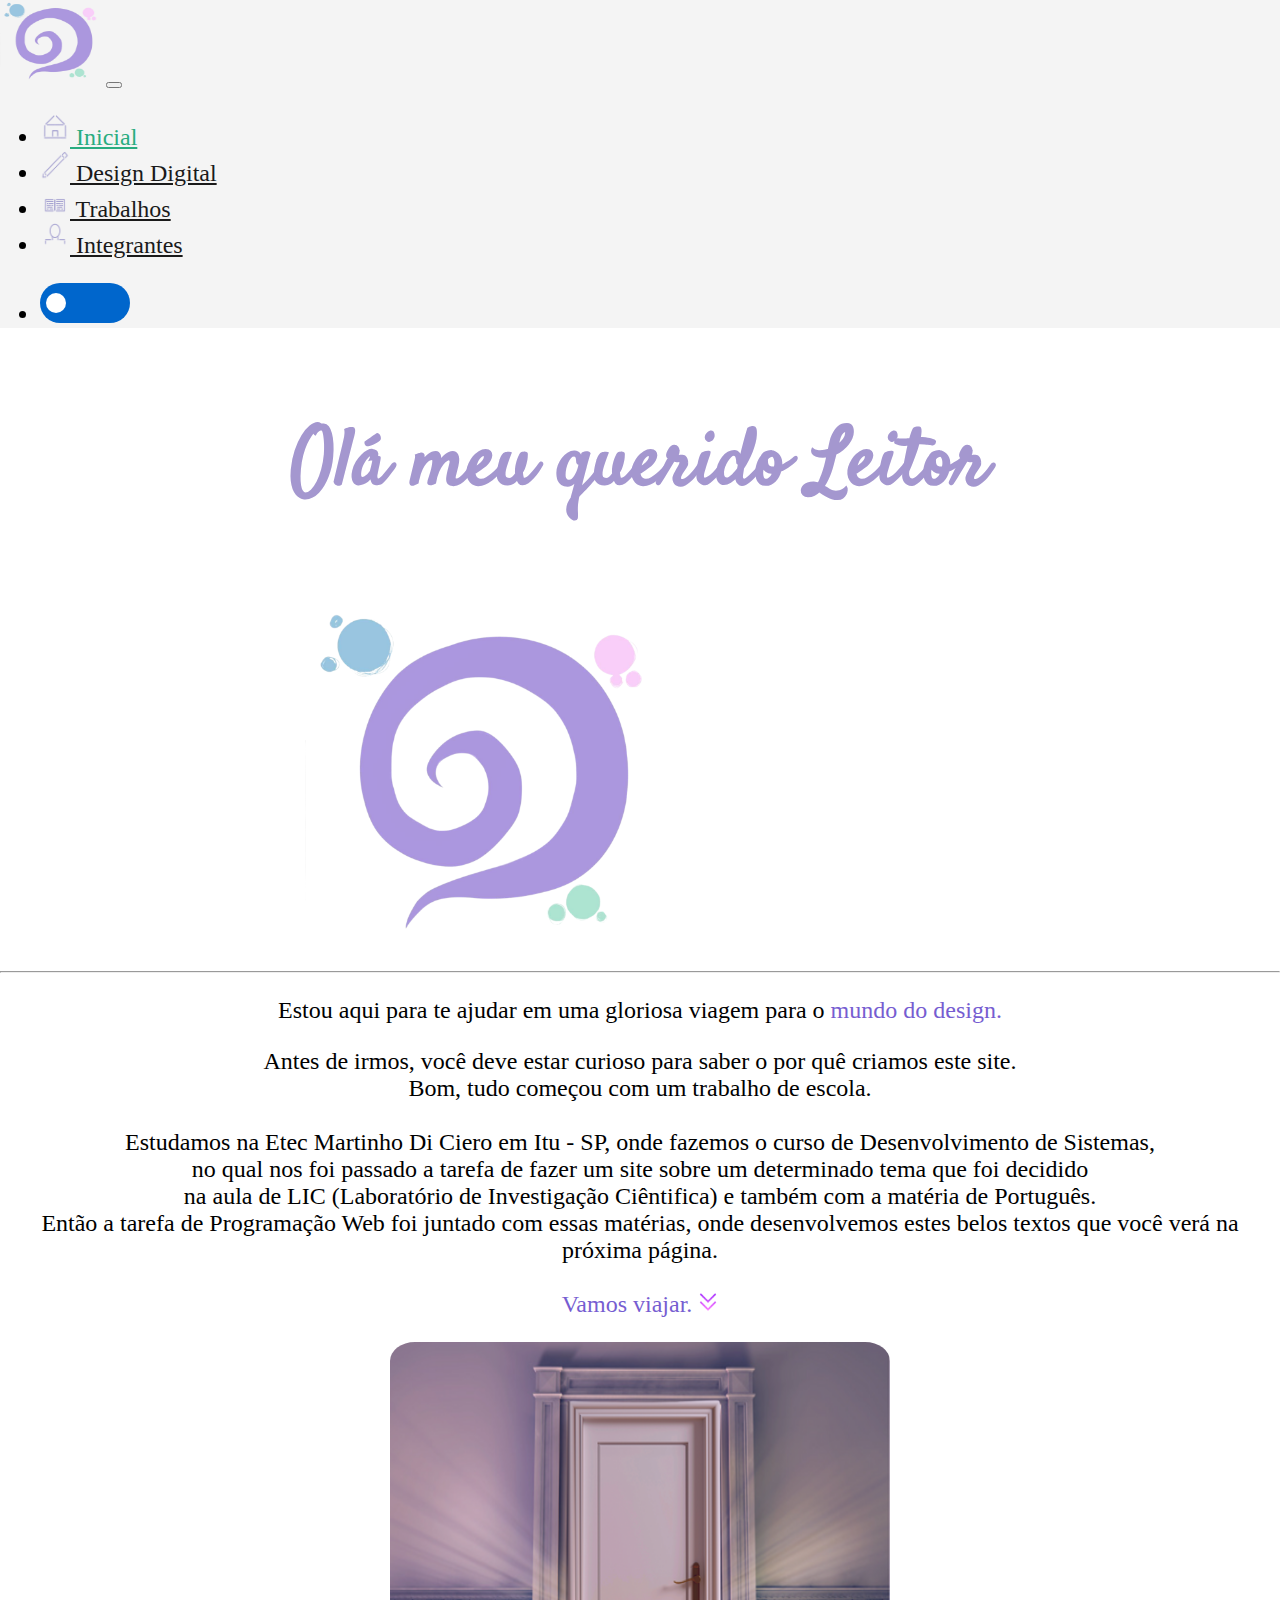
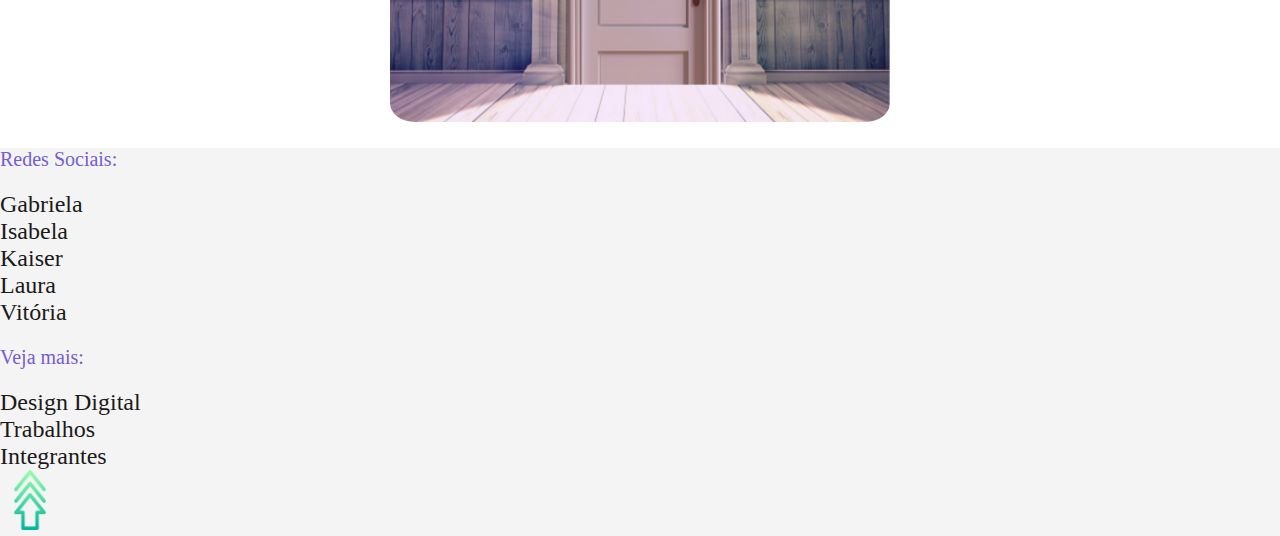
<file: index.html>
<!DOCTYPE html>


<html>

<head>
    <title>Modo Criativo | Inicial</title>
    <meta charset="UTF-8">
    <meta name="viewport" content="width=device-width, initial-scale=1.0">

    <link href="base.css" rel="stylesheet" type="text/css" />
    <link href="tudo.css" rel="stylesheet" type="text/css" />

    <link href="https://cdn.jsdelivr.net/npm/bootstrap@5.1.3/dist/css/bootstrap.min.css" rel="stylesheet"
        integrity="sha384-1BmE4kWBq78iYhFldvKuhfTAU6auU8tT94WrHftjDbrCEXSU1oBoqyl2QvZ6jIW3" crossorigin="anonymous">
    <script src="https://cdn.jsdelivr.net/npm/@popperjs/core@2.10.2/dist/umd/popper.min.js"
        integrity="sha384-7+zCNj/IqJ95wo16oMtfsKbZ9ccEh31eOz1HGyDuCQ6wgnyJNSYdrPa03rtR1zdB"></script>
    <script>
        function myFunction() {
            var element = document.body;
            element.classList.toggle("dark-mode");
        }
    </script>
</head>


<body>
    <!-- MENU -->
    <!-- ESQUERDA -->
    <div class="cabeçario">
        <div class="d-flex flex-column wrapper">
            <nav class="navbar navbar-expand-lg border-bottom p-4">
                <div class="container">
                    <a class="navbar-brand">
                        <img src="Imagem/logo.png" style="height: 85px; width: 100px;">
                    </a>

                    <!--BOTÃO RESPONSIVO-->
                    <button class="navbar-toggler" type="button" data-bs-toggle="collapse"
                        data-bs-target=".navbar-collapse">
                        <span class="navbar-toggler-icon"></span>
                    </button>
                    <!--END-->

                    <div class="collapse navbar-collapse" id="navbarNav">
                        <ul class="navbar-nav flex-grow-1">
                            <li class="nav-item">
                                <a class="nav-link menu" href="integrantes.html" style="color: rgb(41, 172, 128);"><img
                                        src="Imagem/home.png" style="width: 30px; height: 30px;"> Inicial</a>
                            </li>
                            <li class="nav-item">
                                <a class="nav-link menu" href="design.html"><img src="Imagem/design.png"
                                        style="width: 30px; height: 30px;"> Design Digital</a>
                            </li>
                            <li class="nav-item">
                                <a class="nav-link menu" href="trabalhos.html"><img src="Imagem/trabalhos.png"
                                        style="width: 30px; height: 30px;"> Trabalhos</a>
                            </li>
                            <li class="nav-item">
                                <a class="nav-link menu" href="integrantes.html"><img src="Imagem/nos.png"
                                        style="width: 30px; height: 30px;"> Integrantes</a>
                            </li>
                        </ul>

                        <!--DIREITA-->
                        <div class="align-self-end">
                            <ul class="navbar-nav">
                                <li class="nav-item">
                                    <!--BOTÃO DARK MODE-->
                                    <div class="tema"><button onclick="myFunction()">
                                            <div class="bola1"></div>
                                        </button></div>
                                </li>
                            </ul>
                        </div>
                    </div>
                </div>
            </nav>
        </div>
    </div>

    <!-- CONTEÚDO -->
    <main class="flex-fill mb-3 mt-5">
        <h3 class="titulo" style="text-align: center;">Olá meu querido Leitor</h3>
        <div class="mx-auto" style="width: 75%;">
            <center>
                <img src="Imagem/logo.png" style="height: 350px; width: 350px;">
            </center>
        </div>

        <hr class="m-5">

        <div class="texto mt-5 mb-3" style="text-align: center;">
            <p>Estou aqui para te ajudar em uma gloriosa viagem para o <font color=""> mundo do design.</font>
            </p>
        </div>
        <div class="texto mb-5" style="text-align: center;">
            <p>
                Antes de irmos, você deve estar curioso para saber o por quê criamos este site.
                <br> Bom, tudo começou com um trabalho de escola. <br>
                <br> Estudamos na Etec Martinho Di Ciero em Itu - SP, onde fazemos o curso de Desenvolvimento de
                Sistemas,
                <br> no qual nos foi passado a tarefa de fazer um site sobre um determinado tema que foi decidido <br> na
                aula de LIC (Laboratório de Investigação Ciêntifica) e também com a matéria de Português.
                <br> Então a tarefa de Programação Web foi juntado com essas matérias, onde desenvolvemos
                estes belos textos que você verá na próxima página.
                <br>
                <br>
                <font color=""> Vamos viajar.</font> <img src="Imagem/setas-para-baixo.png"
                    style="height: 20px; width: 20px;">
            </p>

            <div class="portal">
                <a href="design.html">
                    <img class="shadow-lg" src="Imagem/portal.png"
                        style="height: 380px; width: 500px; border-radius: 5%;">
                    <img class="transition" src="Imagem/portal2.png"
                        style="height: 380px; width: 500px; border-radius: 5%;">
                </a>
            </div>
        </div>
    </main>


    <!-- RODAPÉ -->
    <footer class="roda border-top pt-3 pb-5">
        <div class="container">
            <div class="row">
                <div class="col-12 col-md-4 text-center">
                    <p class="titulozinho">
                        Redes Sociais:
                    </p>
                    <a href="#">
                        Gabriela
                    </a><br>
                    <a href="https://www.instagram.com/mso.isabela/">
                        Isabela
                    </a><br>
                    <a href="https://www.instagram.com/kaiser_404/">
                        Kaiser
                    </a><br>
                    <a href="https://www.instagram.com/laura.pcoelho/">
                        Laura
                    </a><br>
                    <a href="https://www.instagram.com/v1.krol_/">
                        Vitória
                    </a>
                </div>
                <div class="col-12 col-md-4 text-center">
                    <p class="titulozinho">
                        Veja mais:
                    </p>
                    <a href="design.html">
                        Design Digital
                    </a><br>
                    <a href="trabalhos.html">
                        Trabalhos
                    </a><br>
                    <a href="integrantes.html">
                        Integrantes
                    </a><br>
                </div>
                <div class="col-12 col-md-4 text-center">
                    <a href="#"><img src="Imagem/seta-para-cima.png" style="height: 60px; width:60px;"></a>
                </div>
            </div>
        </div>
    </footer>
</body>

</html>
</file>
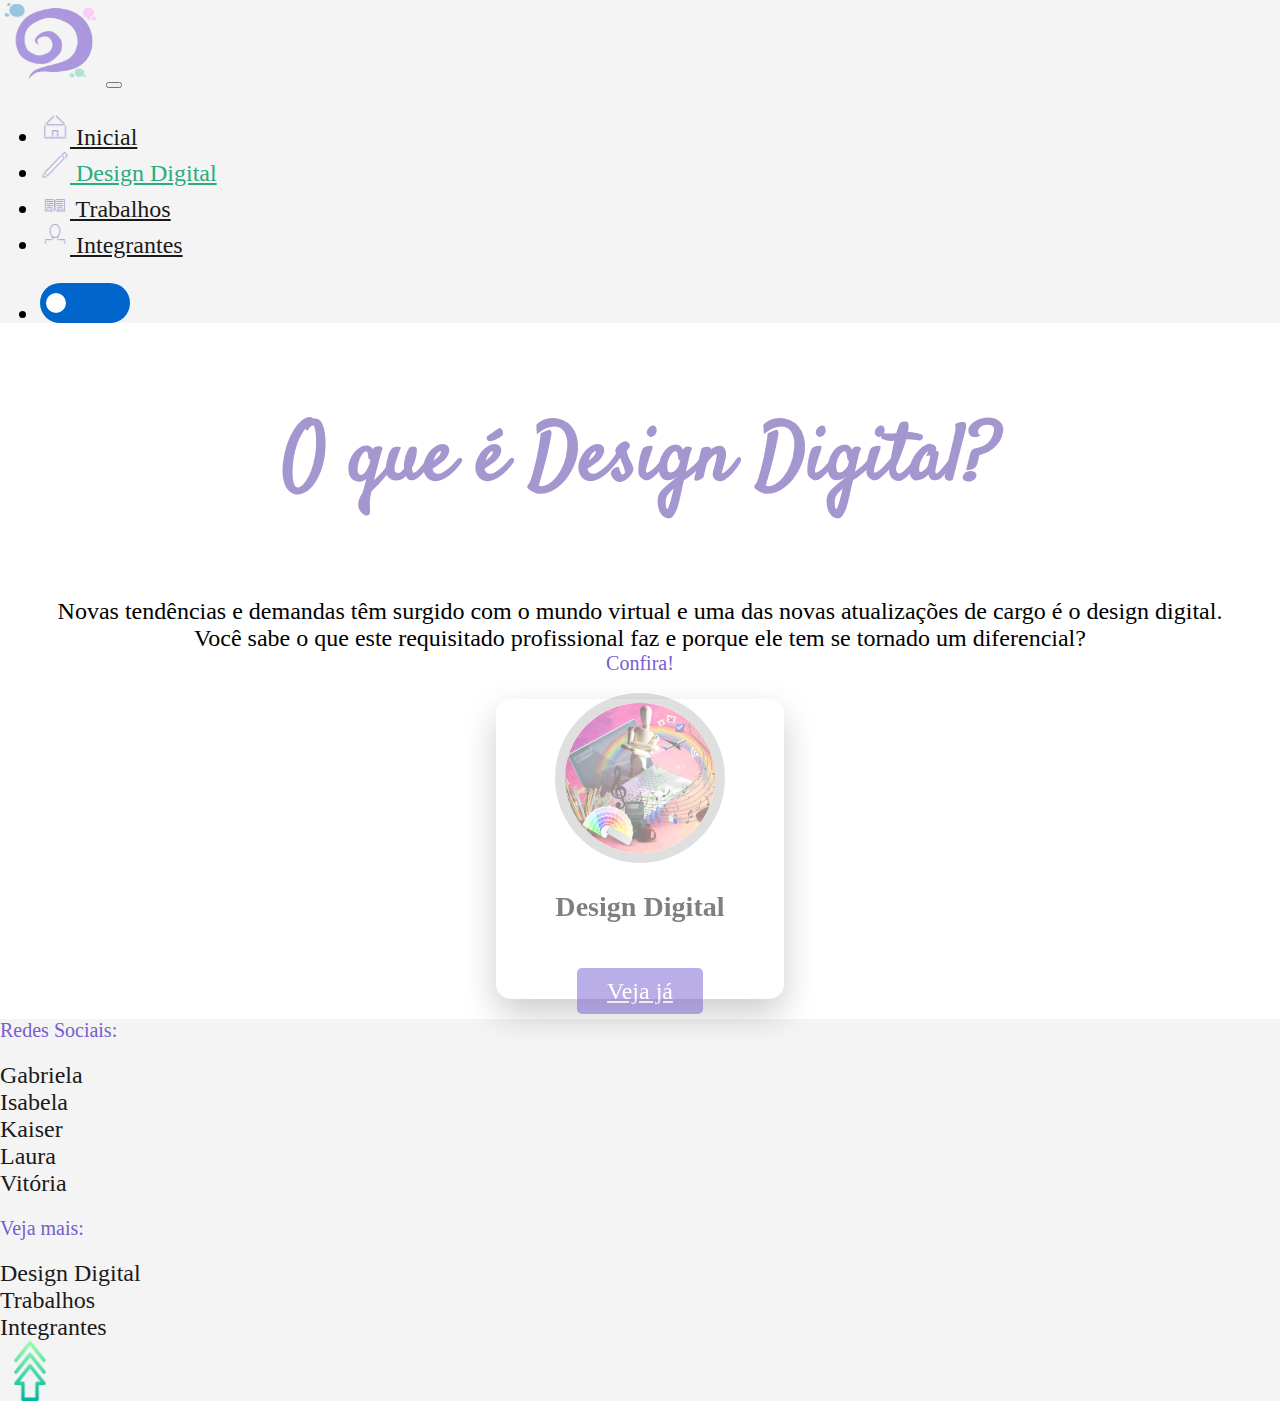
<file: design.html>
<html>

<head>
    <title>Modo Criativo | Design</title>
    <meta charset="UTF-8">
    <meta name="viewport" content="width=device-width, initial-scale=1.0">

    <link href="base.css" rel="stylesheet" type="text/css" />
    <link href="tudo.css" rel="stylesheet" type="text/css" />

    <link href="https://cdn.jsdelivr.net/npm/bootstrap@5.1.3/dist/css/bootstrap.min.css" rel="stylesheet"
        integrity="sha384-1BmE4kWBq78iYhFldvKuhfTAU6auU8tT94WrHftjDbrCEXSU1oBoqyl2QvZ6jIW3" crossorigin="anonymous">
    <script src="https://cdn.jsdelivr.net/npm/@popperjs/core@2.10.2/dist/umd/popper.min.js"
        integrity="sha384-7+zCNj/IqJ95wo16oMtfsKbZ9ccEh31eOz1HGyDuCQ6wgnyJNSYdrPa03rtR1zdB"></script>
    <script>
        function myFunction() {
            var element = document.body;
            element.classList.toggle("dark-mode");
        }
    </script>
</head>

<body>
    <!-- MENU -->

    <!-- ESQUERDA -->
    <div class="cabeçario">
        <div class="d-flex flex-column wrapper">
            <nav class="navbar navbar-expand-lg border-bottom p-4">
                <div class="container">
                    <a class="navbar-brand">
                        <img src="Imagem/logo.png" style="height: 85px; width: 100px;">
                    </a>

                    <!--BOTÃO RESPONSIVO-->
                    <button class="navbar-toggler" type="button" data-bs-toggle="collapse"
                        data-bs-target=".navbar-collapse">
                        <span class="navbar-toggler-icon"></span>
                    </button>
                    <!--END-->

                    <div class="collapse navbar-collapse" id="navbarNav">
                        <ul class="navbar-nav flex-grow-1">
                            <li class="nav-item">
                                <a class="nav-link menu" href="index.html" ><img
                                        src="Imagem/home.png" style="width: 30px; height: 30px;"> Inicial</a>
                            </li>
                            <li class="nav-item">
                                <a class="nav-link menu" href="design.html"style="color: rgb(41, 172, 128);"><img src="Imagem/design.png"
                                        style="width: 30px; height: 30px;"> Design Digital</a>
                            </li>
                            <li class="nav-item">
                                <a class="nav-link menu" href="trabalhos.html"><img src="Imagem/trabalhos.png"
                                        style="width: 30px; height: 30px;"> Trabalhos</a>
                            </li>
                            <li class="nav-item">
                                <a class="nav-link menu" href="integrantes.html"><img src="Imagem/nos.png"
                                        style="width: 30px; height: 30px;"> Integrantes</a>
                            </li>
                        </ul>

                        <!--DIREITA-->
                        <div class="align-self-end">
                            <ul class="navbar-nav">
                                <li class="nav-item">
                                    <!--BOTÃO DARK MODE-->
                                    <div class="tema"><button onclick="myFunction()">
                                            <div class="bola1"></div>
                                        </button></div>
                                </li>
                            </ul>
                        </div>
                    </div>
                </div>
            </nav>
        </div>
    </div>

    <!-- CONTEUDO -->
    <main class="flex-fill mb-3 mt-5">
        <div class="texto" style="text-align: center;">
            <h3 class="titulo">O que é Design Digital?</h3>
            <p> Novas tendências e demandas têm surgido com o mundo virtual e uma das novas atualizações de cargo é o design digital. <br> Você sabe o que este requisitado profissional faz e porque ele tem se tornado um diferencial? <br> <span class="titulozinho"> Confira!</span>
            </p>
        </div>

        <section>
            <div class="container">
                <div class="row mt-5">
                    <!--Linha 1-->
                    <!--Card 1-->
                    <div class="col-12 mb-5">
                        <div class="card" style="width: 18rem;">
                            <div class="content" style="text-align: center;">
                                <div class="caixa"><img src="Imagem/design_digital.png" class="card-img-top"></div>
                                <div class="card-body">
                                    <div class="caixinha texto">
                                        <h3 class="card-title">Design Digital</h3>
                                    </div>
                                    <br>
                                    <a href="digital.html" class="butao btn">Veja já</a>
                                </div>
                            </div>
                        </div>
                    </div>
                </div>

        </section>
    </main>

    <!-- RODAPÉ -->
    <footer class="roda border-top mt-5 pt-3 pb-5">
        <div class="container">
            <div class="row">
                <div class="col-12 col-md-4 text-center">
                    <p class="titulozinho">
                        Redes Sociais:
                    </p>
                    <a href="#">
                        Gabriela
                    </a><br>
                    <a href="https://www.instagram.com/mso.isabela/">
                        Isabela
                    </a><br>
                    <a href="https://www.instagram.com/kaiser_404/">
                        Kaiser
                    </a><br>
                    <a href="https://www.instagram.com/laura.pcoelho/">
                        Laura
                    </a><br>
                    <a href="https://www.instagram.com/v1.krol_/">
                        Vitória
                    </a>
                </div>
                <div class="col-12 col-md-4 text-center">
                    <p class="titulozinho">
                        Veja mais:
                    </p>
                    <a href="design.html">
                        Design Digital
                    </a><br>
                    <a href="trabalhos.html">
                        Trabalhos
                    </a><br>
                    <a href="integrantes.html">
                        Integrantes
                    </a><br>
                </div>
                <div class="col-12 col-md-4 text-center">
                    <a href="#"><img src="Imagem/seta-para-cima.png" style="height: 60px; width:60px;"></a>
                </div>
            </div>
        </div>
    </footer>
</body>

</html>
</file>
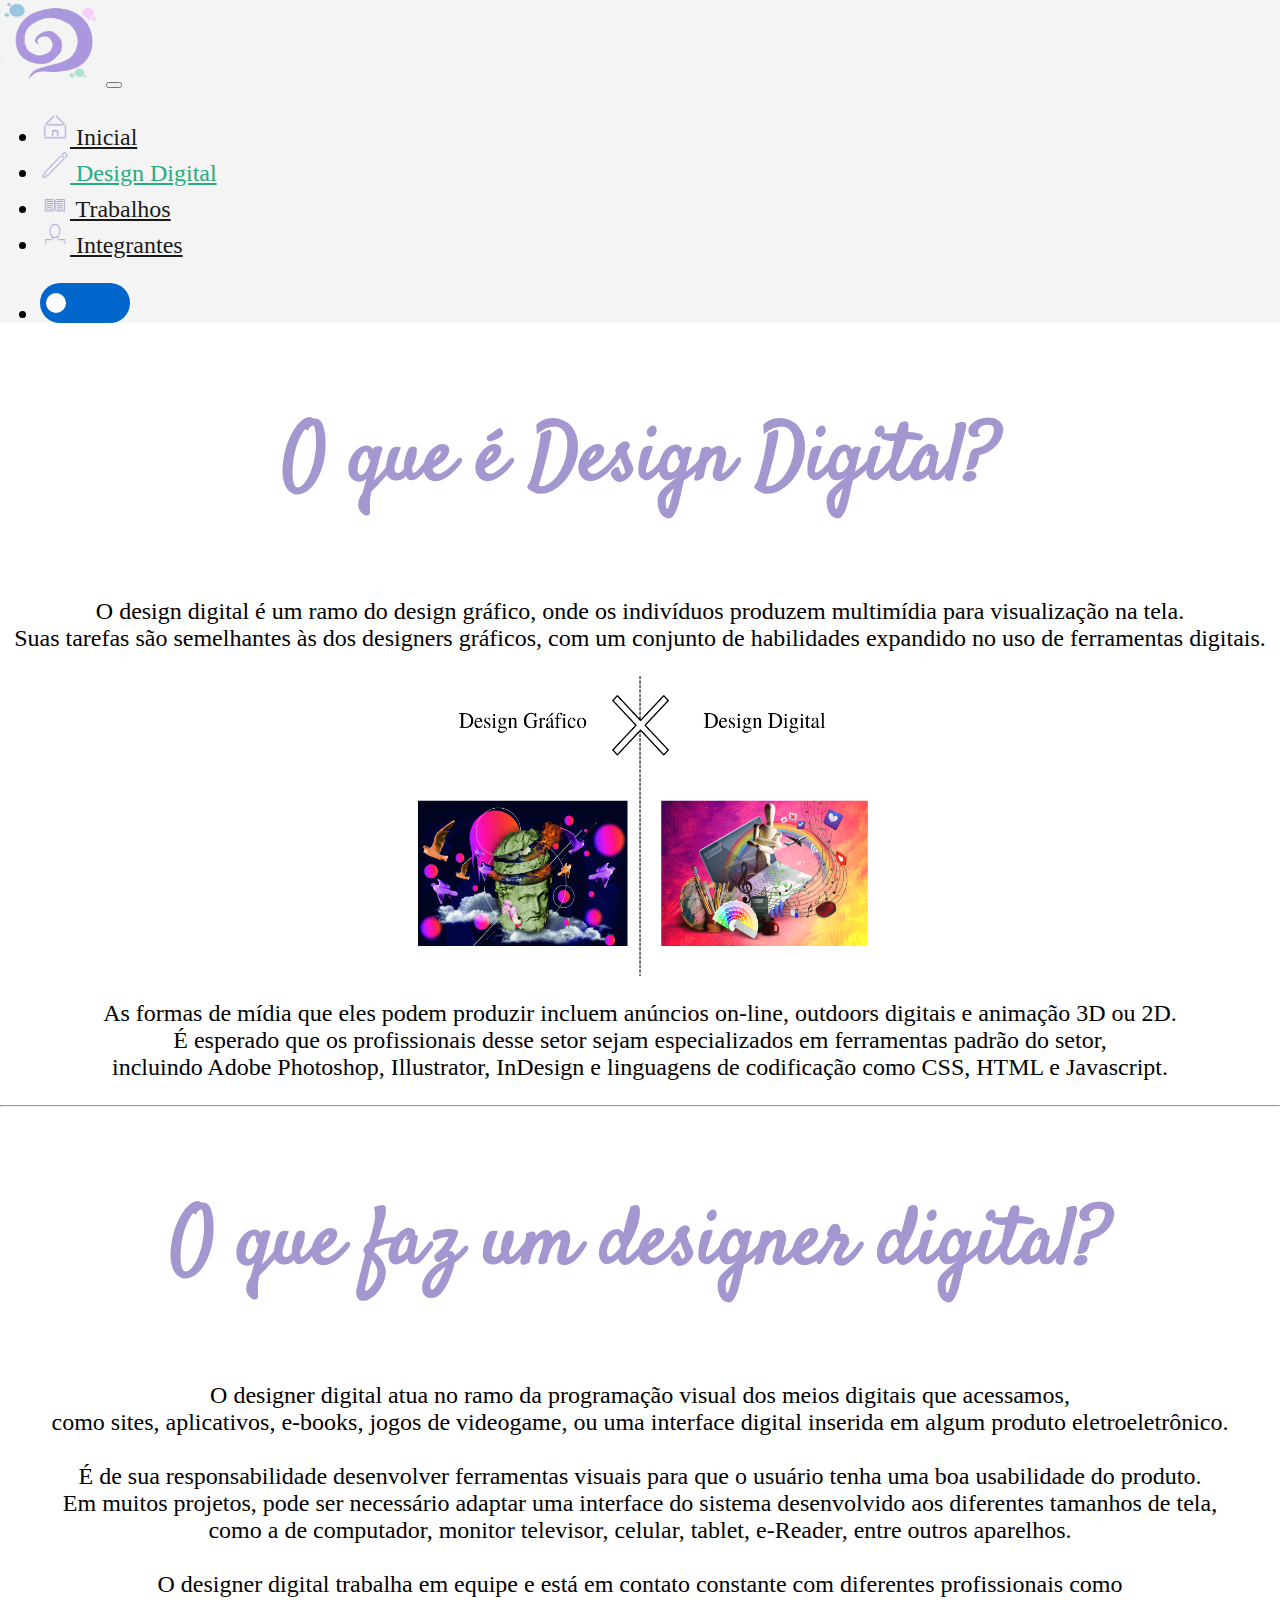
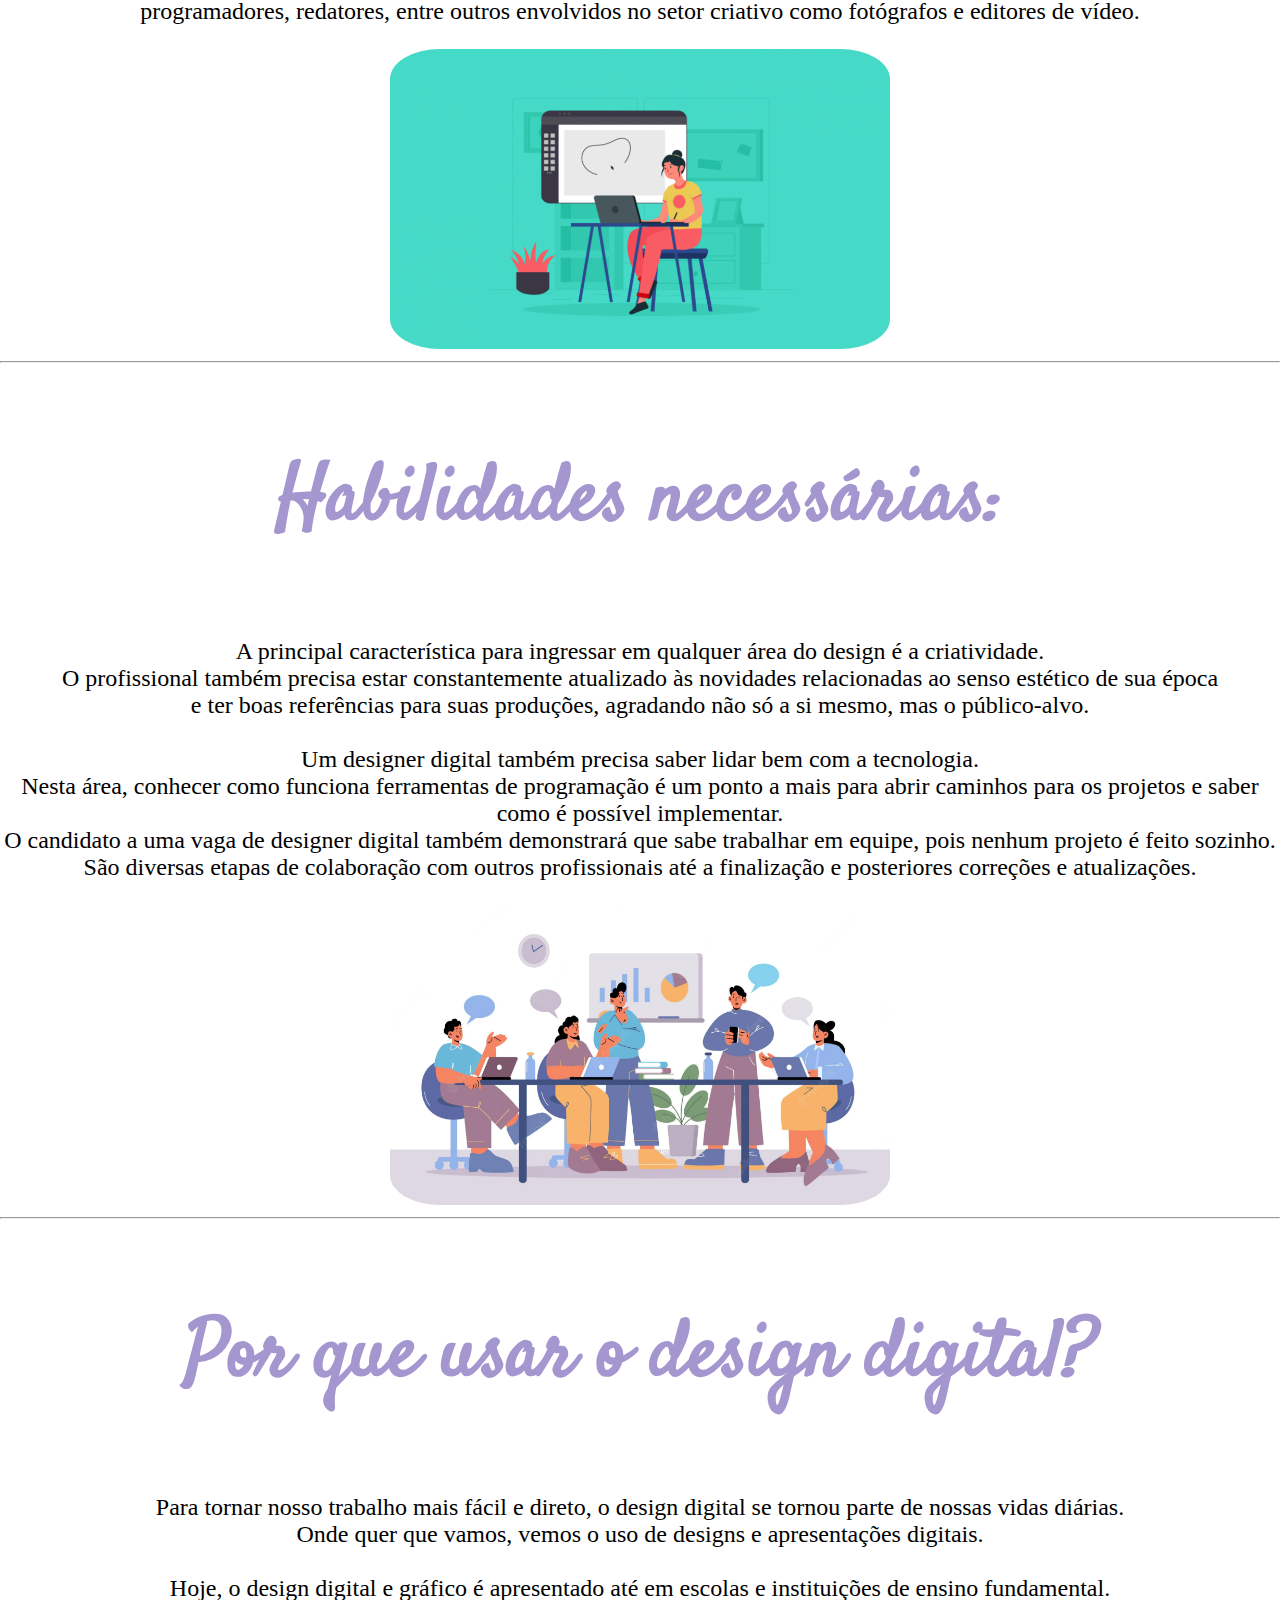
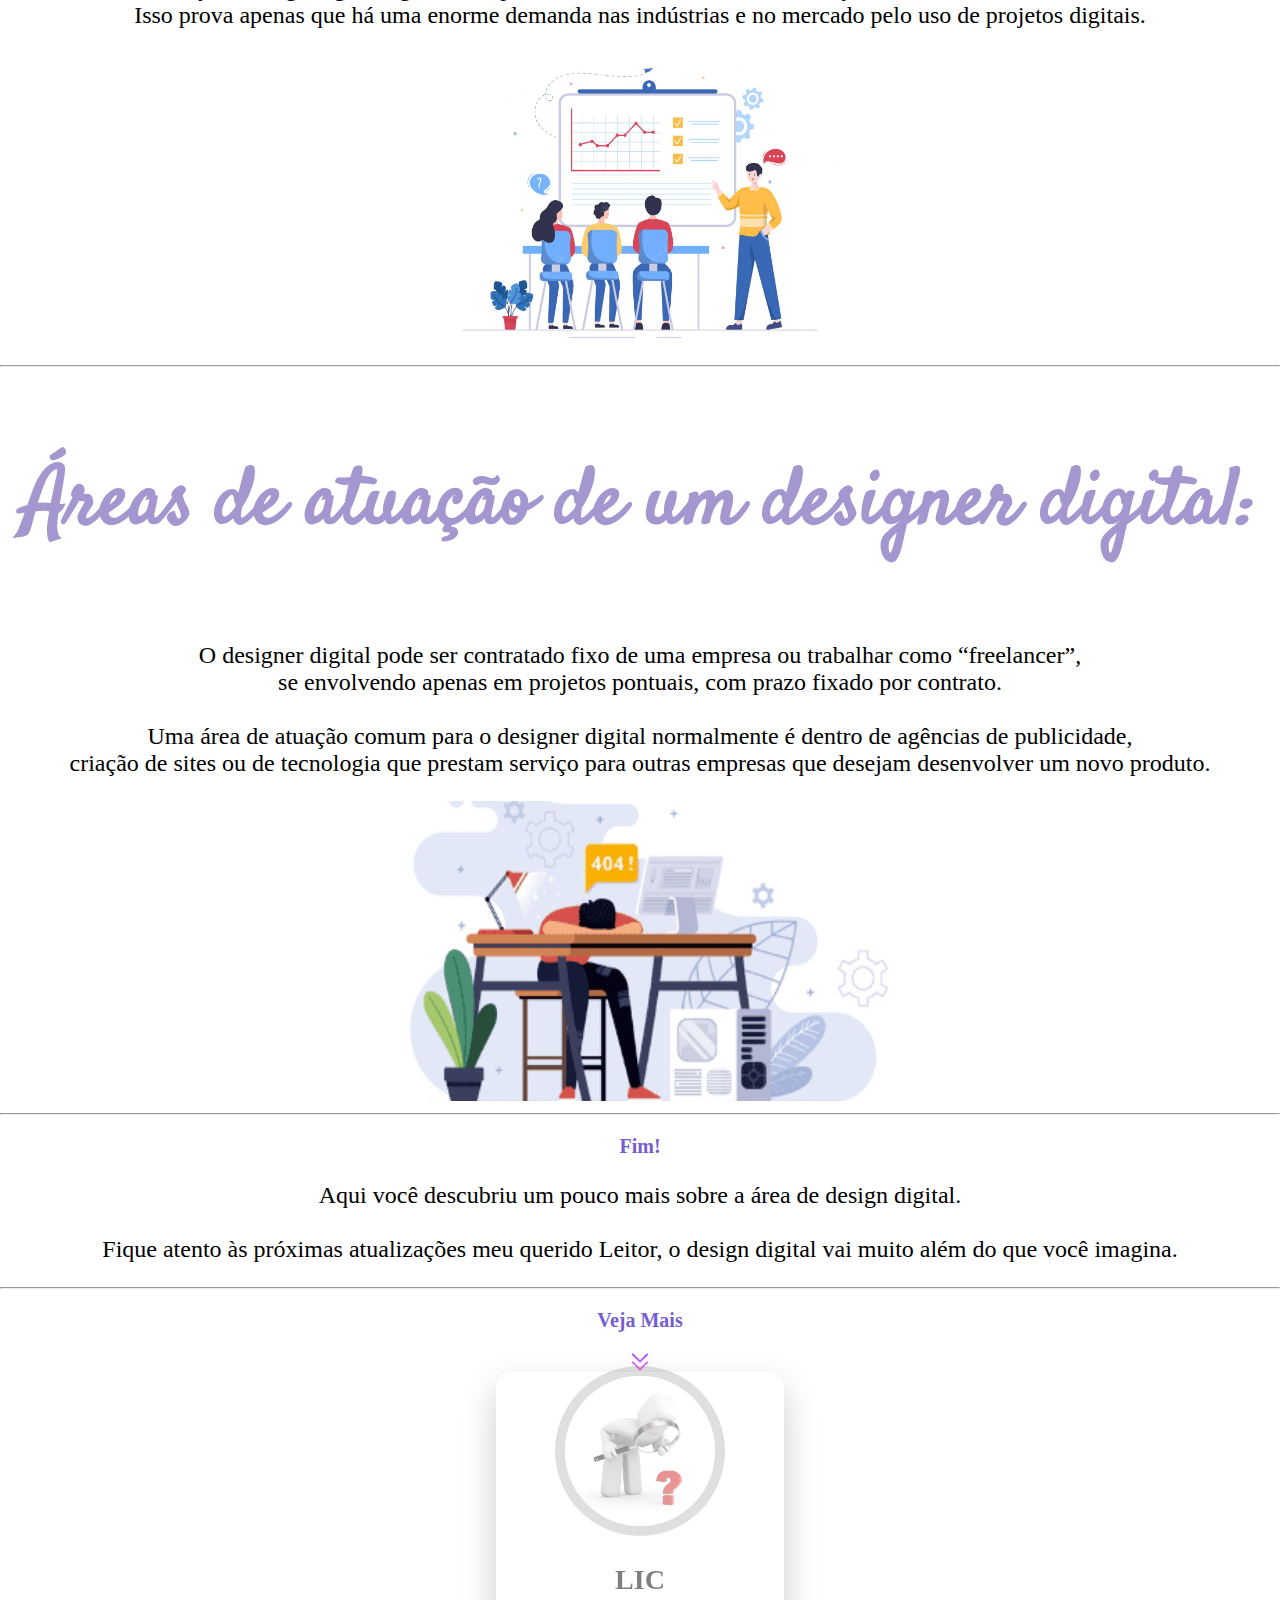
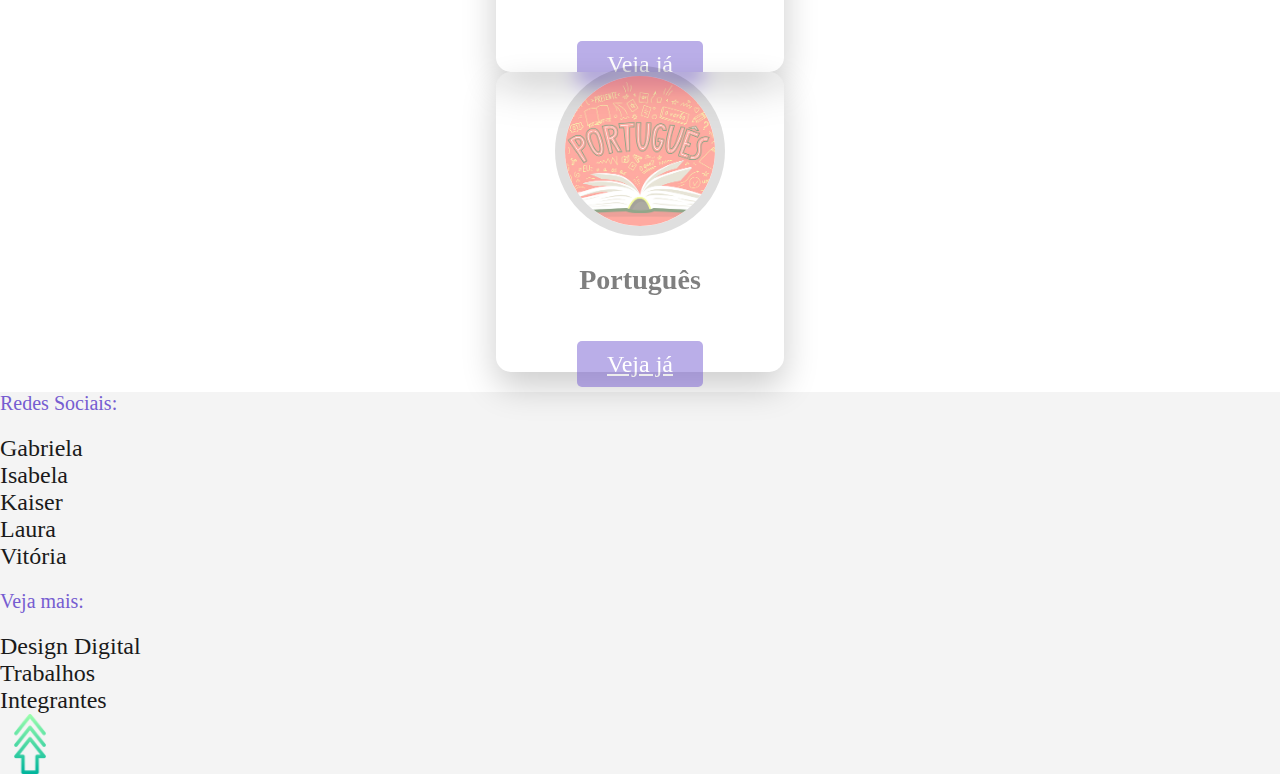
<file: digital.html>
<html>

<head>
    <title>Modo Criativo | Design</title>
    <meta charset="UTF-8">
    <meta name="viewport" content="width=device-width, initial-scale=1.0">

    <link href="base.css" rel="stylesheet" type="text/css" />
    <link href="tudo.css" rel="stylesheet" type="text/css" />

    <link href="https://cdn.jsdelivr.net/npm/bootstrap@5.1.3/dist/css/bootstrap.min.css" rel="stylesheet"
        integrity="sha384-1BmE4kWBq78iYhFldvKuhfTAU6auU8tT94WrHftjDbrCEXSU1oBoqyl2QvZ6jIW3" crossorigin="anonymous">
    <script src="https://cdn.jsdelivr.net/npm/@popperjs/core@2.10.2/dist/umd/popper.min.js"
        integrity="sha384-7+zCNj/IqJ95wo16oMtfsKbZ9ccEh31eOz1HGyDuCQ6wgnyJNSYdrPa03rtR1zdB"></script>
    <script>
        function myFunction() {
            var element = document.body;
            element.classList.toggle("dark-mode");
        }
    </script>
</head>

<body>
    <!-- MENU -->

    <!-- ESQUERDA -->
    <div class="cabeçario">
        <div class="d-flex flex-column wrapper">
            <nav class="navbar navbar-expand-lg border-bottom p-4">
                <div class="container">
                    <a class="navbar-brand">
                        <img src="Imagem/logo.png" style="height: 85px; width: 100px;">
                    </a>

                    <!--BOTÃO RESPONSIVO-->
                    <button class="navbar-toggler" type="button" data-bs-toggle="collapse"
                        data-bs-target=".navbar-collapse">
                        <span class="navbar-toggler-icon"></span>
                    </button>
                    <!--END-->

                    <div class="collapse navbar-collapse" id="navbarNav">
                        <ul class="navbar-nav flex-grow-1">
                            <li class="nav-item">
                                <a class="nav-link menu" href="index.html" ><img
                                        src="Imagem/home.png" style="width: 30px; height: 30px;"> Inicial</a>
                            </li>
                            <li class="nav-item">
                                <a class="nav-link menu" href="design.html"style="color: rgb(41, 172, 128);"><img src="Imagem/design.png"
                                        style="width: 30px; height: 30px;"> Design Digital</a>
                            </li>
                            <li class="nav-item">
                                <a class="nav-link menu" href="trabalhos.html"><img src="Imagem/trabalhos.png"
                                        style="width: 30px; height: 30px;"> Trabalhos</a>
                            </li>
                            <li class="nav-item">
                                <a class="nav-link menu" href="integrantes.html"><img src="Imagem/nos.png"
                                        style="width: 30px; height: 30px;"> Integrantes</a>
                            </li>
                        </ul>

                        <!--DIREITA-->
                        <div class="align-self-end">
                            <ul class="navbar-nav">
                                <li class="nav-item">
                                    <!--BOTÃO DARK MODE-->
                                    <div class="tema"><button onclick="myFunction()">
                                            <div class="bola1"></div>
                                        </button></div>
                                </li>
                            </ul>
                        </div>
                    </div>
                </div>
            </nav>
        </div>
    </div>

    <!-- CONTEUDO -->
    <main class="flex-fill mb-3 mt-5">
        <div class="texto" style="text-align: center;">
            <h3 class="titulo">O que é Design Digital?</h3>
            <p>
                O design digital é um ramo do design gráfico, onde os indivíduos produzem multimídia para visualização
                na tela. <br> Suas tarefas são semelhantes às dos designers gráficos, com um conjunto de habilidades
                expandido no uso de ferramentas digitais. <br>
            </p>

            <center>
                <img class="shadow-lg" src="Imagem/design4.png" style="height: 300px; width: 500px; border-radius: 10%;">
            </center>
    
            <p class="mt-5">        
                As formas de mídia que eles podem produzir incluem anúncios on-line, outdoors digitais e animação 3D ou
                2D. <br> É esperado que os profissionais desse setor sejam especializados em ferramentas padrão do
                setor, <br> incluindo Adobe Photoshop, Illustrator, InDesign e linguagens de codificação como CSS, HTML
                e Javascript.
            </p>

            <hr class="m-5">

            <h3 class="titulo">O que faz um designer digital?</h3>
            <p>
                O designer digital atua no ramo da programação visual dos meios digitais que acessamos, <br> como sites, aplicativos, e-books, jogos de videogame, ou uma interface digital inserida em algum produto eletroeletrônico. <br>
                <br>
                É de sua responsabilidade desenvolver ferramentas visuais para que o usuário tenha uma boa usabilidade do produto. <br> Em muitos projetos, pode ser necessário adaptar uma interface do sistema desenvolvido aos diferentes tamanhos de tela, <br> como a de computador, monitor televisor, celular, tablet, e-Reader, entre outros aparelhos. <br>
                <br>
                O designer digital trabalha em equipe e está em contato constante com diferentes profissionais como <br> programadores, redatores, entre outros envolvidos no setor criativo como fotógrafos e editores de vídeo.
            </p>
            <center>
                <img src="Imagem/design1.png" class="shadow-lg"
                    style="width: 500px; height: 300px; border-radius: 10%;">
            </center>


            <hr class="m-5">


            <h3 class="titulo"> Habilidades necessárias: </h3>
            <p>
                A principal característica para ingressar em qualquer área do design é a criatividade. <br> O
                profissional também precisa estar constantemente atualizado às novidades relacionadas ao senso estético
                de sua época <br> e ter boas referências para suas produções, agradando não só a si mesmo, mas o
                público-alvo. <br>
                <br>
                Um designer digital também precisa saber lidar bem com a tecnologia. <br> Nesta área, conhecer como
                funciona ferramentas de programação é um ponto a mais para abrir caminhos para os projetos e saber como
                é possível implementar. <br>
                O candidato a uma vaga de designer digital também demonstrará que sabe trabalhar em equipe, pois nenhum
                projeto é feito sozinho. <br> São diversas etapas de colaboração com outros profissionais até a
                finalização e posteriores correções e atualizações.
            </p>

            <center>
                <img class="shadow-lg" src="Imagem/design3.png" style="height: 300px; width: 500px; border-radius: 10%;">
            </center>

            <hr class="m-5">

            <h3 class="titulo">Por que usar o design digital?</h3>
            <p>
            Para tornar nosso trabalho mais fácil e direto, o design digital se tornou parte de nossas vidas diárias. <br>
            Onde quer que vamos, vemos o uso de designs e apresentações digitais. <br>
            <br>
            Hoje, o design digital e gráfico é apresentado até em escolas e instituições de ensino fundamental. <br> Isso prova apenas que há uma enorme demanda nas indústrias e no mercado pelo uso de projetos digitais.
            </p>
            <img class="shadow-lg" src="Imagem/design2.png" style="height: 300px; width: 500px; border-radius: 10%;">

            <hr class="m-5">

            <h3 class="titulo"> Áreas de atuação de um designer digital: </h3>
            <p>
            O designer digital pode ser contratado fixo de uma empresa ou trabalhar como “freelancer”, <br> se envolvendo apenas em projetos pontuais, com prazo fixado por contrato. <br>
            <br>
            Uma área de atuação comum para o designer digital normalmente é dentro de agências de publicidade, <br> criação de sites ou de tecnologia que prestam serviço para outras empresas que desejam desenvolver um novo produto.
            </p>

            <center>
                <img src="Imagem/design5.png" class="shadow-lg"
                    style="width: 500px; height: 300px; border-radius: 10%;">
            </center>

            <hr class="m-5">

            <h3 class="titulozinho"> Fim! </h3>
            <p>
            Aqui você descubriu um pouco mais sobre a área de design digital. <br> <br>
            Fique atento às próximas atualizações meu querido Leitor, o design digital vai muito além do que você imagina.
            </p>

            <hr class="m-5">

            <h3 class="titulozinho"> Veja Mais </h3> <img src="Imagem/setas-para-baixo.png" style="height: 20px; width: 20px;">

        </div>

        <section>
            <div class="container">
                <div class="row mt-5">
                    <!--Linha 1-->
                    <!--Card 1-->
                    <div class="col-sm-12 col-md-6 col-lg-6 mb-5">
                        <div class="card" style="width: 18rem;">
                            <div class="content" style="text-align: center;">
                                <div class="caixa"><img src="Imagem/lic.jpg" class="card-img-top"></div>
                                <div class="card-body">
                                    <div class="caixinha texto">
                                        <h3 class="card-title">LIC</h3>
                                    </div>
                                    <br>
                                    <a href="lic.html" class="butao btn">Veja já</a>
                                </div>
                            </div>
                        </div>
                    </div>
                    <!--Card 2-->
                    <div class="col-sm-12 col-md-6 col-lg-6 mb-5">
                        <div class="card" style="width: 18rem;">
                            <div class="content" style="text-align: center;">
                                <div class="caixa"><img src="Imagem/portugues.jpg" class="card-img-top"></div>
                                <div class="card-body">
                                    <div class="caixinha texto">
                                        <h3 class="card-title">Português</h3>
                                    </div>
                                    <br>
                                    <a href="portugues.html" class="butao btn">Veja já</a>
                                </div>
                            </div>
                        </div>
                    </div>
                </div>
            </div>
        </section>


    </main>

    <!-- RODAPÉ -->
    <footer class="roda border-top mt-5 pt-3 pb-5">
        <div class="container">
            <div class="row">
                <div class="col-12 col-md-4 text-center">
                    <p class="titulozinho">
                        Redes Sociais:
                    </p>
                    <a href="#">
                        Gabriela
                    </a><br>
                    <a href="https://www.instagram.com/mso.isabela/">
                        Isabela
                    </a><br>
                    <a href="https://www.instagram.com/kaiser_404/">
                        Kaiser
                    </a><br>
                    <a href="https://www.instagram.com/laura.pcoelho/">
                        Laura
                    </a><br>
                    <a href="https://www.instagram.com/v1.krol_/">
                        Vitória
                    </a>
                </div>
                <div class="col-12 col-md-4 text-center">
                    <p class="titulozinho">
                        Veja mais:
                    </p>
                    <a href="design.html">
                        Design Digital
                    </a><br>
                    <a href="trabalhos.html">
                        Trabalhos
                    </a><br>
                    <a href="integrantes.html">
                        Integrantes
                    </a><br>
                </div>
                <div class="col-12 col-md-4 text-center">
                    <a href="#"><img src="Imagem/seta-para-cima.png" style="height: 60px; width:60px;"></a>
                </div>
            </div>
        </div>
    </footer>
</body>

</html>
</file>
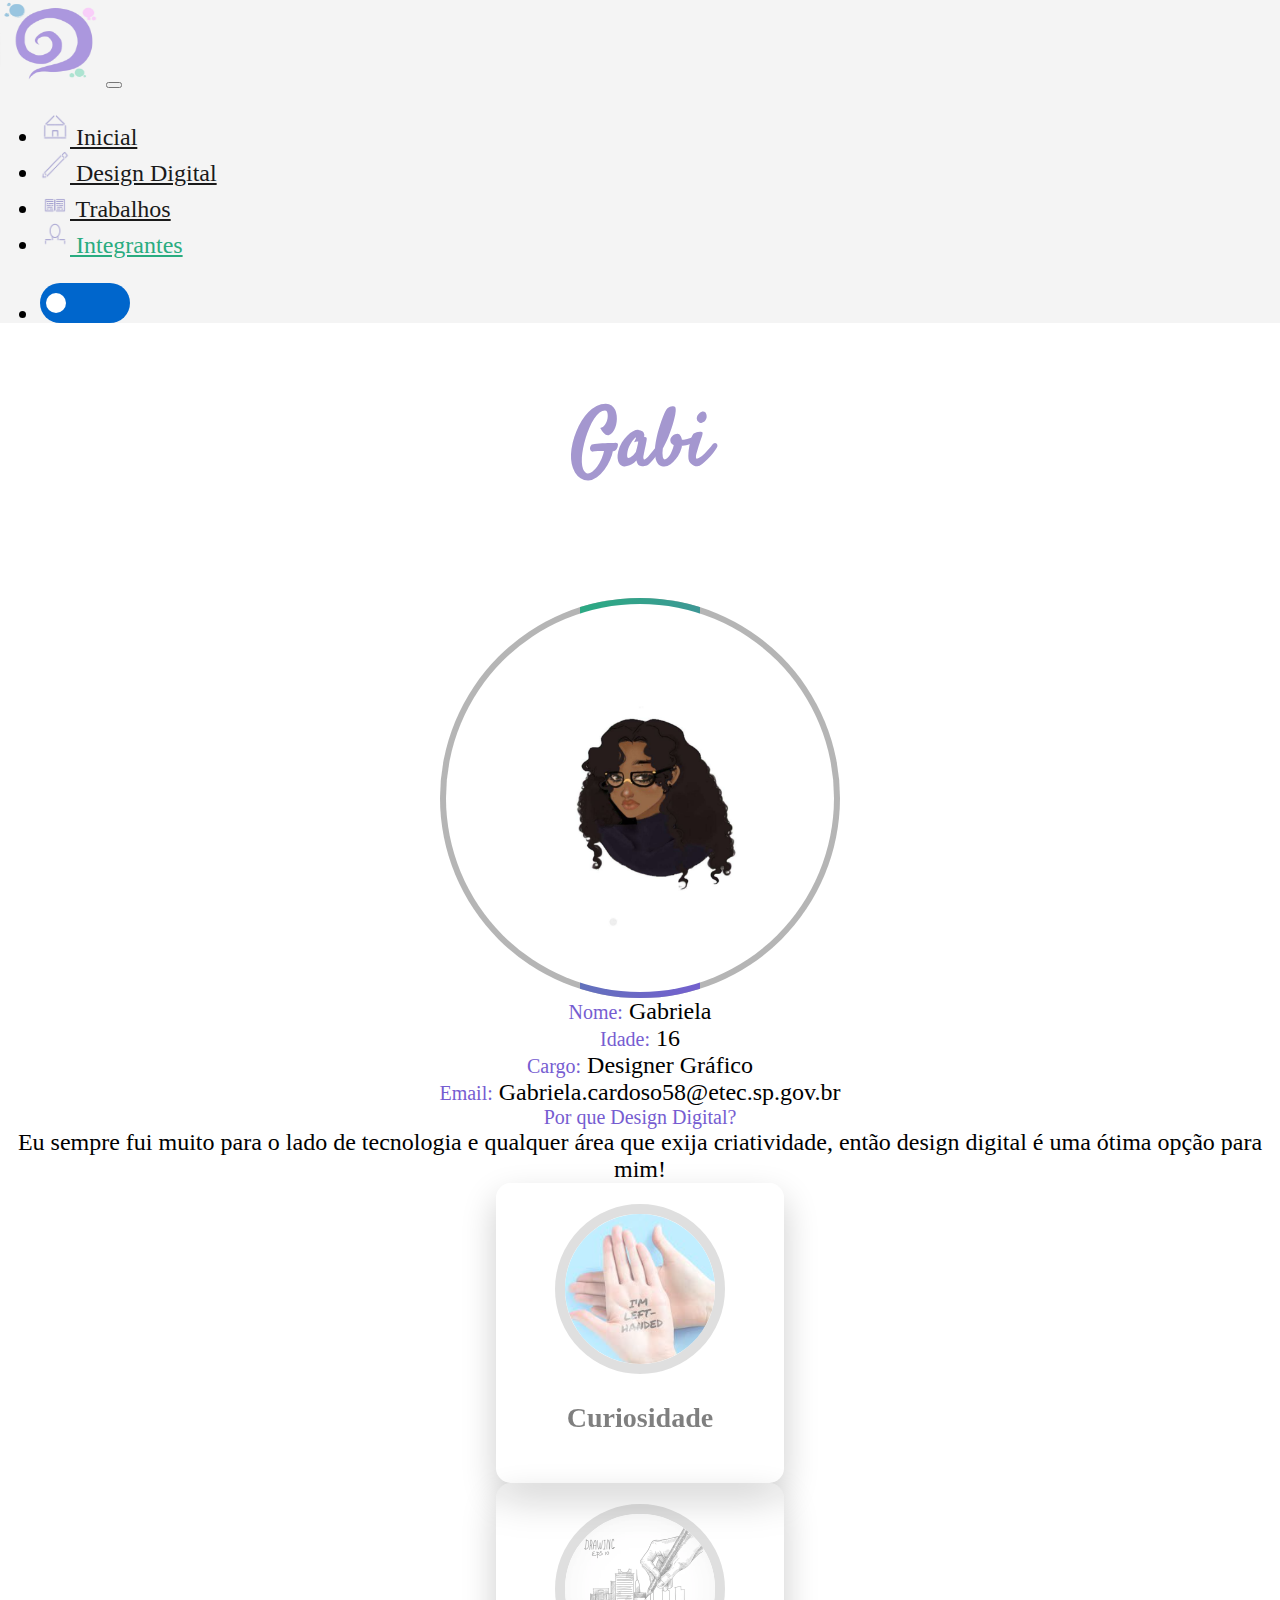
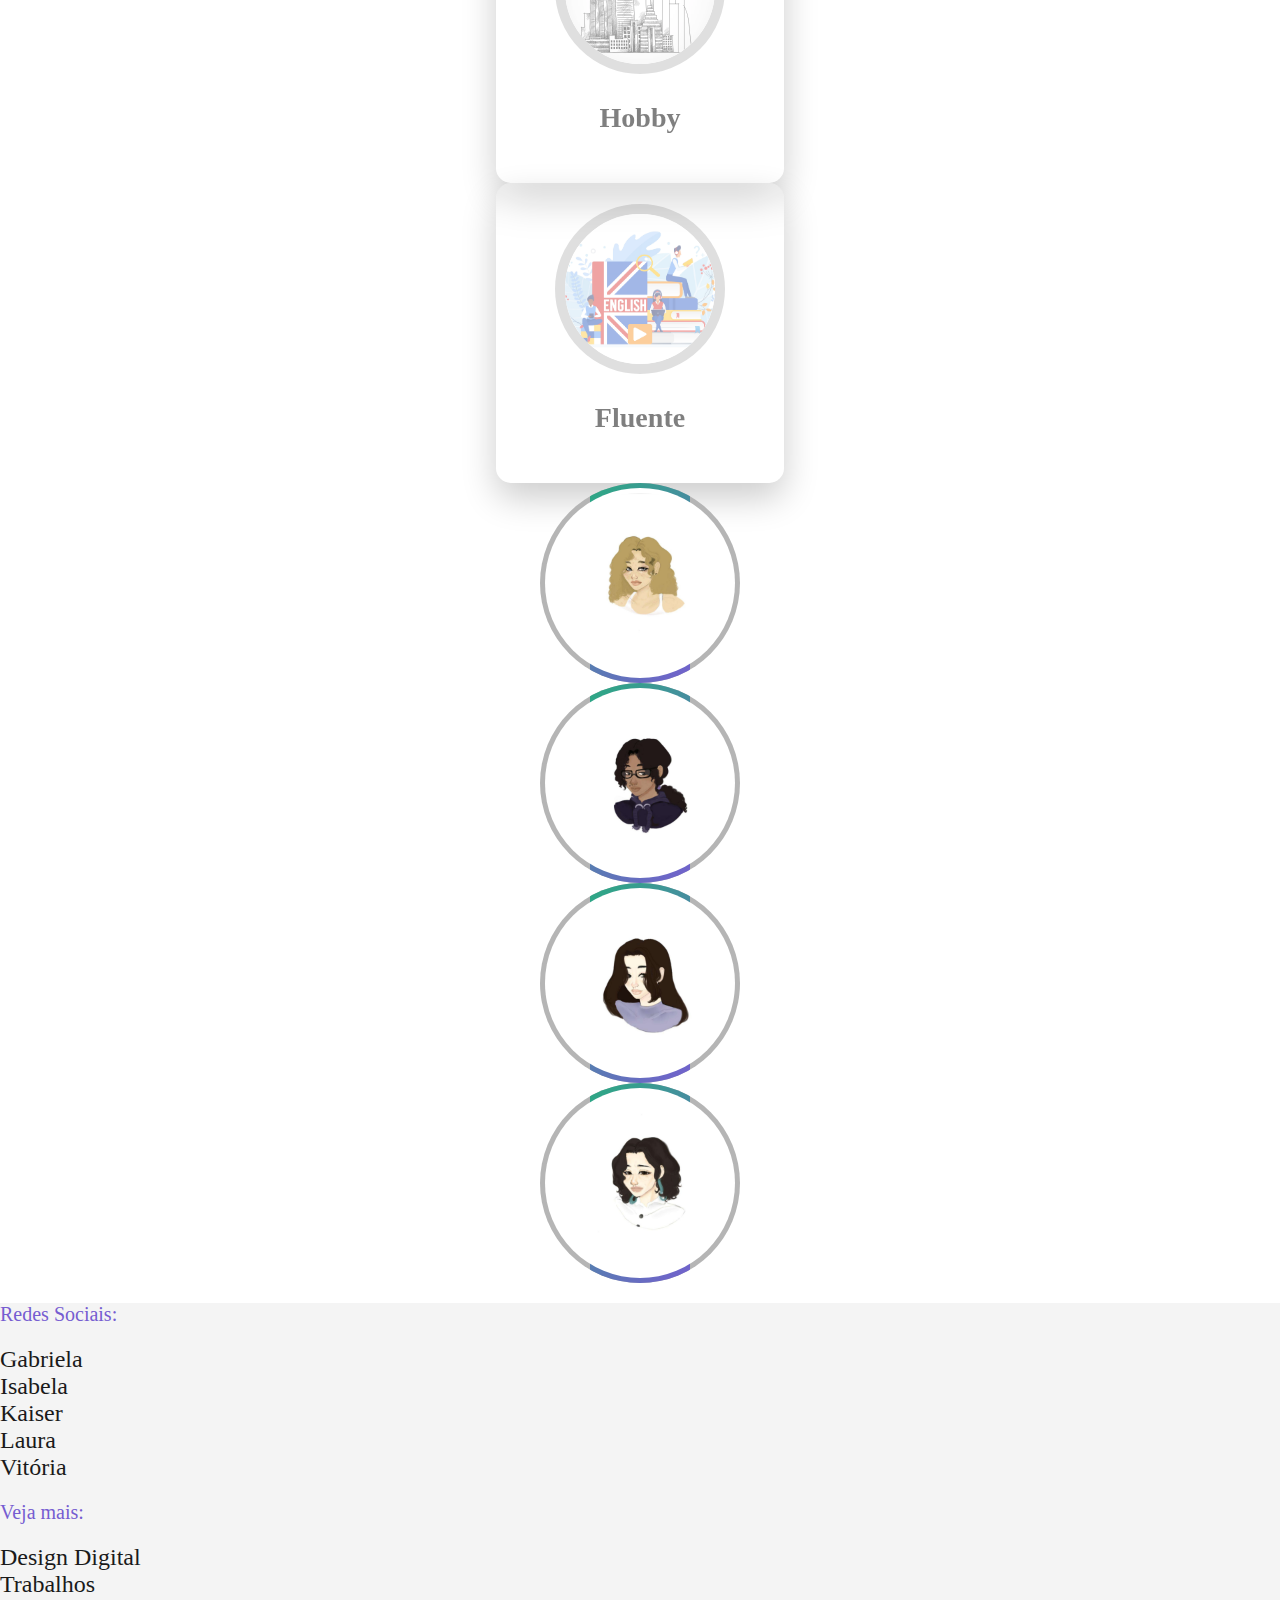
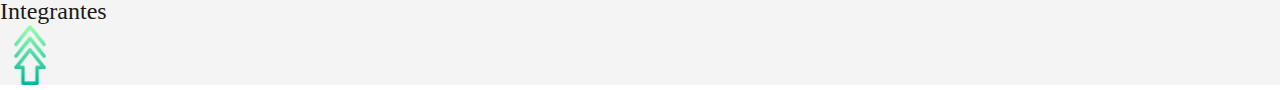
<file: gabi.html>
<html>

<head>
    <title>Integrantes | Gabriela</title>
    <meta charset="UTF-8">
    <meta name="viewport" content="width=device-width, initial-scale=1.0">

    <link href="base.css" rel="stylesheet" type="text/css" />
    <link href="tudo.css" rel="stylesheet" type="text/css" />
    <link href="integrantes.css" rel="stylesheet" type="text/css" />

    <link href="https://cdn.jsdelivr.net/npm/bootstrap@5.1.3/dist/css/bootstrap.min.css" rel="stylesheet"
        integrity="sha384-1BmE4kWBq78iYhFldvKuhfTAU6auU8tT94WrHftjDbrCEXSU1oBoqyl2QvZ6jIW3" crossorigin="anonymous">
    <script src="https://cdn.jsdelivr.net/npm/@popperjs/core@2.10.2/dist/umd/popper.min.js"
        integrity="sha384-7+zCNj/IqJ95wo16oMtfsKbZ9ccEh31eOz1HGyDuCQ6wgnyJNSYdrPa03rtR1zdB"></script>
    <script>
        function myFunction() {
            var element = document.body;
            element.classList.toggle("dark-mode");
        }
    </script>
</head>

<body>
    <!-- MENU -->

    <!-- ESQUERDA -->
    <div class="cabeçario">
        <div class="d-flex flex-column wrapper">
            <nav class="navbar navbar-expand-lg border-bottom p-4">
                <div class="container">
                    <a class="navbar-brand">
                        <img src="Imagem/logo.png" style="height: 85px; width: 100px;">
                    </a>

                    <!--BOTÃO RESPONSIVO-->
                    <button class="navbar-toggler" type="button" data-bs-toggle="collapse"
                        data-bs-target=".navbar-collapse">
                        <span class="navbar-toggler-icon"></span>
                    </button>
                    <!--END-->

                    <div class="collapse navbar-collapse" id="navbarNav">
                        <ul class="navbar-nav flex-grow-1">
                            <li class="nav-item">
                                <a class="nav-link menu" href="index.html" ><img
                                        src="Imagem/home.png" style="width: 30px; height: 30px;"> Inicial</a>
                            </li>
                            <li class="nav-item">
                                <a class="nav-link menu" href="design.html"><img src="Imagem/design.png"
                                        style="width: 30px; height: 30px;"> Design Digital</a>
                            </li>
                            <li class="nav-item">
                                <a class="nav-link menu" href="trabalhos.html"><img src="Imagem/trabalhos.png"
                                        style="width: 30px; height: 30px;"> Trabalhos</a>
                            </li>
                            <li class="nav-item">
                                <a class="nav-link menu" href="integrantes.html"style="color: rgb(41, 172, 128);"><img src="Imagem/nos.png"
                                        style="width: 30px; height: 30px;"> Integrantes</a>
                            </li>
                        </ul>

                        <!--DIREITA-->
                        <div class="align-self-end">
                            <ul class="navbar-nav">
                                <li class="nav-item">
                                    <!--BOTÃO DARK MODE-->
                                    <div class="tema"><button onclick="myFunction()">
                                            <div class="bola1"></div>
                                        </button></div>
                                </li>
                            </ul>
                        </div>
                    </div>
                </div>
            </nav>
        </div>
    </div>

    <!-- CONTEUDO -->
    <main class="flex-fill mb-3 mt-5">

        <!--PERFIL-->
        <div class="contem">
            <div class="container">
                <div class="row">
                    <h2 class="titulo mb-5" style="text-align: center;">Gabi</h2><br>
                    <div class="box">
                        <div class="perfil">
                            <img src="Imagem/gabiuser.png">
                            <h2 style="text-align: center;">
                                The stars are <br> made for us
                            </h2>
                        </div>
                    </div>
                    <!--END-->

                    <!--TEXTO-->
                    <p class="textinho mb-5 mt-5">
                        <span class="titulozinho">Nome:</span> Gabriela <br>
                        <span class="titulozinho">Idade:</span> 16 <br>
                        <span class="titulozinho"> Cargo:</span> Designer Gráfico <br>
                        <span class="titulozinho"> Email:</span> Gabriela.cardoso58@etec.sp.gov.br <br>
 
                        <span class="titulozinho">Por que Design Digital?</span> <br>
                        Eu sempre fui muito para o lado de tecnologia e qualquer área que exija
                        criatividade, então design digital é uma ótima opção para mim! <br>

                    </p>
                </div>
            </div>
        </div>
        <!--END-->

        <!--SOBRE-->
        <section>
            <div class="border-bottom border-top">
                <div class="container">
                    <div class="row mt-5 mb-3">
                        <!--Linha 1-->
                        <!--Card 1-->
                        <div class="col-sm-12 col-md-6 col-lg-4 mb-5">
                            <div class="card" style="width: 18rem;">
                                <div class="content" style="text-align: center;">
                                    <div class="caixa"><img src="Imagem/gabi3.jpg" class="card-img-top"></div>
                                    <div class="card-body">
                                        <div class="caixinha texto">
                                            <h3 class="card-title">Curiosidade</h3>
                                        </div>
                                    </div>
                                    <ul class="sci">
                                        <li>
                                            <p class="texto" style="font-size: 18px;">Sou canhota!!</p>
                                        </li>
                                    </ul>
                                </div>

                            </div>
                        </div>
                        <!--Card 2-->
                        <div class="col-sm-12 col-md-6 col-lg-4 mb-5">
                            <div class="card" style="width: 18rem;">
                                <div class="content" style="text-align: center;">
                                    <div class="caixa"><img src="Imagem/gabi2.jpg" class="card-img-top"></div>
                                    <div class="card-body">
                                        <div class="caixinha texto">
                                            <h3 class="card-title">Hobby</h3>
                                        </div>
                                    </div>
                                    <ul class="sci">
                                        <li>
                                            <p class="texto">Desenhar!!</p>
                                        </li>
                                    </ul>
                                </div>
                            </div>

                        </div>
                        <!--Card 3-->
                        <div class="col-sm-12 col-md-6 col-lg-4 mb-5">
                            <div class="card" style="width: 18rem;">
                                <div class="content" style="text-align: center;">
                                    <div class="caixa"><img src="Imagem/gabi1.jpg" class="card-img-top"></div>
                                    <div class="card-body">
                                        <div class="caixinha texto">
                                            <h3 class="card-title">Fluente</h3>
                                        </div>
                                    </div>
                                    <ul class="sci">
                                        <li>
                                            <p class="texto">No Inglês</p>
                                        </li>
                                    </ul>
                                </div>
                            </div>
                        </div>
                    </div>
                </div>
            </div>
        </section>
        <!--END-->

        <!--NÓS-->
        <div class="container mb-5">
            <div class="row">
                <div class="col-sm-12 col-md-3 col-lg-3 mt-5">
                    <div class="box2">
                        <a href="vi.html">
                            <div class="perfil">
                                <img src="Imagem/viuser.png">
                            </div>
                        </a>
                    </div>
                </div>
                <div class="col-sm-12 col-md-3 col-lg-3 mt-5">
                    <div class="box2">
                        <a href="kaiser.html">
                            <div class="perfil">
                                <img src="Imagem/kaiseruser.png">
                            </div>
                        </a>
                    </div>
                </div>
                <div class="col-sm-12 col-md-3 col-lg-3 mt-5">
                    <div class="box2">
                        <a href="laura.html">
                            <div class="perfil">
                                <img src="Imagem/laurauser.png">
                            </div>
                        </a>
                    </div>
                </div>
                <div class="col-sm-12 col-md-3 col-lg-3 mt-5">
                    <div class="box2">
                        <a href="isa.html">
                            <div class="perfil">
                                <img src="Imagem/isauser.png">
                            </div>
                        </a>
                    </div>
                </div>
            </div>
        </div>

    </main>

    <!-- RODAPÉ -->
    <footer class="roda border-top pt-3 pb-5">
        <div class="container">
            <div class="row">
                <div class="col-12 col-md-4 text-center">
                    <p class="titulozinho">
                        Redes Sociais:
                    </p>
                    <a href="#">
                        Gabriela
                    </a><br>
                    <a href="https://www.instagram.com/mso.isabela/">
                        Isabela
                    </a><br>
                    <a href="https://www.instagram.com/kaiser_404/">
                        Kaiser
                    </a><br>
                    <a href="https://www.instagram.com/laura.pcoelho/">
                        Laura
                    </a><br>
                    <a href="https://www.instagram.com/v1.krol_/">
                        Vitória
                    </a>
                </div>
                <div class="col-12 col-md-4 text-center">
                    <p class="titulozinho">
                        Veja mais:
                    </p>
                    <a href="design.html">
                        Design Digital
                    </a><br>
                    <a href="trabalhos.html">
                        Trabalhos
                    </a><br>
                    <a href="integrantes.html">
                        Integrantes
                    </a><br>
                </div>
                <div class="col-12 col-md-4 text-center">
                    <a href="#"><img src="Imagem/seta-para-cima.png" style="height: 60px; width:60px;"></a>
                </div>
            </div>
        </div>
    </footer>
</body>

</html>
</file>
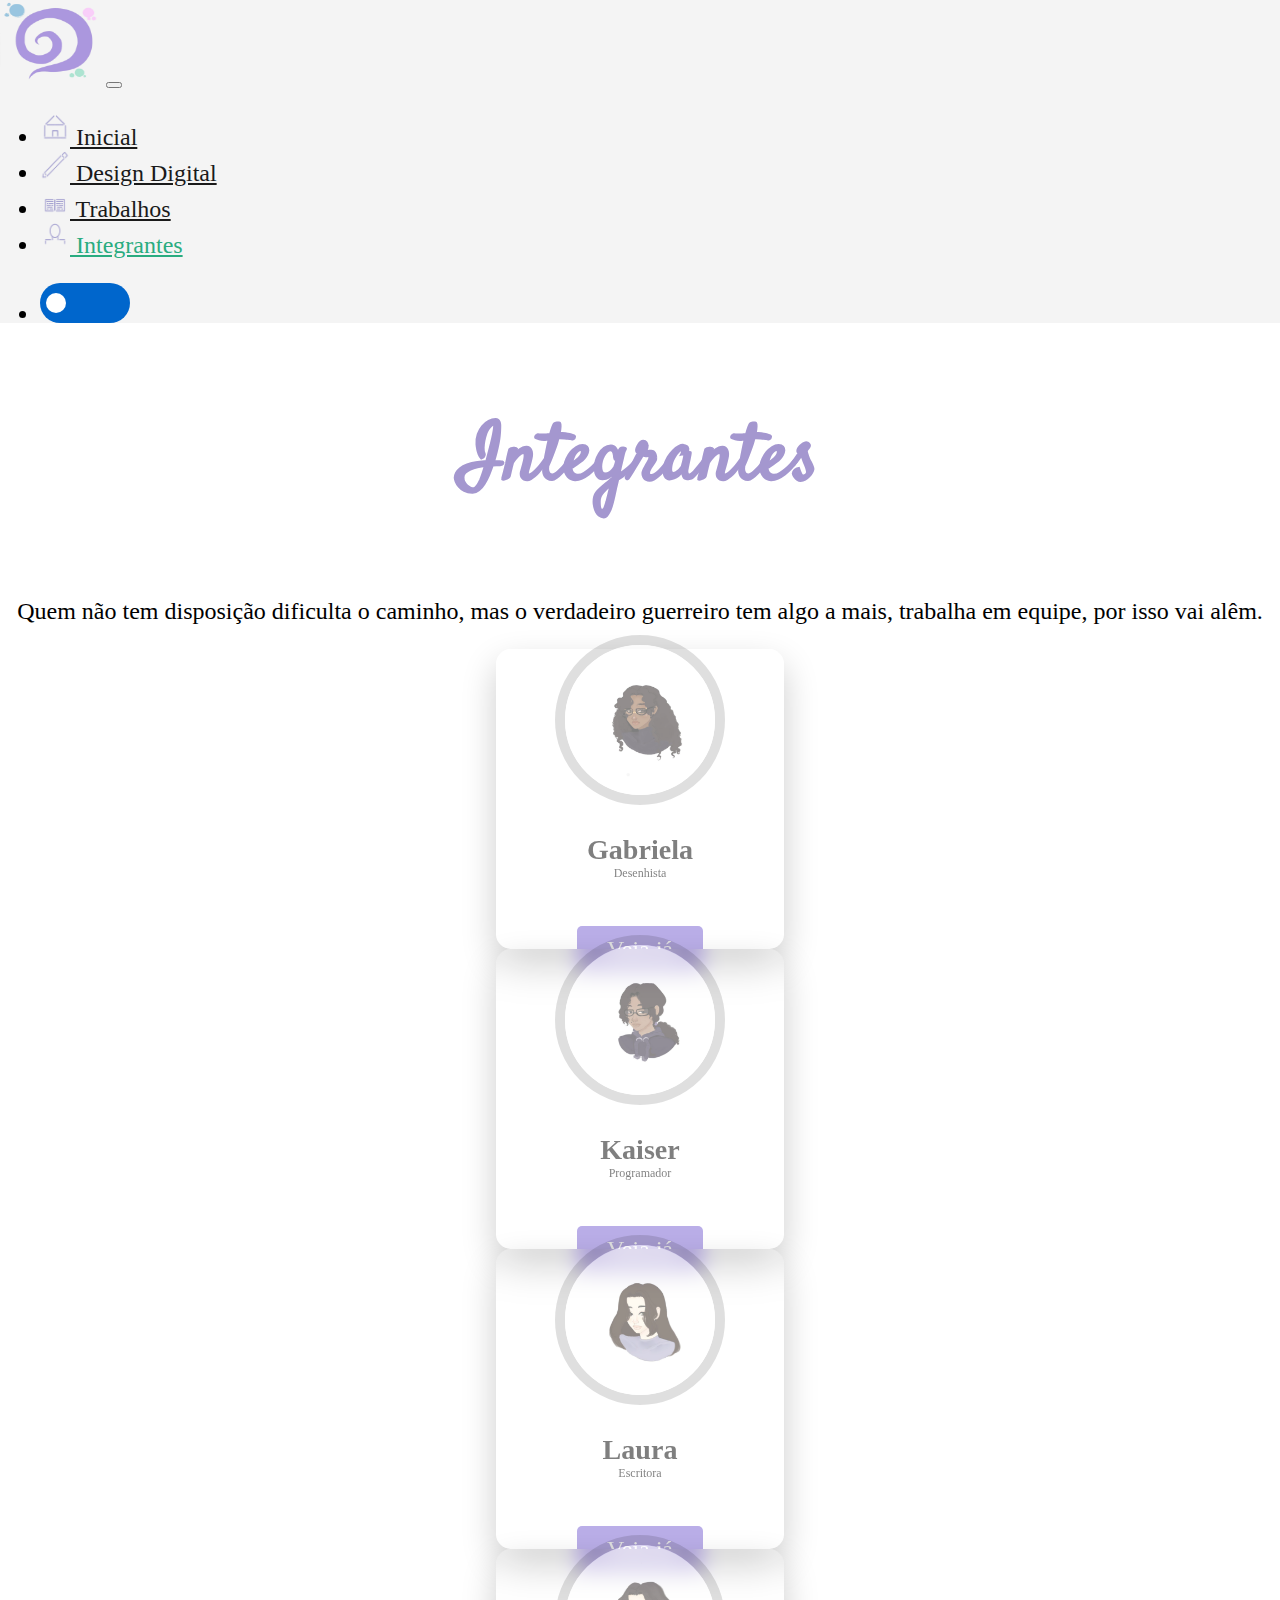
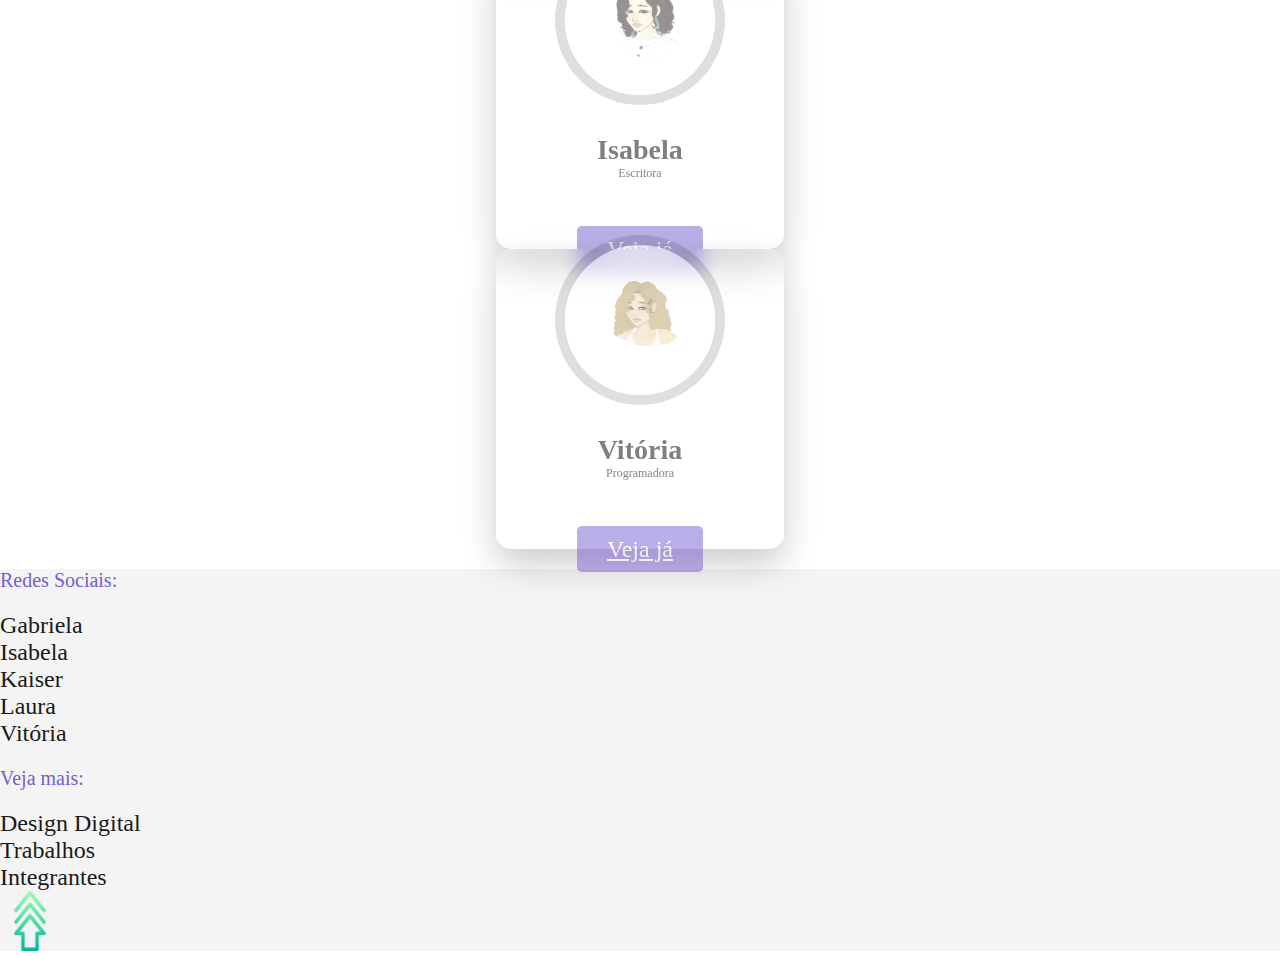
<file: integrantes.html>
<html>

<head>
    <title>Modo Criativo | Integrantes</title>
    <meta charset="UTF-8">
    <meta name="viewport" content="width=device-width, initial-scale=1.0">

    <link href="base.css" rel="stylesheet" type="text/css" />
    <link href="tudo.css" rel="stylesheet" type="text/css" />

    <link href="https://cdn.jsdelivr.net/npm/bootstrap@5.1.3/dist/css/bootstrap.min.css" rel="stylesheet"
        integrity="sha384-1BmE4kWBq78iYhFldvKuhfTAU6auU8tT94WrHftjDbrCEXSU1oBoqyl2QvZ6jIW3" crossorigin="anonymous">
    <script src="https://cdn.jsdelivr.net/npm/@popperjs/core@2.10.2/dist/umd/popper.min.js"
        integrity="sha384-7+zCNj/IqJ95wo16oMtfsKbZ9ccEh31eOz1HGyDuCQ6wgnyJNSYdrPa03rtR1zdB"></script>
    <script>
        function myFunction() {
            var element = document.body;
            element.classList.toggle("dark-mode");
        }
    </script>
</head>

<body>
    <!-- MENU -->

    <!-- ESQUERDA -->
    <div class="cabeçario">
        <div class="d-flex flex-column wrapper">
            <nav class="navbar navbar-expand-lg border-bottom p-4">
                <div class="container">
                    <a class="navbar-brand">
                        <img src="Imagem/logo.png" style="height: 85px; width: 100px;">
                    </a>

                    <!--BOTÃO RESPONSIVO-->
                    <button class="navbar-toggler" type="button" data-bs-toggle="collapse"
                        data-bs-target=".navbar-collapse">
                        <span class="navbar-toggler-icon"></span>
                    </button>
                    <!--END-->

                    <div class="collapse navbar-collapse" id="navbarNav">
                        <ul class="navbar-nav flex-grow-1">
                            <li class="nav-item">
                                <a class="nav-link menu" href="index.html" ><img
                                        src="Imagem/home.png" style="width: 30px; height: 30px;"> Inicial</a>
                            </li>
                            <li class="nav-item">
                                <a class="nav-link menu" href="design.html"><img src="Imagem/design.png"
                                        style="width: 30px; height: 30px;"> Design Digital</a>
                            </li>
                            <li class="nav-item">
                                <a class="nav-link menu" href="trabalhos.html"><img src="Imagem/trabalhos.png"
                                        style="width: 30px; height: 30px;"> Trabalhos</a>
                            </li>
                            <li class="nav-item">
                                <a class="nav-link menu" href="integrantes.html"style="color: rgb(41, 172, 128);"><img src="Imagem/nos.png"
                                        style="width: 30px; height: 30px;"> Integrantes</a>
                            </li>
                        </ul>

                        <!--DIREITA-->
                        <div class="align-self-end">
                            <ul class="navbar-nav">
                                <li class="nav-item">
                                    <!--BOTÃO DARK MODE-->
                                    <div class="tema"><button onclick="myFunction()">
                                            <div class="bola1"></div>
                                        </button></div>
                                </li>
                            </ul>
                        </div>
                    </div>
                </div>
            </nav>
        </div>
    </div>

    <!-- CONTEUDO -->
    <main class="flex-fill mb-3 mt-5">
        <div class="texto" style="text-align: center;">
            <h3 class="titulo">Integrantes</h3>
            <p>
                Quem não tem disposição dificulta o caminho, mas o verdadeiro guerreiro tem algo a mais, trabalha em
                equipe, por isso vai alêm.
            </p>
        </div>

        <section>
            <div class="container">
                <div class="row mt-5">
                    <!--Linha 1-->
                    <!--Card 1-->
                    <div class="col-sm-12 col-md-6 col-lg-4 mb-5">
                        <div class="card" style="width: 18rem;">
                            <div class="content" style="text-align: center;">
                                <div class="caixa"><img src="Imagem/gabiuser.png" class="card-img-top"></div>
                                <div class="card-body">
                                    <div class="caixinha texto">
                                        <h3 class="card-title">Gabriela <br><span>Desenhista</span></h3>
                                    </div>
                                    <br>
                                    <a href="gabi.html" class="butao btn">Veja já</a>
                                </div>
                            </div>
                        </div>
                    </div>
                    <!--Card 2-->
                    <div class="col-sm-12 col-md-6 col-lg-4 mb-5">
                        <div class="card" style="width: 18rem;">
                            <div class="content" style="text-align: center;">
                                <div class="caixa"><img src="Imagem/kaiseruser.png" class="card-img-top"></div>
                                <div class="card-body">
                                    <div class="caixinha texto">
                                        <h3 class="card-title">Kaiser <br><span>Programador</span></h3>
                                    </div>
                                    <br>
                                    <a href="kaiser.html" class="butao btn">Veja já</a>
                                </div>
                            </div>
                        </div>
                    </div>
                    <!--Card 3-->
                    <div class="col-sm-12 col-md-6 col-lg-4 mb-5">
                        <div class="card" style="width: 18rem;">
                            <div class="content" style="text-align: center;">
                                <div class="caixa"><img src="Imagem/laurauser.png" class="card-img-top"></div>
                                <div class="card-body">
                                    <div class="caixinha texto">
                                        <h3 class="card-title">Laura <br><span>Escritora</span></h3>
                                    </div>
                                    <br>
                                    <a href="laura.html" class="butao btn">Veja já</a>
                                </div>
                            </div>
                        </div>
                    </div>
                </div>
                <div class="row">
                    <!--Linha 2-->
                    <!--Card 1-->
                    <div class="col-sm-12 col-md-6 col-lg-6 mb-5">
                        <div class="card" style="width: 18rem;">
                            <div class="content" style="text-align: center;">
                                <div class="caixa"><img src="Imagem/isauser.png" class="card-img-top"></div>
                                <div class="card-body">
                                    <div class="caixinha texto">
                                        <h3 class="card-title">Isabela <br><span>Escritora</span></h3>
                                    </div>
                                    <br>
                                    <a href="isa.html" class="butao btn">Veja já</a>
                                </div>
                            </div>
                        </div>
                    </div>
                    <!--Card 2-->
                    <div class="col-sm-12 col-md-6 col-lg-6 mb-5">
                        <div class="card" style="width: 18rem;">
                            <div class="content" style="text-align: center;">
                                <div class="caixa"><img src="Imagem/viuser.png" class="card-img-top"></div>
                                <div class="card-body">
                                    <div class="caixinha texto">
                                        <h3 class="card-title">Vitória <br><span>Programadora</span></h3>
                                    </div>
                                    <br>
                                    <a href="vi.html" class="butao btn">Veja já</a>
                                </div>
                            </div>
                        </div>
                    </div>
                </div>
            </div>
        </section>
    </main>

    <!-- RODAPÉ -->
    <footer class="roda border-top mt-5 pt-3 pb-5">
        <div class="container">
            <div class="row">
                <div class="col-12 col-md-4 text-center">
                    <p class="titulozinho">
                        Redes Sociais:
                    </p>
                    <a href="#">
                        Gabriela
                    </a><br>
                    <a href="https://www.instagram.com/mso.isabela/">
                        Isabela
                    </a><br>
                    <a href="https://www.instagram.com/kaiser_404/">
                        Kaiser
                    </a><br>
                    <a href="https://www.instagram.com/laura.pcoelho/">
                        Laura
                    </a><br>
                    <a href="https://www.instagram.com/v1.krol_/">
                        Vitória
                    </a>
                </div>
                <div class="col-12 col-md-4 text-center">
                    <p class="titulozinho">
                        Veja mais:
                    </p>
                    <a href="design.html">
                        Design Digital
                    </a><br>
                    <a href="trabalhos.html">
                        Trabalhos
                    </a><br>
                    <a href="integrantes.html">
                        Integrantes
                    </a><br>
                </div>
                <div class="col-12 col-md-4 text-center">
                    <a href="#"><img src="Imagem/seta-para-cima.png" style="height: 60px; width:60px;"></a>
                </div>
            </div>
        </div>
    </footer>
</body>

</html>
</file>
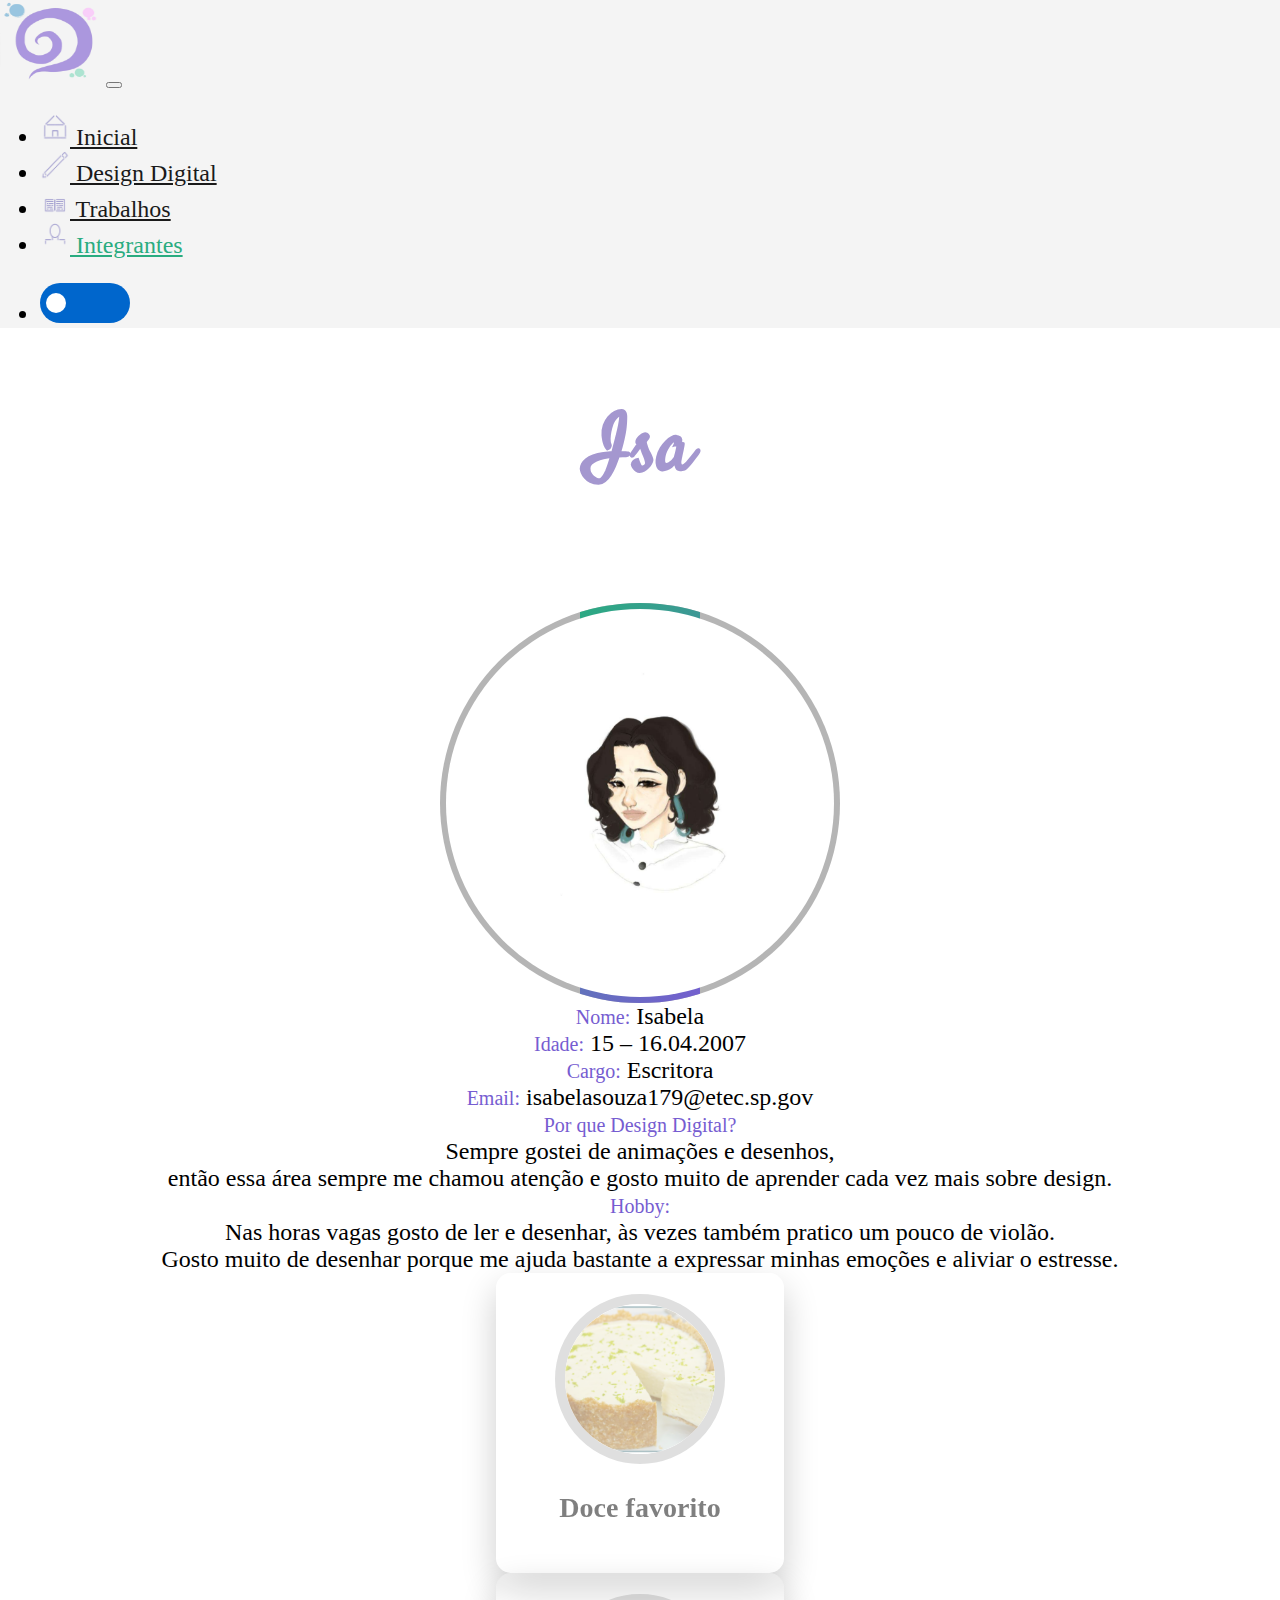
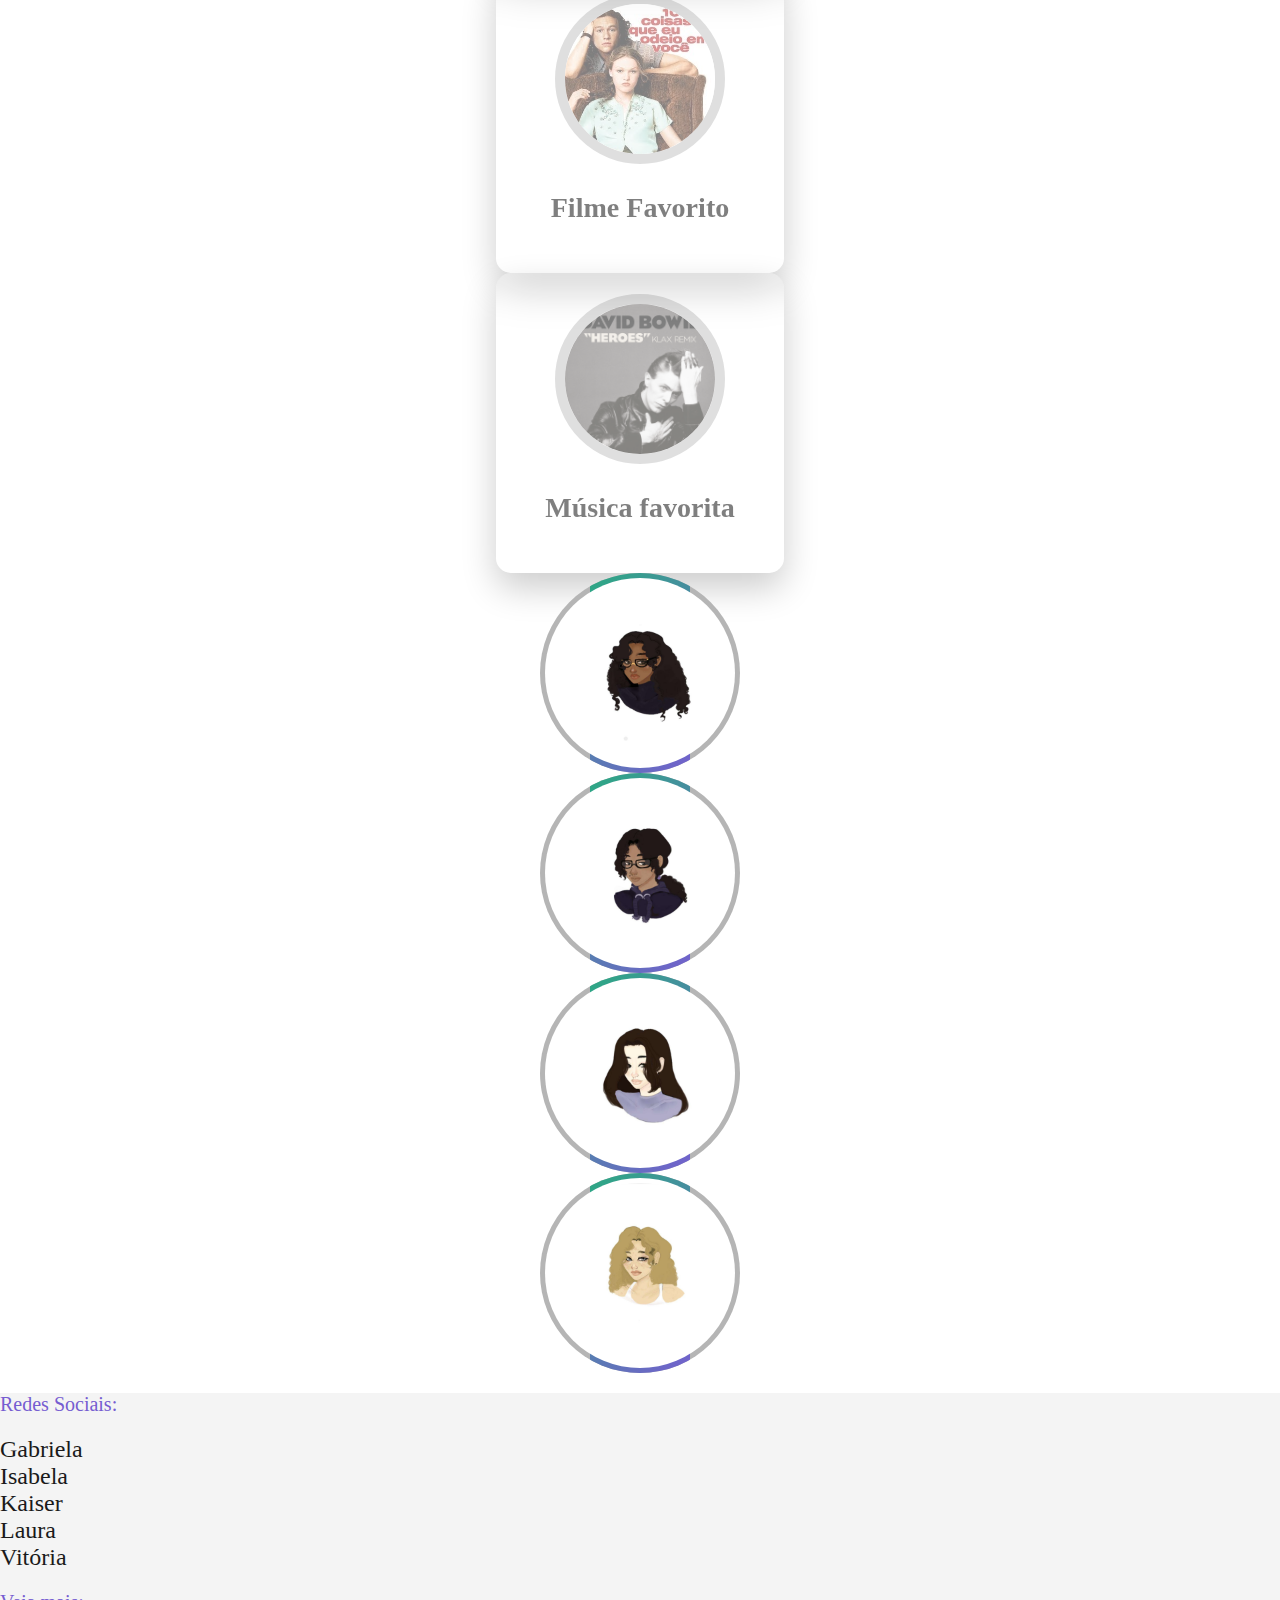
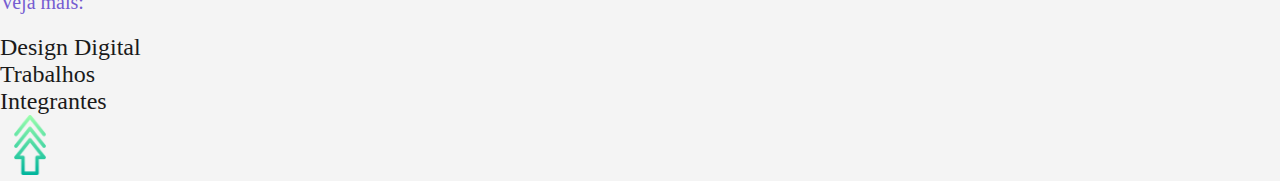
<file: isa.html>
<!DOCTYPE html>

<html>

<head>
    <title>Integrantes | Isabela</title>
    <meta charset="UTF-8">
    <meta name="viewport" content="width=device-width, initial-scale=1.0">

    <link href="base.css" rel="stylesheet" type="text/css" />
    <link href="tudo.css" rel="stylesheet" type="text/css" />
    <link href="integrantes.css" rel="stylesheet" type="text/css" />

    <link href="https://cdn.jsdelivr.net/npm/bootstrap@5.1.3/dist/css/bootstrap.min.css" rel="stylesheet"
        integrity="sha384-1BmE4kWBq78iYhFldvKuhfTAU6auU8tT94WrHftjDbrCEXSU1oBoqyl2QvZ6jIW3" crossorigin="anonymous">
    <script src="https://cdn.jsdelivr.net/npm/@popperjs/core@2.10.2/dist/umd/popper.min.js"
        integrity="sha384-7+zCNj/IqJ95wo16oMtfsKbZ9ccEh31eOz1HGyDuCQ6wgnyJNSYdrPa03rtR1zdB"></script>
    <script>
        function myFunction() {
            var element = document.body;
            element.classList.toggle("dark-mode");
        }
    </script>
</head>

<body>
    <!-- MENU -->

    <!-- ESQUERDA -->
    <div class="cabeçario">
        <div class="d-flex flex-column wrapper">
            <nav class="navbar navbar-expand-lg border-bottom p-4">
                <div class="container">
                    <a class="navbar-brand">
                        <img src="Imagem/logo.png" style="height: 85px; width: 100px;">
                    </a>

                    <!--BOTÃO RESPONSIVO-->
                    <button class="navbar-toggler" type="button" data-bs-toggle="collapse"
                        data-bs-target=".navbar-collapse">
                        <span class="navbar-toggler-icon"></span>
                    </button>
                    <!--END-->

                    <div class="collapse navbar-collapse" id="navbarNav">
                        <ul class="navbar-nav flex-grow-1">
                            <li class="nav-item">
                                <a class="nav-link menu" href="index.html" ><img
                                        src="Imagem/home.png" style="width: 30px; height: 30px;"> Inicial</a>
                            </li>
                            <li class="nav-item">
                                <a class="nav-link menu" href="design.html"><img src="Imagem/design.png"
                                        style="width: 30px; height: 30px;"> Design Digital</a>
                            </li>
                            <li class="nav-item">
                                <a class="nav-link menu" href="trabalhos.html"><img src="Imagem/trabalhos.png"
                                        style="width: 30px; height: 30px;"> Trabalhos</a>
                            </li>
                            <li class="nav-item">
                                <a class="nav-link menu" href="integrantes.html"style="color: rgb(41, 172, 128);"><img src="Imagem/nos.png"
                                        style="width: 30px; height: 30px;"> Integrantes</a>
                            </li>
                        </ul>

                        <!--DIREITA-->
                        <div class="align-self-end">
                            <ul class="navbar-nav">
                                <li class="nav-item">
                                    <!--BOTÃO DARK MODE-->
                                    <div class="tema"><button onclick="myFunction()">
                                            <div class="bola1"></div>
                                        </button></div>
                                </li>
                            </ul>
                        </div>
                    </div>
                </div>
            </nav>
        </div>
    </div>

    <!-- CONTEUDO -->
    <main class="flex-fill mb-3 mt-5">

        <!--PERFIL-->
        <div class="contem">
            <div class="container">
                <div class="row">
                    <h2 class="titulo mb-5" style="text-align: center;">Isa</h2><br>
                    <div class="box">
                        <div class="perfil">
                            <img src="Imagem/isauser.png">
                            <h2 style="text-align: center;">
                                Algo deve mudar para que tudo continue como está.
                            </h2>
                        </div>
                    </div>
                    <!--END-->

                    <!--TEXTO-->
                    <p class="textinho mb-5 mt-5">
                        <span class="titulozinho">Nome:</span> Isabela <br>
                        <span class="titulozinho">Idade:</span> 15 – 16.04.2007 <br>
                        <span class="titulozinho"> Cargo:</span> Escritora <br>
                        <span class="titulozinho"> Email:</span> isabelasouza179@etec.sp.gov <br>
 
                        <span class="titulozinho">Por que Design Digital?</span> <br>
                        Sempre gostei de animações e desenhos, <br> então essa área sempre me chamou atenção e gosto muito de aprender cada vez mais sobre design. <br>

                        <span class="titulozinho"> Hobby:</span> <br>
                        Nas horas vagas gosto de ler e desenhar, às vezes também pratico um pouco de violão. <br> Gosto muito de desenhar porque me ajuda bastante a expressar minhas emoções e aliviar o estresse.
                    </p>
                </div>
            </div>
        </div>
        <!--END-->

        <!--SOBRE-->
        <section>
            <div class="border-bottom border-top">
                <div class="container">
                    <div class="row mt-5 mb-3">
                        <!--Linha 1-->
                        <!--Card 1-->
                        <div class="col-sm-12 col-md-6 col-lg-4 mb-5">
                            <div class="card" style="width: 18rem;">
                                <div class="content" style="text-align: center;">
                                    <div class="caixa"><img src="Imagem/isa3.jpg" class="card-img-top"></div>
                                    <div class="card-body">
                                        <div class="caixinha texto">
                                            <h3 class="card-title">Doce favorito</h3>
                                        </div>
                                    </div>
                                    <ul class="sci">
                                        <li>
                                            <p class="texto">Torta de Limão</p>
                                        </li>
                                    </ul>
                                </div>

                            </div>
                        </div>
                        <!--Card 2-->
                        <div class="col-sm-12 col-md-6 col-lg-4 mb-5">
                            <div class="card" style="width: 18rem;">
                                <div class="content" style="text-align: center;">
                                    <div class="caixa"><img src="Imagem/isa2.jpg" class="card-img-top"></div>
                                    <div class="card-body">
                                        <div class="caixinha texto">
                                            <h3 class="card-title">Filme Favorito</h3>
                                        </div>
                                    </div>
                                    <ul class="sci">
                                        <li>
                                            <p class="texto" style="font-size: 16px;">10 coisas que odeio em você</p>
                                        </li>
                                    </ul>
                                </div>
                            </div>

                        </div>
                        <!--Card 3-->
                        <div class="col-sm-12 col-md-6 col-lg-4 mb-5">
                            <div class="card" style="width: 18rem;">
                                <div class="content" style="text-align: center;">
                                    <div class="caixa"><img src="Imagem/isa1.jpg" class="card-img-top"></div>
                                    <div class="card-body">
                                        <div class="caixinha texto">
                                            <h3 class="card-title">Música favorita</h3>
                                        </div>
                                    </div>
                                    <ul class="sci">
                                        <li>
                                            <p class="texto" style="font-size: 16px;">Heroes- David Bowie</p>
                                        </li>
                                    </ul>
                                </div>
                            </div>
                        </div>
                    </div>
                </div>
            </div>
        </section>
        <!--END-->

        <!--NÓS-->
        <div class="container mb-5">
            <div class="row">
                <div class="col-sm-12 col-md-3 col-lg-3 mt-5">
                    <div class="box2">
                        <a href="gabi.html">
                            <div class="perfil">
                                <img src="Imagem/gabiuser.png">
                            </div>
                        </a>
                    </div>
                </div>
                <div class="col-sm-12 col-md-3 col-lg-3 mt-5">
                    <div class="box2">
                        <a href="kaiser.html">
                            <div class="perfil">
                                <img src="Imagem/kaiseruser.png">
                            </div>
                        </a>
                    </div>
                </div>
                <div class="col-sm-12 col-md-3 col-lg-3 mt-5">
                    <div class="box2">
                        <a href="laura.html">
                            <div class="perfil">
                                <img src="Imagem/laurauser.png">
                            </div>
                        </a>
                    </div>
                </div>
                <div class="col-sm-12 col-md-3 col-lg-3 mt-5">
                    <div class="box2">
                        <a href="vi.html">
                            <div class="perfil">
                                <img src="Imagem/viuser.png">
                            </div>
                        </a>
                    </div>
                </div>
            </div>
        </div>

    </main>

    <!-- RODAPÉ -->
    <footer class="roda border-top pt-3 pb-5">
        <div class="container">
            <div class="row">
                <div class="col-12 col-md-4 text-center">
                    <p class="titulozinho">
                        Redes Sociais:
                    </p>
                    <a href="#">
                        Gabriela
                    </a><br>
                    <a href="https://www.instagram.com/mso.isabela/">
                        Isabela
                    </a><br>
                    <a href="https://www.instagram.com/kaiser_404/">
                        Kaiser
                    </a><br>
                    <a href="https://www.instagram.com/laura.pcoelho/">
                        Laura
                    </a><br>
                    <a href="https://www.instagram.com/v1.krol_/">
                        Vitória
                    </a>
                </div>
                <div class="col-12 col-md-4 text-center">
                    <p class="titulozinho">
                        Veja mais:
                    </p>
                    <a href="design.html">
                        Design Digital
                    </a><br>
                    <a href="trabalhos.html">
                        Trabalhos
                    </a><br>
                    <a href="integrantes.html">
                        Integrantes
                    </a><br>
                </div>
                <div class="col-12 col-md-4 text-center">
                    <a href="#"><img src="Imagem/seta-para-cima.png" style="height: 60px; width:60px;"></a>
                </div>
            </div>
        </div>
    </footer>
</body>

</html>
</file>
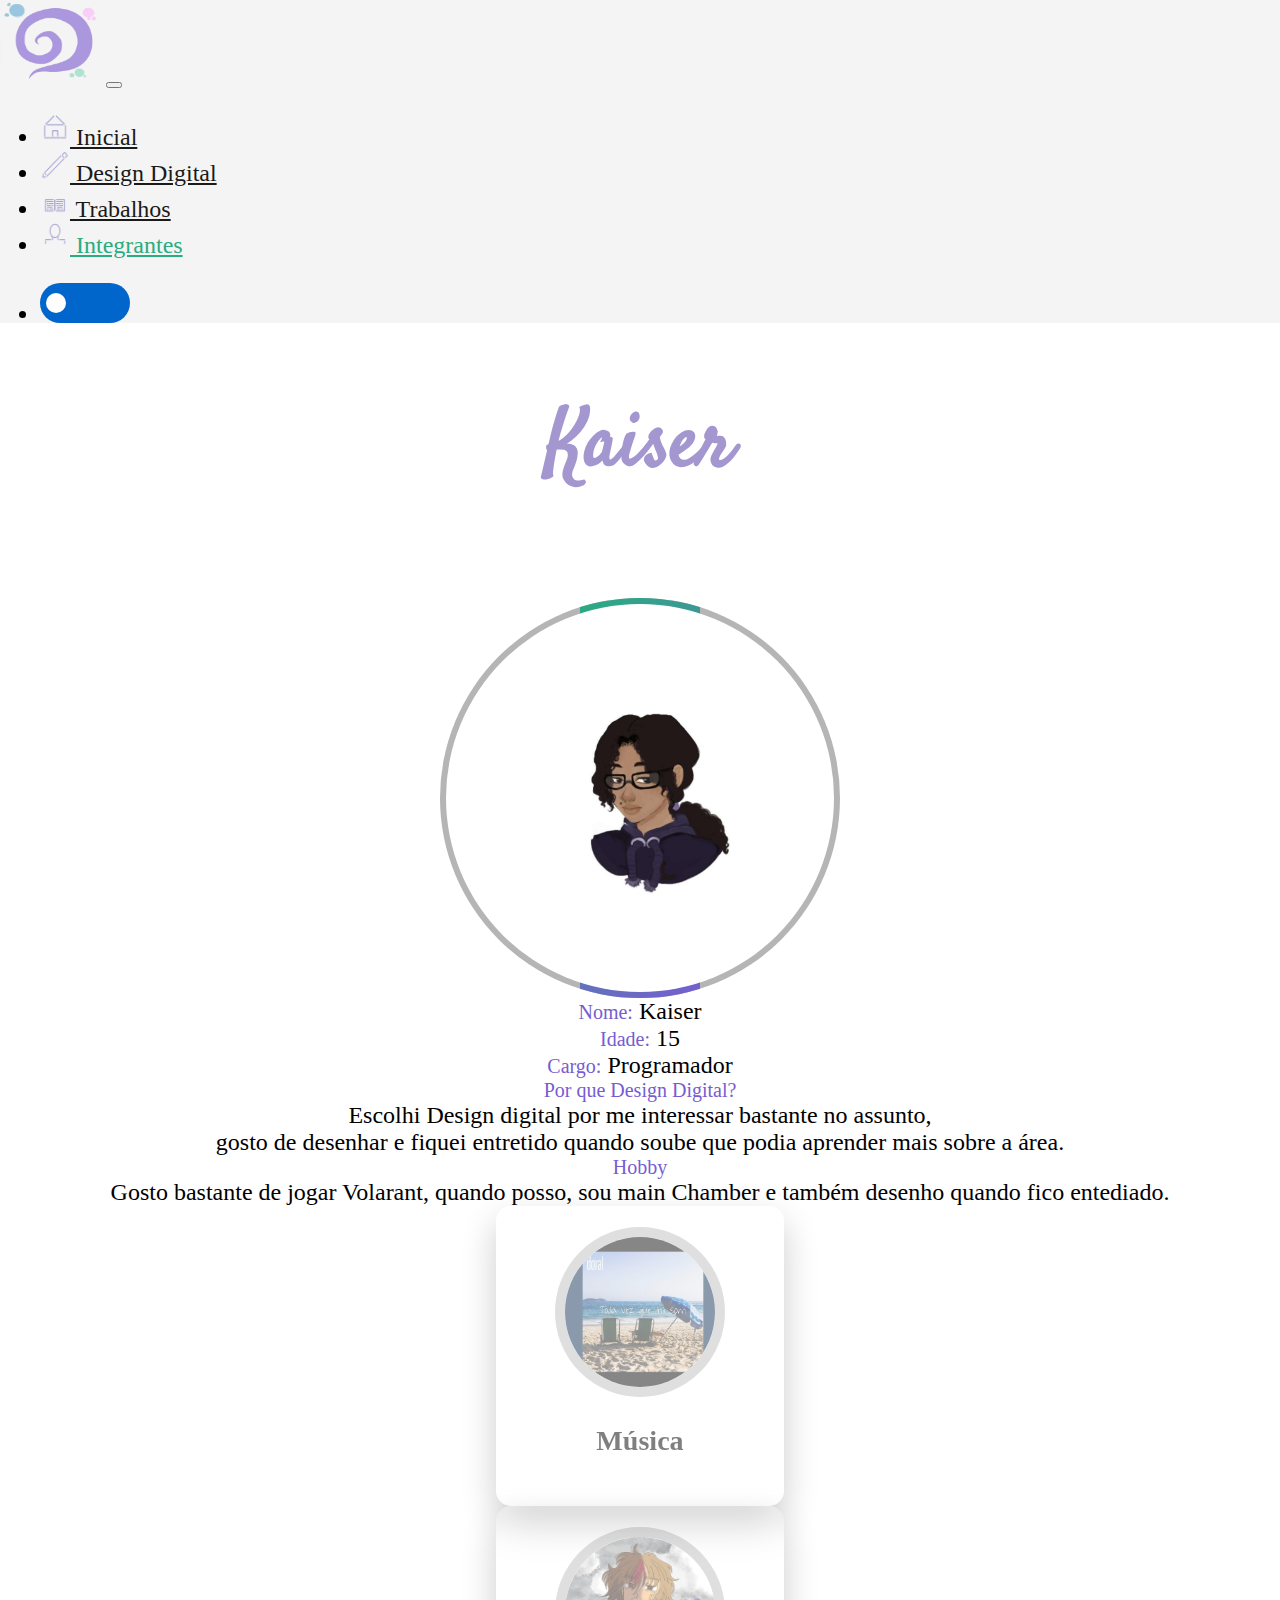
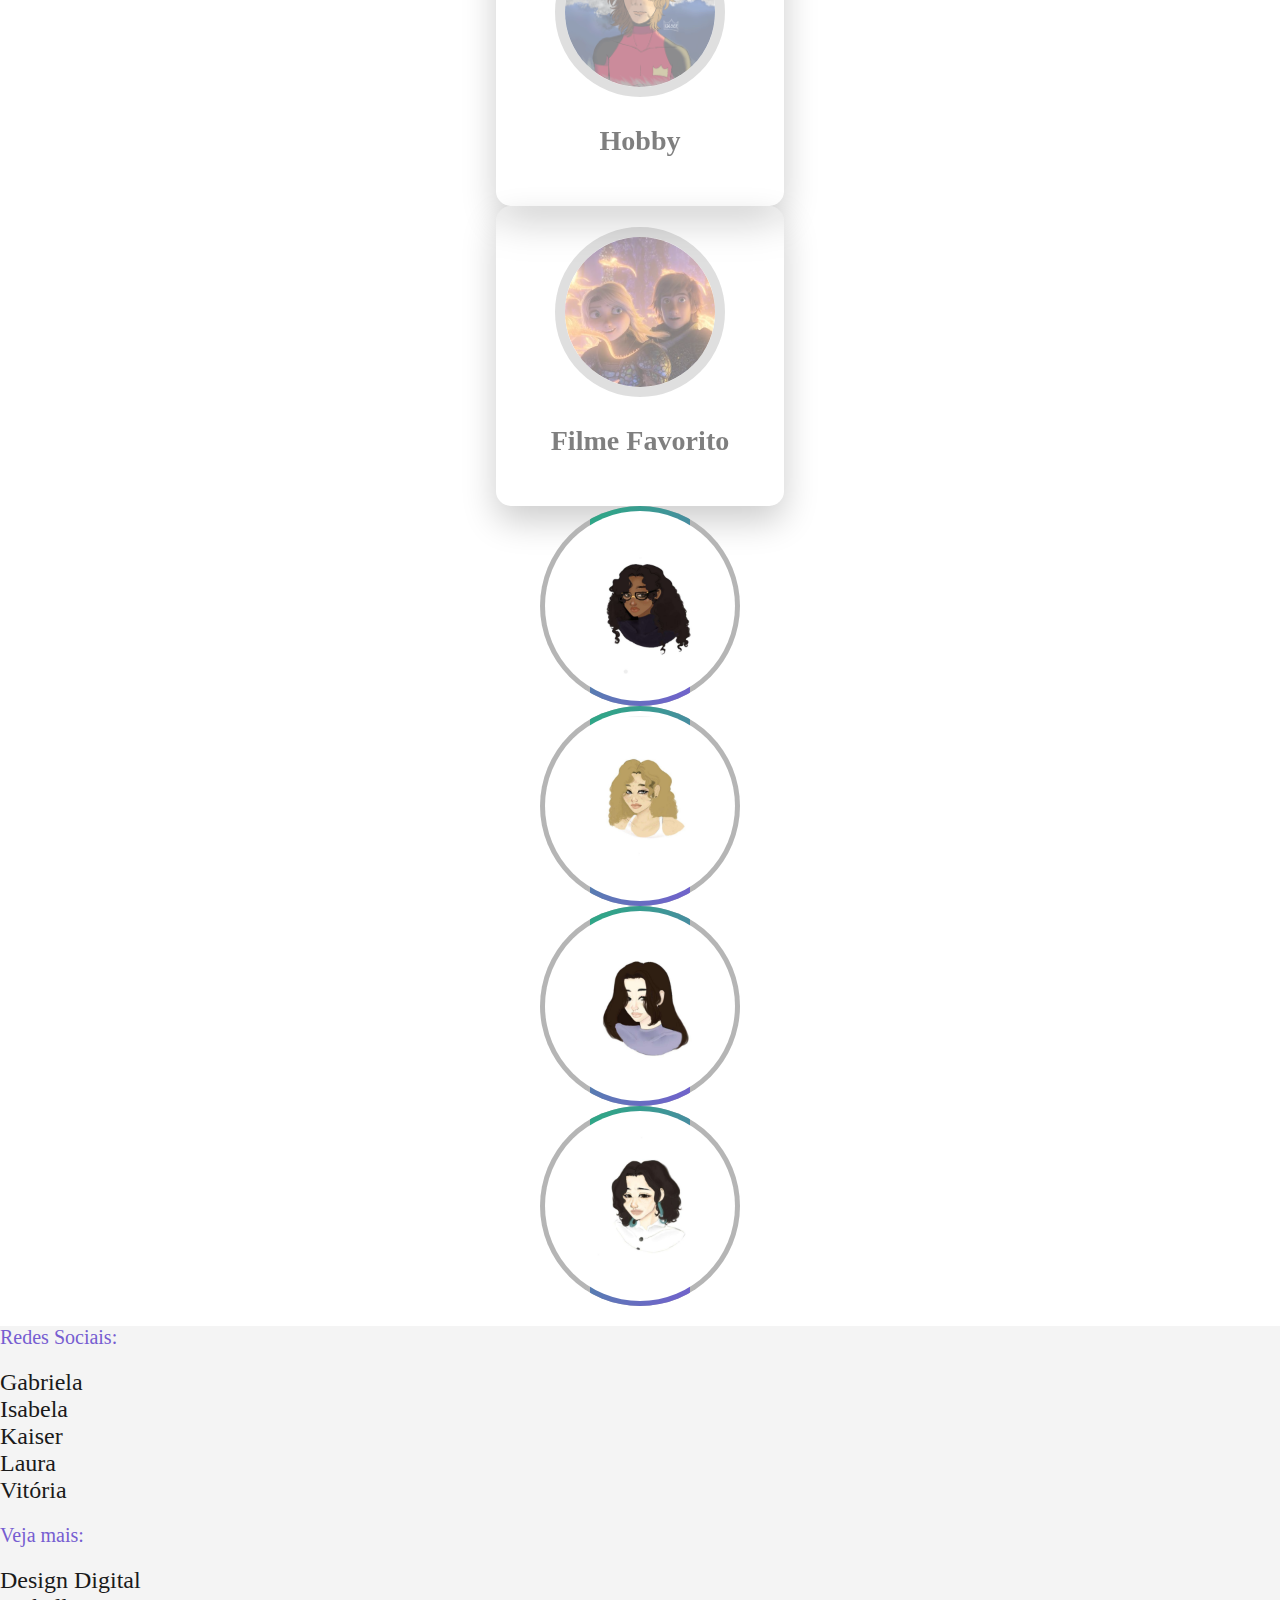
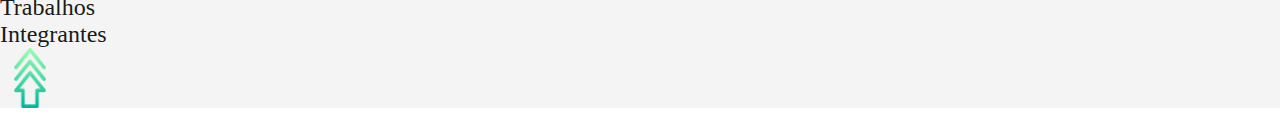
<file: kaiser.html>
<html>

    <head>
        <title>Integrantes | Kaiser</title>
        <meta charset="UTF-8">
        <meta name="viewport" content="width=device-width, initial-scale=1.0">
    
        <link href="base.css" rel="stylesheet" type="text/css"/>
        <link href="tudo.css" rel="stylesheet" type="text/css"/>
        <link href="integrantes.css" rel="stylesheet" type="text/css"/>
    
        <link href="https://cdn.jsdelivr.net/npm/bootstrap@5.1.3/dist/css/bootstrap.min.css" rel="stylesheet"
            integrity="sha384-1BmE4kWBq78iYhFldvKuhfTAU6auU8tT94WrHftjDbrCEXSU1oBoqyl2QvZ6jIW3" crossorigin="anonymous">
        <script src="https://cdn.jsdelivr.net/npm/@popperjs/core@2.10.2/dist/umd/popper.min.js"
            integrity="sha384-7+zCNj/IqJ95wo16oMtfsKbZ9ccEh31eOz1HGyDuCQ6wgnyJNSYdrPa03rtR1zdB"></script>
        <script>
            function myFunction() {
                var element = document.body;
                element.classList.toggle("dark-mode");
            }
        </script>
    </head>

<body>
    <!-- MENU -->

    <!-- ESQUERDA -->
    <div class="cabeçario">
        <div class="d-flex flex-column wrapper">
            <nav class="navbar navbar-expand-lg border-bottom p-4">
                <div class="container">
                    <a class="navbar-brand">
                        <img src="Imagem/logo.png" style="height: 85px; width: 100px;">
                    </a>

                    <!--BOTÃO RESPONSIVO-->
                    <button class="navbar-toggler" type="button" data-bs-toggle="collapse"
                        data-bs-target=".navbar-collapse">
                        <span class="navbar-toggler-icon"></span>
                    </button>
                    <!--END-->

                    <div class="collapse navbar-collapse" id="navbarNav">
                        <ul class="navbar-nav flex-grow-1">
                            <li class="nav-item">
                                <a class="nav-link menu" href="index.html" ><img
                                        src="Imagem/home.png" style="width: 30px; height: 30px;"> Inicial</a>
                            </li>
                            <li class="nav-item">
                                <a class="nav-link menu" href="design.html"><img src="Imagem/design.png"
                                        style="width: 30px; height: 30px;"> Design Digital</a>
                            </li>
                            <li class="nav-item">
                                <a class="nav-link menu" href="trabalhos.html"><img src="Imagem/trabalhos.png"
                                        style="width: 30px; height: 30px;"> Trabalhos</a>
                            </li>
                            <li class="nav-item">
                                <a class="nav-link menu" href="integrantes.html"style="color: rgb(41, 172, 128);"><img src="Imagem/nos.png"
                                        style="width: 30px; height: 30px;"> Integrantes</a>
                            </li>
                        </ul>

                        <!--DIREITA-->
                        <div class="align-self-end">
                            <ul class="navbar-nav">
                                <li class="nav-item">
                                    <!--BOTÃO DARK MODE-->
                                    <div class="tema"><button onclick="myFunction()">
                                            <div class="bola1"></div>
                                        </button></div>
                                </li>
                            </ul>
                        </div>
                    </div>
                </div>
            </nav>
        </div>
    </div>

    <!-- CONTEUDO -->
    <main class="flex-fill mb-3 mt-5">

        <!--PERFIL-->
        <div class="contem">
            <div class="container">
                <div class="row">
                    <h2 class="titulo mb-5" style="text-align: center;">Kaiser</h2><br>
                    <div class="box">
                        <div class="perfil">
                            <img src="Imagem/kaiseruser.png">
                            <h2 style="text-align: center;">
                                どうも。終わリます。
                            </h2>
                        </div>
                    </div>
                    <!--END-->

                    <!--TEXTO-->
                    <p class="textinho mb-5 mt-5">
                        <span class="titulozinho">Nome:</span> Kaiser <br>
                        <span class="titulozinho">Idade:</span> 15 <br>
                        <span class="titulozinho"> Cargo:</span> Programador <br>
 
                        <span class="titulozinho">Por que Design Digital?</span> <br>
                        Escolhi Design digital por me interessar bastante no assunto, <br> gosto de desenhar e fiquei entretido quando soube que podia aprender mais sobre a área. <br>

                        <span class="titulozinho">Hobby</span> <br>
                        Gosto bastante de jogar Volarant, quando posso, sou main Chamber e também desenho quando fico entediado.

                    </p>
                </div>
            </div>
        </div>
        <!--END-->

        <!--SOBRE-->
        <section>
            <div class="border-bottom border-top">
                <div class="container">
                    <div class="row mt-5 mb-3">
                        <!--Linha 1-->
                        <!--Card 1-->
                        <div class="col-sm-12 col-md-6 col-lg-4 mb-5">
                            <div class="card" style="width: 18rem;">
                                <div class="content" style="text-align: center;">
                                    <div class="caixa"><img src="Imagem/kaiser3.jpg" class="card-img-top"></div>
                                    <div class="card-body">
                                        <div class="caixinha texto">
                                            <h3 class="card-title">Música</span></h3>
                                        </div>
                                    </div>
                                    <ul class="sci">
                                        <li>
                                            <p class="texto" style="font-size: 12px;">Toda Vez Que Tu Sorri - Doral</p>
                                        </li>
                                    </ul>
                                </div>

                            </div>
                        </div>
                        <!--Card 2-->
                        <div class="col-sm-12 col-md-6 col-lg-4 mb-5">
                            <div class="card" style="width: 18rem;">
                                <div class="content" style="text-align: center;">
                                    <div class="caixa"><img src="Imagem/kaiser1.png" class="card-img-top"></div>
                                    <div class="card-body">
                                        <div class="caixinha texto">
                                            <h3 class="card-title">Hobby</h3>
                                        </div>
                                    </div>
                                    <ul class="sci">
                                        <li>
                                            <p class="texto">Desenhar</p>
                                        </li>
                                    </ul>
                                </div>
                            </div>

                        </div>
                        <!--Card 3-->
                        <div class="col-sm-12 col-md-6 col-lg-4 mb-5">
                            <div class="card" style="width: 18rem;">
                                <div class="content" style="text-align: center;">
                                    <div class="caixa"><img src="Imagem/kaiser2.jpg" class="card-img-top"></div>
                                    <div class="card-body">
                                        <div class="caixinha texto">
                                            <h3 class="card-title">Filme Favorito</h3>
                                        </div>
                                    </div>
                                    <ul class="sci">
                                        <li>
                                            <p class="texto" style="font-size: 16px;">Como Treinar O Seu Dragão</p>
                                        </li>
                                    </ul>
                                </div>
                            </div>
                        </div>
                    </div>
                </div>
            </div>
        </section>
        <!--END-->

        <!--NÓS-->
        <div class="container mb-5">
            <div class="row">
                <div class="col-sm-12 col-md-3 col-lg-3 mt-5">
                    <div class="box2">
                        <a href="gabi.html">
                            <div class="perfil">
                                <img src="Imagem/gabiuser.png">
                            </div>
                        </a>
                    </div>
                </div>
                <div class="col-sm-12 col-md-3 col-lg-3 mt-5">
                    <div class="box2">
                        <a href="vi.html">
                            <div class="perfil">
                                <img src="Imagem/viuser.png">
                            </div>
                        </a>
                    </div>
                </div>
                <div class="col-sm-12 col-md-3 col-lg-3 mt-5">
                    <div class="box2">
                        <a href="laura.html">
                            <div class="perfil">
                                <img src="Imagem/laurauser.png">
                            </div>
                        </a>
                    </div>
                </div>
                <div class="col-sm-12 col-md-3 col-lg-3 mt-5">
                    <div class="box2">
                        <a href="isa.html">
                            <div class="perfil">
                                <img src="Imagem/isauser.png">
                            </div>
                        </a>
                    </div>
                </div>
            </div>
        </div>

    </main>

    <!-- RODAPÉ -->
    <footer class="roda border-top pt-3 pb-5">
        <div class="container">
            <div class="row">
                <div class="col-12 col-md-4 text-center">
                    <p class="titulozinho">
                        Redes Sociais:
                    </p>
                    <a href="#">
                        Gabriela
                    </a><br>
                    <a href="https://www.instagram.com/mso.isabela/">
                        Isabela
                    </a><br>
                    <a href="https://www.instagram.com/kaiser_404/">
                        Kaiser
                    </a><br>
                    <a href="https://www.instagram.com/laura.pcoelho/">
                        Laura
                    </a><br>
                    <a href="https://www.instagram.com/v1.krol_/">
                        Vitória
                    </a>
                </div>
                <div class="col-12 col-md-4 text-center">
                    <p class="titulozinho">
                        Veja mais:
                    </p>
                    <a href="design.html">
                        Design Digital
                    </a><br>
                    <a href="trabalhos.html">
                        Trabalhos
                    </a><br>
                    <a href="integrantes.html">
                        Integrantes
                    </a><br>
                </div>
                <div class="col-12 col-md-4 text-center">
                    <a href="#"><img src="Imagem/seta-para-cima.png" style="height: 60px; width:60px;"></a>
                </div>
            </div>
        </div>
    </footer>
</body>

</html>
</file>
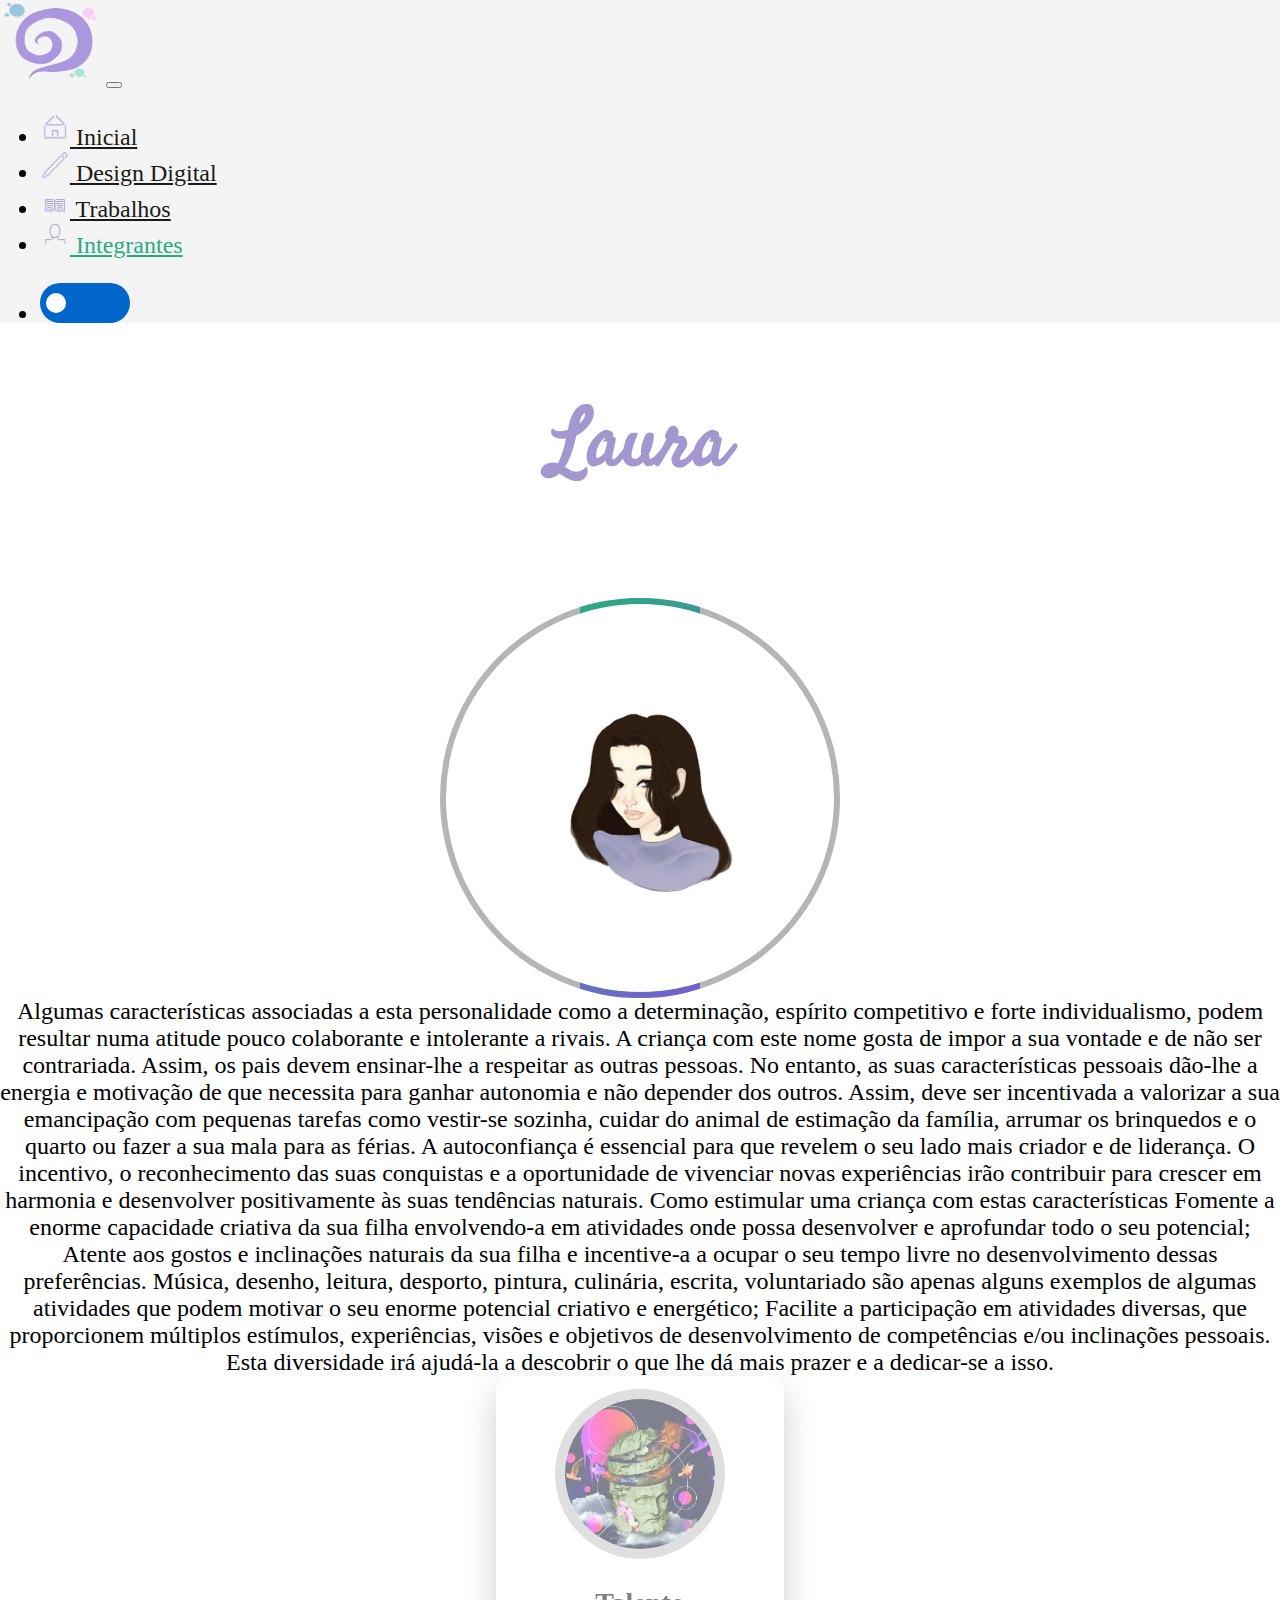
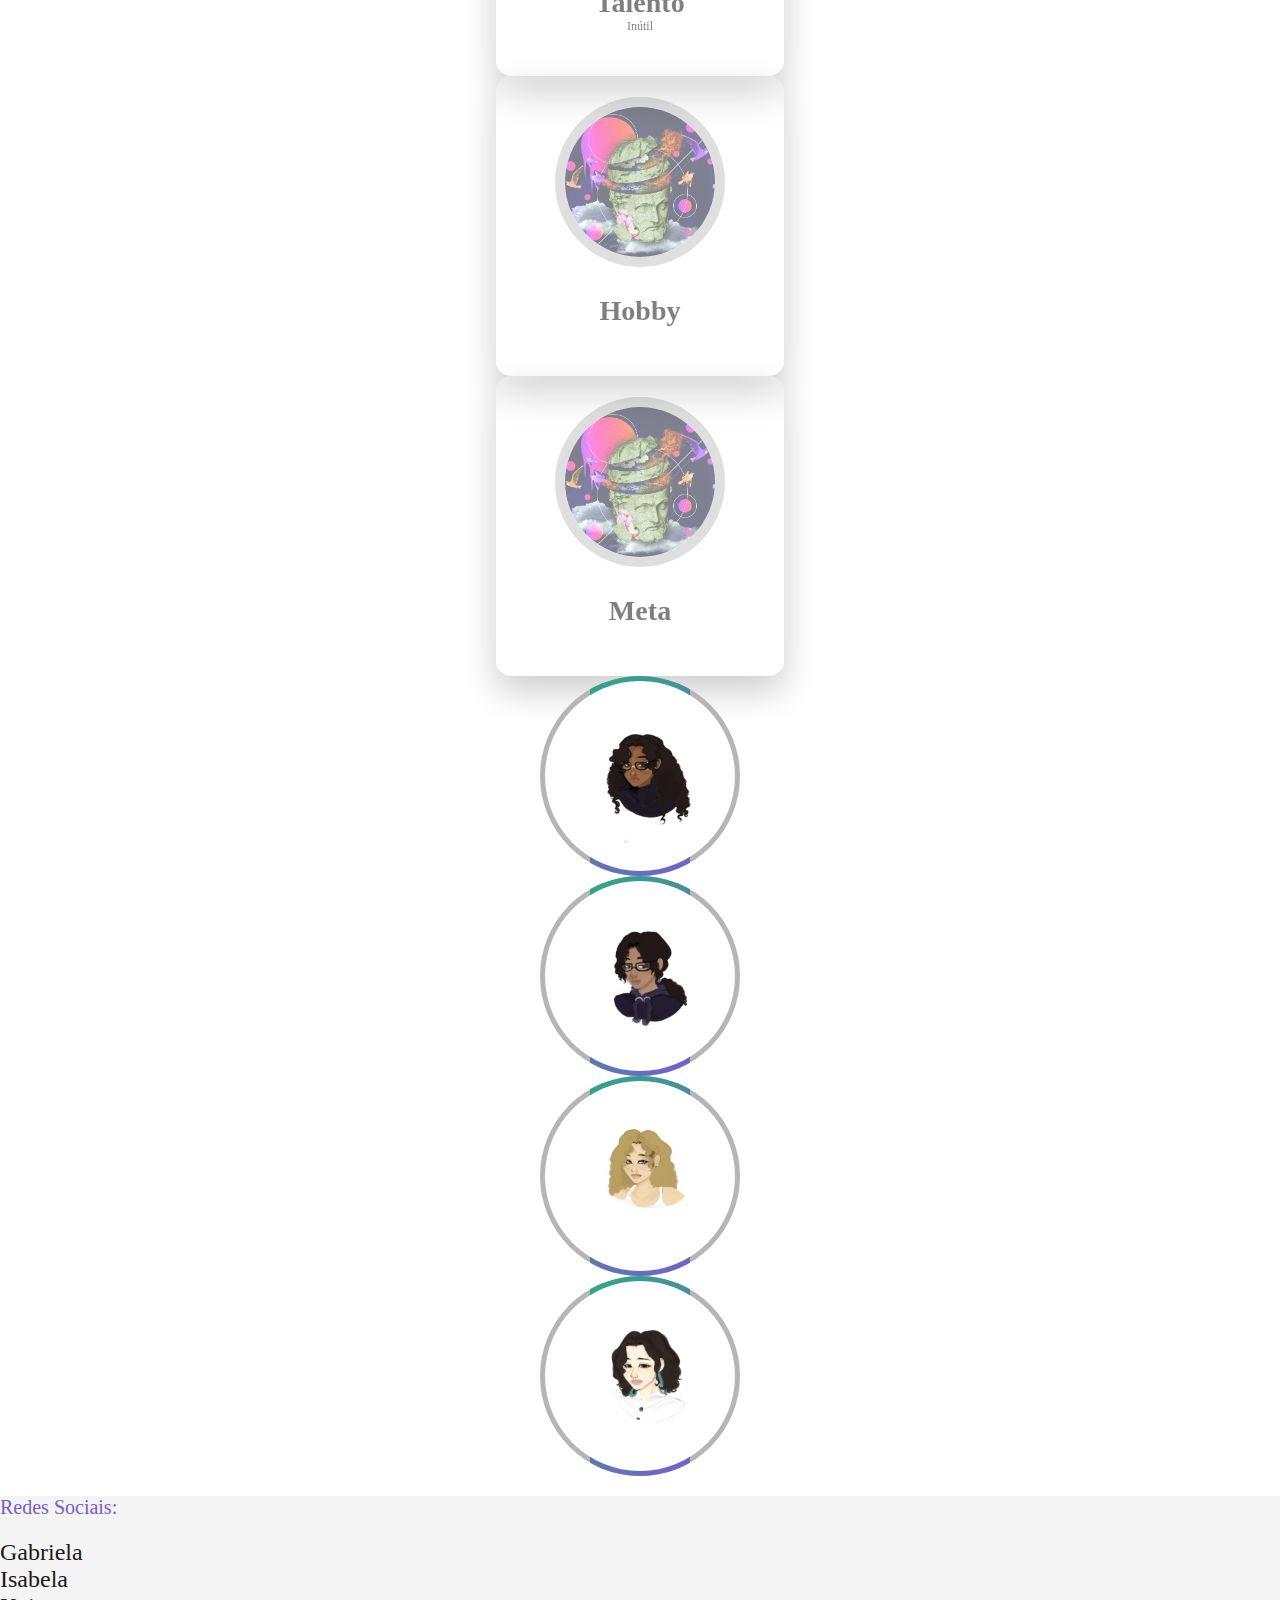
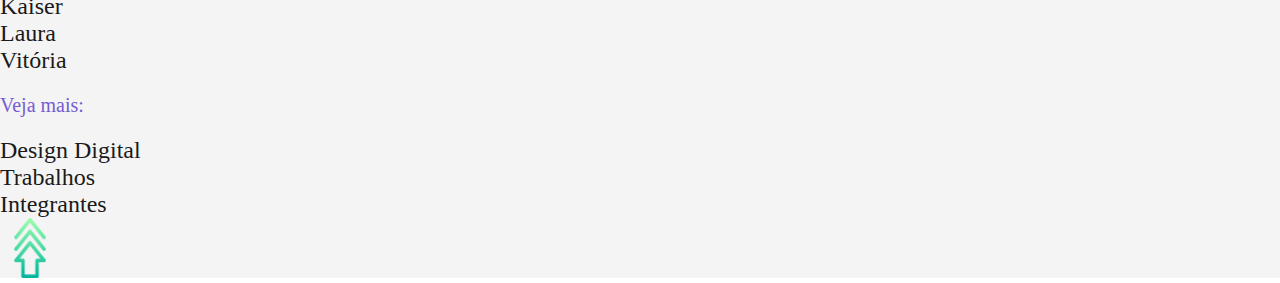
<file: laura.html>
<html>

    <head>
        <title>Integrantes | Laura</title>
        <meta charset="UTF-8">
        <meta name="viewport" content="width=device-width, initial-scale=1.0">
    
        <link href="base.css" rel="stylesheet" type="text/css"/>
        <link href="tudo.css" rel="stylesheet" type="text/css"/>
        <link href="integrantes.css" rel="stylesheet" type="text/css"/>
    
        <link href="https://cdn.jsdelivr.net/npm/bootstrap@5.1.3/dist/css/bootstrap.min.css" rel="stylesheet"
            integrity="sha384-1BmE4kWBq78iYhFldvKuhfTAU6auU8tT94WrHftjDbrCEXSU1oBoqyl2QvZ6jIW3" crossorigin="anonymous">
        <script src="https://cdn.jsdelivr.net/npm/@popperjs/core@2.10.2/dist/umd/popper.min.js"
            integrity="sha384-7+zCNj/IqJ95wo16oMtfsKbZ9ccEh31eOz1HGyDuCQ6wgnyJNSYdrPa03rtR1zdB"></script>
        <script>
            function myFunction() {
                var element = document.body;
                element.classList.toggle("dark-mode");
            }
        </script>
    </head>

<body>
    <!-- MENU -->

    <!-- ESQUERDA -->
    <div class="cabeçario">
        <div class="d-flex flex-column wrapper">
            <nav class="navbar navbar-expand-lg border-bottom p-4">
                <div class="container">
                    <a class="navbar-brand">
                        <img src="Imagem/logo.png" style="height: 85px; width: 100px;">
                    </a>

                    <!--BOTÃO RESPONSIVO-->
                    <button class="navbar-toggler" type="button" data-bs-toggle="collapse"
                        data-bs-target=".navbar-collapse">
                        <span class="navbar-toggler-icon"></span>
                    </button>
                    <!--END-->

                    <div class="collapse navbar-collapse" id="navbarNav">
                        <ul class="navbar-nav flex-grow-1">
                            <li class="nav-item">
                                <a class="nav-link menu" href="index.html" ><img
                                        src="Imagem/home.png" style="width: 30px; height: 30px;"> Inicial</a>
                            </li>
                            <li class="nav-item">
                                <a class="nav-link menu" href="design.html"><img src="Imagem/design.png"
                                        style="width: 30px; height: 30px;"> Design Digital</a>
                            </li>
                            <li class="nav-item">
                                <a class="nav-link menu" href="trabalhos.html"><img src="Imagem/trabalhos.png"
                                        style="width: 30px; height: 30px;"> Trabalhos</a>
                            </li>
                            <li class="nav-item">
                                <a class="nav-link menu" href="integrantes.html"style="color: rgb(41, 172, 128);"><img src="Imagem/nos.png"
                                        style="width: 30px; height: 30px;"> Integrantes</a>
                            </li>
                        </ul>

                        <!--DIREITA-->
                        <div class="align-self-end">
                            <ul class="navbar-nav">
                                <li class="nav-item">
                                    <!--BOTÃO DARK MODE-->
                                    <div class="tema"><button onclick="myFunction()">
                                            <div class="bola1"></div>
                                        </button></div>
                                </li>
                            </ul>
                        </div>
                    </div>
                </div>
            </nav>
        </div>
    </div>

    <!-- CONTEUDO -->
    <main class="flex-fill mb-3 mt-5">

        <!--PERFIL-->
        <div class="contem">
            <div class="container">
                <div class="row">
                    <h2 class="titulo mb-5" style="text-align: center;">Laura</h2><br>
                    <div class="box">
                        <div class="perfil">
                            <img src="Imagem/laurauser.png">
                            <h2 style="text-align: center;">
                                Segredinho
                            </h2>
                        </div>
                    </div>
                    <!--END-->

                    <!--TEXTO-->
                    <p class="textinho mb-5 mt-5">
                        Algumas características associadas a esta personalidade como a determinação, espírito
                        competitivo e forte individualismo, podem resultar numa atitude pouco colaborante e
                        intolerante
                        a rivais.

                        A criança com este nome gosta de impor a sua vontade e de não ser contrariada. Assim, os
                        pais
                        devem ensinar-lhe a respeitar as outras pessoas. No entanto, as suas características
                        pessoais
                        dão-lhe a energia e motivação de que necessita para ganhar autonomia e não depender dos
                        outros.

                        Assim, deve ser incentivada a valorizar a sua emancipação com pequenas tarefas como
                        vestir-se
                        sozinha, cuidar do animal de estimação da família, arrumar os brinquedos e o quarto ou fazer
                        a
                        sua mala para as férias.

                        A autoconfiança é essencial para que revelem o seu lado mais criador e de liderança. O
                        incentivo, o reconhecimento das suas conquistas e a oportunidade de vivenciar novas
                        experiências
                        irão contribuir para crescer em harmonia e desenvolver positivamente às suas tendências
                        naturais.

                        Como estimular uma criança com estas características
                        Fomente a enorme capacidade criativa da sua filha envolvendo-a em atividades onde possa
                        desenvolver e aprofundar todo o seu potencial;
                        Atente aos gostos e inclinações naturais da sua filha e incentive-a a ocupar o seu tempo
                        livre
                        no desenvolvimento dessas preferências. Música, desenho, leitura, desporto, pintura,
                        culinária,
                        escrita, voluntariado são apenas alguns exemplos de algumas atividades que podem motivar o
                        seu
                        enorme potencial criativo e energético;
                        Facilite a participação em atividades diversas, que proporcionem múltiplos estímulos,
                        experiências, visões e objetivos de desenvolvimento de competências e/ou inclinações
                        pessoais.
                        Esta diversidade irá ajudá-la a descobrir o que lhe dá mais prazer e a dedicar-se a isso.
                    </p>
                </div>
            </div>
        </div>
        <!--END-->

        <!--SOBRE-->
        <section>
            <div class="border-bottom border-top">
                <div class="container">
                    <div class="row mt-5 mb-3">
                        <!--Linha 1-->
                        <!--Card 1-->
                        <div class="col-sm-12 col-md-6 col-lg-4 mb-5">
                            <div class="card" style="width: 18rem;">
                                <div class="content" style="text-align: center;">
                                    <div class="caixa"><img src="Imagem/design_digital.jpg" class="card-img-top"></div>
                                    <div class="card-body">
                                        <div class="caixinha texto">
                                            <h3 class="card-title">Talento<br><span>Inútil</span></h3>
                                        </div>
                                    </div>
                                    <ul class="sci">
                                        <li>
                                            <p class="texto">não sei</p>
                                        </li>
                                    </ul>
                                </div>

                            </div>
                        </div>
                        <!--Card 2-->
                        <div class="col-sm-12 col-md-6 col-lg-4 mb-5">
                            <div class="card" style="width: 18rem;">
                                <div class="content" style="text-align: center;">
                                    <div class="caixa"><img src="Imagem/design_digital.jpg" class="card-img-top"></div>
                                    <div class="card-body">
                                        <div class="caixinha texto">
                                            <h3 class="card-title">Hobby</h3>
                                        </div>
                                    </div>
                                    <ul class="sci">
                                        <li>
                                            <p class="texto">Dançar</p>
                                        </li>
                                    </ul>
                                </div>
                            </div>

                        </div>
                        <!--Card 3-->
                        <div class="col-sm-12 col-md-6 col-lg-4 mb-5">
                            <div class="card" style="width: 18rem;">
                                <div class="content" style="text-align: center;">
                                    <div class="caixa"><img src="Imagem/design_digital.jpg" class="card-img-top"></div>
                                    <div class="card-body">
                                        <div class="caixinha texto">
                                            <h3 class="card-title">Meta</h3>
                                        </div>
                                    </div>
                                    <ul class="sci">
                                        <li>
                                            <p class="texto">Viajar</p>
                                        </li>
                                    </ul>
                                </div>
                            </div>
                        </div>
                    </div>
                </div>
            </div>
        </section>
        <!--END-->

        <!--NÓS-->
        <div class="container mb-5">
            <div class="row">
                <div class="col-sm-12 col-md-3 col-lg-3 mt-5">
                    <div class="box2">
                        <a href="gabi.html">
                            <div class="perfil">
                                <img src="Imagem/gabiuser.png">
                            </div>
                        </a>
                    </div>
                </div>
                <div class="col-sm-12 col-md-3 col-lg-3 mt-5">
                    <div class="box2">
                        <a href="kaiser.html">
                            <div class="perfil">
                                <img src="Imagem/kaiseruser.png">
                            </div>
                        </a>
                    </div>
                </div>
                <div class="col-sm-12 col-md-3 col-lg-3 mt-5">
                    <div class="box2">
                        <a href="vi.html">
                            <div class="perfil">
                                <img src="Imagem/viuser.png">
                            </div>
                        </a>
                    </div>
                </div>
                <div class="col-sm-12 col-md-3 col-lg-3 mt-5">
                    <div class="box2">
                        <a href="isa.html">
                            <div class="perfil">
                                <img src="Imagem/isauser.png">
                            </div>
                        </a>
                    </div>
                </div>
            </div>
        </div>

    </main>

    <!-- RODAPÉ -->
    <footer class="roda border-top pt-3 pb-5">
        <div class="container">
            <div class="row">
                <div class="col-12 col-md-4 text-center">
                    <p class="titulozinho">
                        Redes Sociais:
                    </p>
                    <a href="#">
                        Gabriela
                    </a><br>
                    <a href="https://www.instagram.com/mso.isabela/">
                        Isabela
                    </a><br>
                    <a href="https://www.instagram.com/kaiser_404/">
                        Kaiser
                    </a><br>
                    <a href="https://www.instagram.com/laura.pcoelho/">
                        Laura
                    </a><br>
                    <a href="https://www.instagram.com/v1.krol_/">
                        Vitória
                    </a>
                </div>
                <div class="col-12 col-md-4 text-center">
                    <p class="titulozinho">
                        Veja mais:
                    </p>
                    <a href="design.html">
                        Design Digital
                    </a><br>
                    <a href="trabalhos.html">
                        Trabalhos
                    </a><br>
                    <a href="integrantes.html">
                        Integrantes
                    </a><br>
                </div>
                <div class="col-12 col-md-4 text-center">
                    <a href="#"><img src="Imagem/seta-para-cima.png" style="height: 60px; width:60px;"></a>
                </div>
            </div>
        </div>
    </footer>
</body>

</html>
</file>
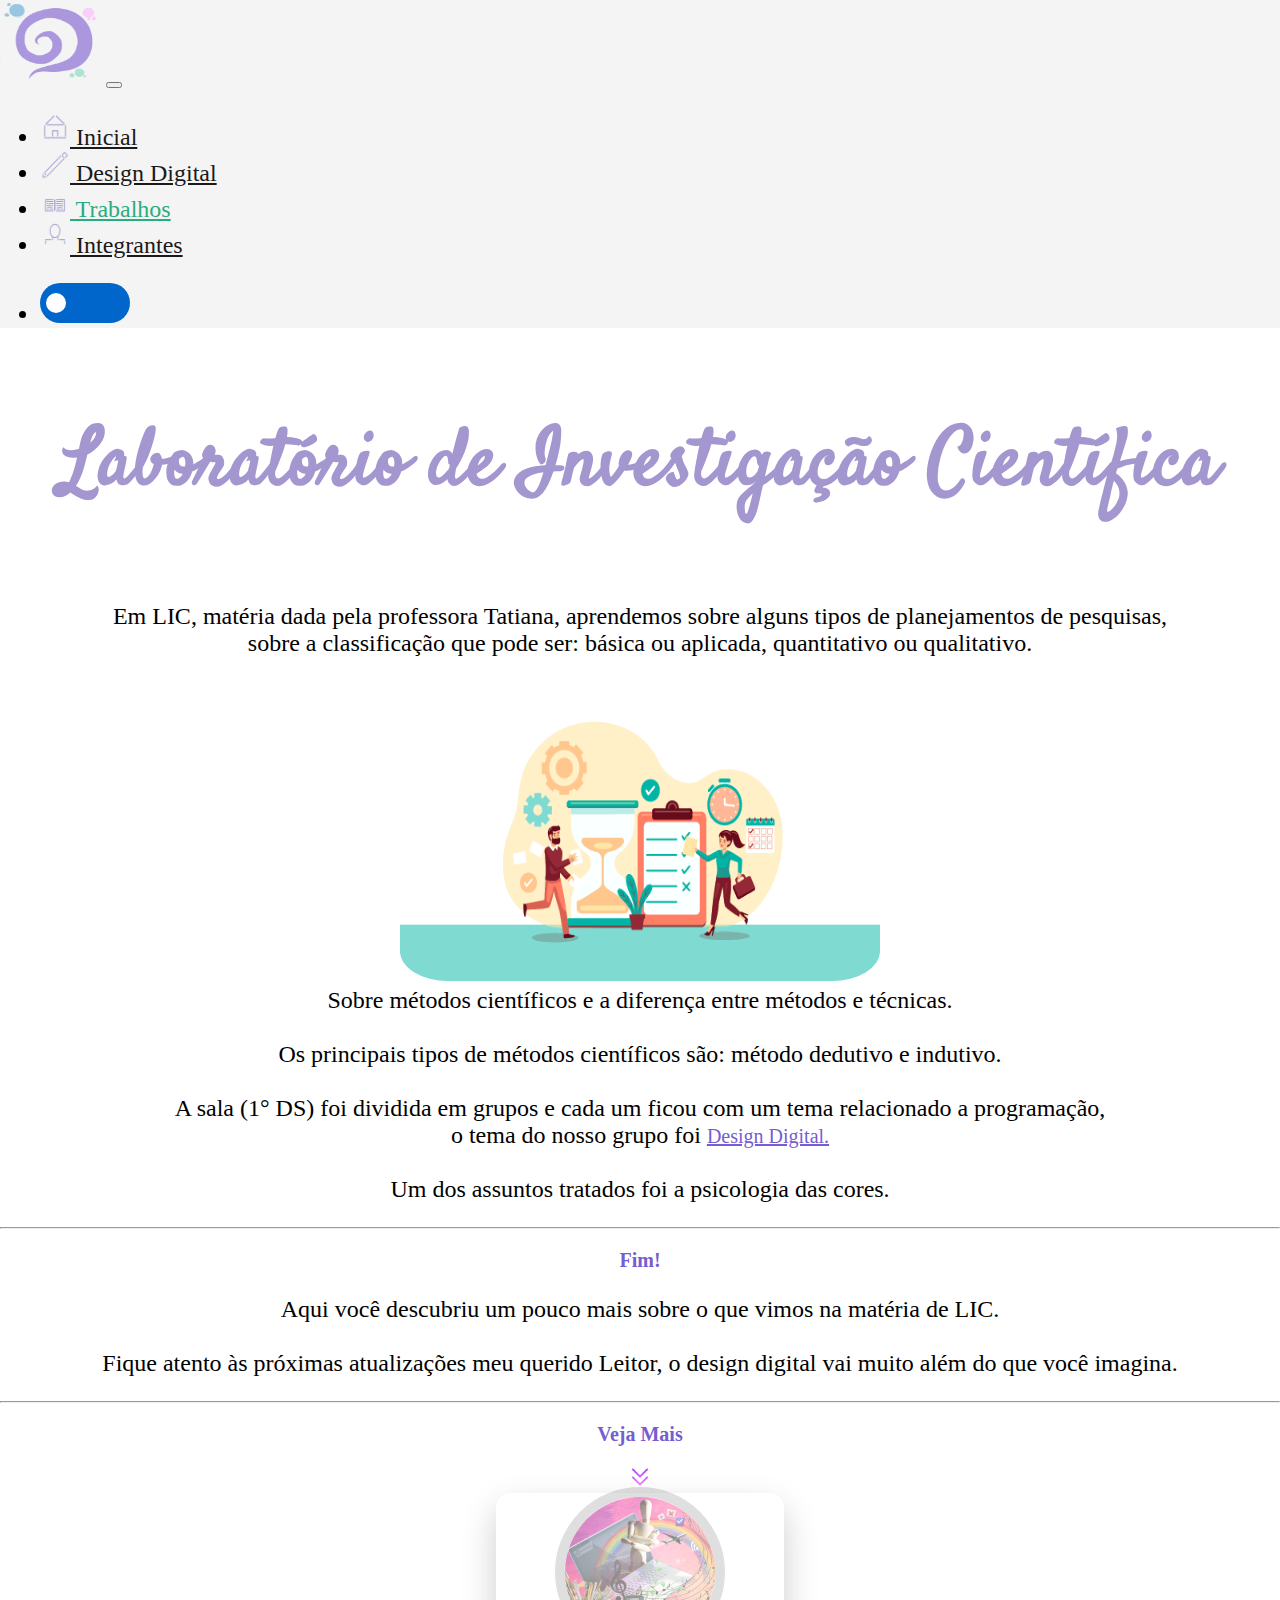
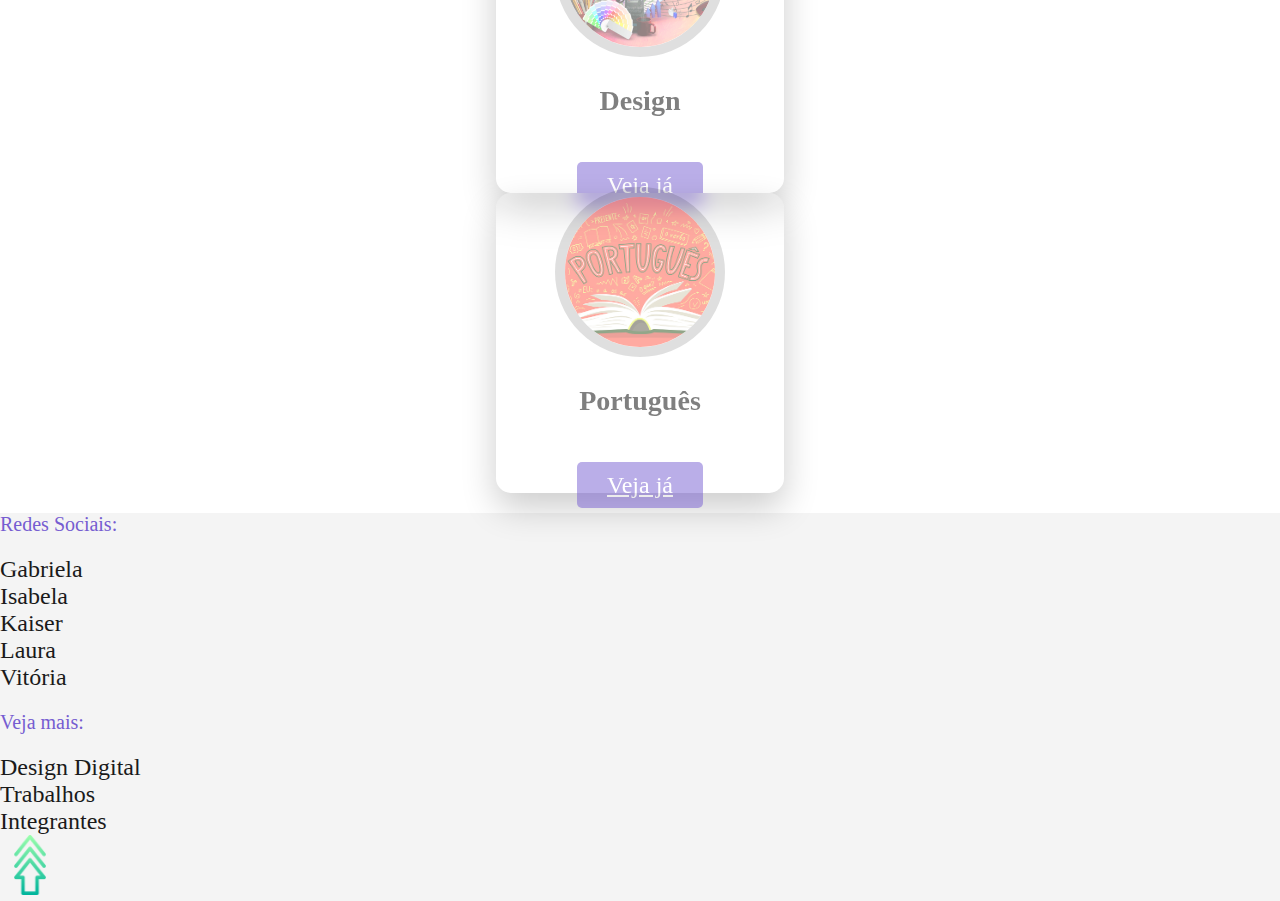
<file: lic.html>
<!DOCTYPE html>


<html>

<head>
    <title>Modo Criativo | LIC</title>
    <meta charset="UTF-8">
    <meta name="viewport" content="width=device-width, initial-scale=1.0">

    <link href="base.css" rel="stylesheet" type="text/css" />
    <link href="tudo.css" rel="stylesheet" type="text/css" />

    <link href="https://cdn.jsdelivr.net/npm/bootstrap@5.1.3/dist/css/bootstrap.min.css" rel="stylesheet"
        integrity="sha384-1BmE4kWBq78iYhFldvKuhfTAU6auU8tT94WrHftjDbrCEXSU1oBoqyl2QvZ6jIW3" crossorigin="anonymous">
    <script src="https://cdn.jsdelivr.net/npm/@popperjs/core@2.10.2/dist/umd/popper.min.js"
        integrity="sha384-7+zCNj/IqJ95wo16oMtfsKbZ9ccEh31eOz1HGyDuCQ6wgnyJNSYdrPa03rtR1zdB"></script>
    <script>
        function myFunction() {
            var element = document.body;
            element.classList.toggle("dark-mode");
        }
    </script>
</head>


<body>
    <!-- MENU -->
    <!-- ESQUERDA -->
    <div class="cabeçario">
        <div class="d-flex flex-column wrapper">
            <nav class="navbar navbar-expand-lg border-bottom p-4">
                <div class="container">
                    <a class="navbar-brand">
                        <img src="Imagem/logo.png" style="height: 85px; width: 100px;">
                    </a>

                    <!--BOTÃO RESPONSIVO-->
                    <button class="navbar-toggler" type="button" data-bs-toggle="collapse"
                        data-bs-target=".navbar-collapse">
                        <span class="navbar-toggler-icon"></span>
                    </button>
                    <!--END-->

                    <div class="collapse navbar-collapse" id="navbarNav">
                        <ul class="navbar-nav flex-grow-1">
                            <li class="nav-item">
                                <a class="nav-link menu" href="index.html" ><img
                                        src="Imagem/home.png" style="width: 30px; height: 30px;"> Inicial</a>
                            </li>
                            <li class="nav-item">
                                <a class="nav-link menu" href="design.html"><img src="Imagem/design.png"
                                        style="width: 30px; height: 30px;"> Design Digital</a>
                            </li>
                            <li class="nav-item">
                                <a class="nav-link menu" href="trabalhos.html"style="color: rgb(41, 172, 128);"><img src="Imagem/trabalhos.png"
                                        style="width: 30px; height: 30px;"> Trabalhos</a>
                            </li>
                            <li class="nav-item">
                                <a class="nav-link menu" href="integrantes.html"><img src="Imagem/nos.png"
                                        style="width: 30px; height: 30px;"> Integrantes</a>
                            </li>
                        </ul>

                        <!--DIREITA-->
                        <div class="align-self-end">
                            <ul class="navbar-nav">
                                <li class="nav-item">
                                    <!--BOTÃO DARK MODE-->
                                    <div class="tema"><button onclick="myFunction()">
                                            <div class="bola1"></div>
                                        </button></div>
                                </li>
                            </ul>
                        </div>
                    </div>
                </div>
            </nav>
        </div>
    </div>

    <!-- CONTEÚDO -->
    <main class="flex-fill mb-3 mt-5">
        <h3 class="titulo" style="text-align: center;">Laboratório de Investigação Científica</h3>

        <div class="texto mb-5" style="text-align: center;">
            <p>
                Em LIC, matéria dada pela professora Tatiana, aprendemos sobre alguns tipos de planejamentos de
                pesquisas, <br>
                sobre a classificação que pode ser: básica ou aplicada, quantitativo ou qualitativo. <br>

                <center>
                    <img class="shadow-lg mb-3" src="Imagem/lic2.png"
                        style="height: 300px; width: 480px; border-radius: 10%;">
                </center>

                Sobre métodos
                científicos e a diferença entre métodos e técnicas. <br> <br>
                Os principais tipos de métodos científicos são: método dedutivo e indutivo. <br> <br>
                A sala (1° DS) foi dividida em grupos e cada um ficou com um tema relacionado a programação, <br> o tema
                do nosso
                grupo foi <a href="design.html" class="titulozinho"> Design Digital. </a><br> <br> Um dos assuntos
                tratados foi a psicologia das cores.
            </p>

            <hr class="m-5">

            <h3 class="titulozinho"> Fim! </h3>
            <p>
                Aqui você descubriu um pouco mais sobre o que vimos na matéria de LIC. <br> <br>
                Fique atento às próximas atualizações meu querido Leitor, o design digital vai muito além do que você
                imagina.
            </p>

            <hr class="m-5">

            <h3 class="titulozinho"> Veja Mais </h3> <img src="Imagem/setas-para-baixo.png" style="height: 20px; width: 20px;">

        </div>

        <section>
            <div class="container">
                <div class="row mt-5">
                    <!--Linha 1-->
                    <!--Card 1-->
                    <div class="col-sm-12 col-md-6 col-lg-6 mb-5">
                        <div class="card" style="width: 18rem;">
                            <div class="content" style="text-align: center;">
                                <div class="caixa"><img src="Imagem/design_digital.png" class="card-img-top"></div>
                                <div class="card-body">
                                    <div class="caixinha texto">
                                        <h3 class="card-title">Design</h3>
                                    </div>
                                    <br>
                                    <a href="design.html" class="butao btn">Veja já</a>
                                </div>
                            </div>
                        </div>
                    </div>
                    <!--Card 2-->
                    <div class="col-sm-12 col-md-6 col-lg-6 mb-5">
                        <div class="card" style="width: 18rem;">
                            <div class="content" style="text-align: center;">
                                <div class="caixa"><img src="Imagem/portugues.jpg" class="card-img-top"></div>
                                <div class="card-body">
                                    <div class="caixinha texto">
                                        <h3 class="card-title">Português</h3>
                                    </div>
                                    <br>
                                    <a href="portugues.html" class="butao btn">Veja já</a>
                                </div>
                            </div>
                        </div>
                    </div>
                </div>
            </div>
        </section>



    </main>


    <!-- RODAPÉ -->
    <footer class="roda border-top pt-3 pb-5">
        <div class="container">
            <div class="row">
                <div class="col-12 col-md-4 text-center">
                    <p class="titulozinho">
                        Redes Sociais:
                    </p>
                    <a href="#">
                        Gabriela
                    </a><br>
                    <a href="https://www.instagram.com/mso.isabela/">
                        Isabela
                    </a><br>
                    <a href="https://www.instagram.com/kaiser_404/">
                        Kaiser
                    </a><br>
                    <a href="https://www.instagram.com/laura.pcoelho/">
                        Laura
                    </a><br>
                    <a href="https://www.instagram.com/v1.krol_/">
                        Vitória
                    </a>
                </div>
                <div class="col-12 col-md-4 text-center">
                    <p class="titulozinho">
                        Veja mais:
                    </p>
                    <a href="design.html">
                        Design Digital
                    </a><br>
                    <a href="trabalhos.html">
                        Trabalhos
                    </a><br>
                    <a href="integrantes.html">
                        Integrantes
                    </a><br>
                </div>
                <div class="col-12 col-md-4 text-center">
                    <a href="#"><img src="Imagem/seta-para-cima.png" style="height: 60px; width:60px;"></a>
                </div>
            </div>
        </div>
    </footer>
</body>

</html>
</file>
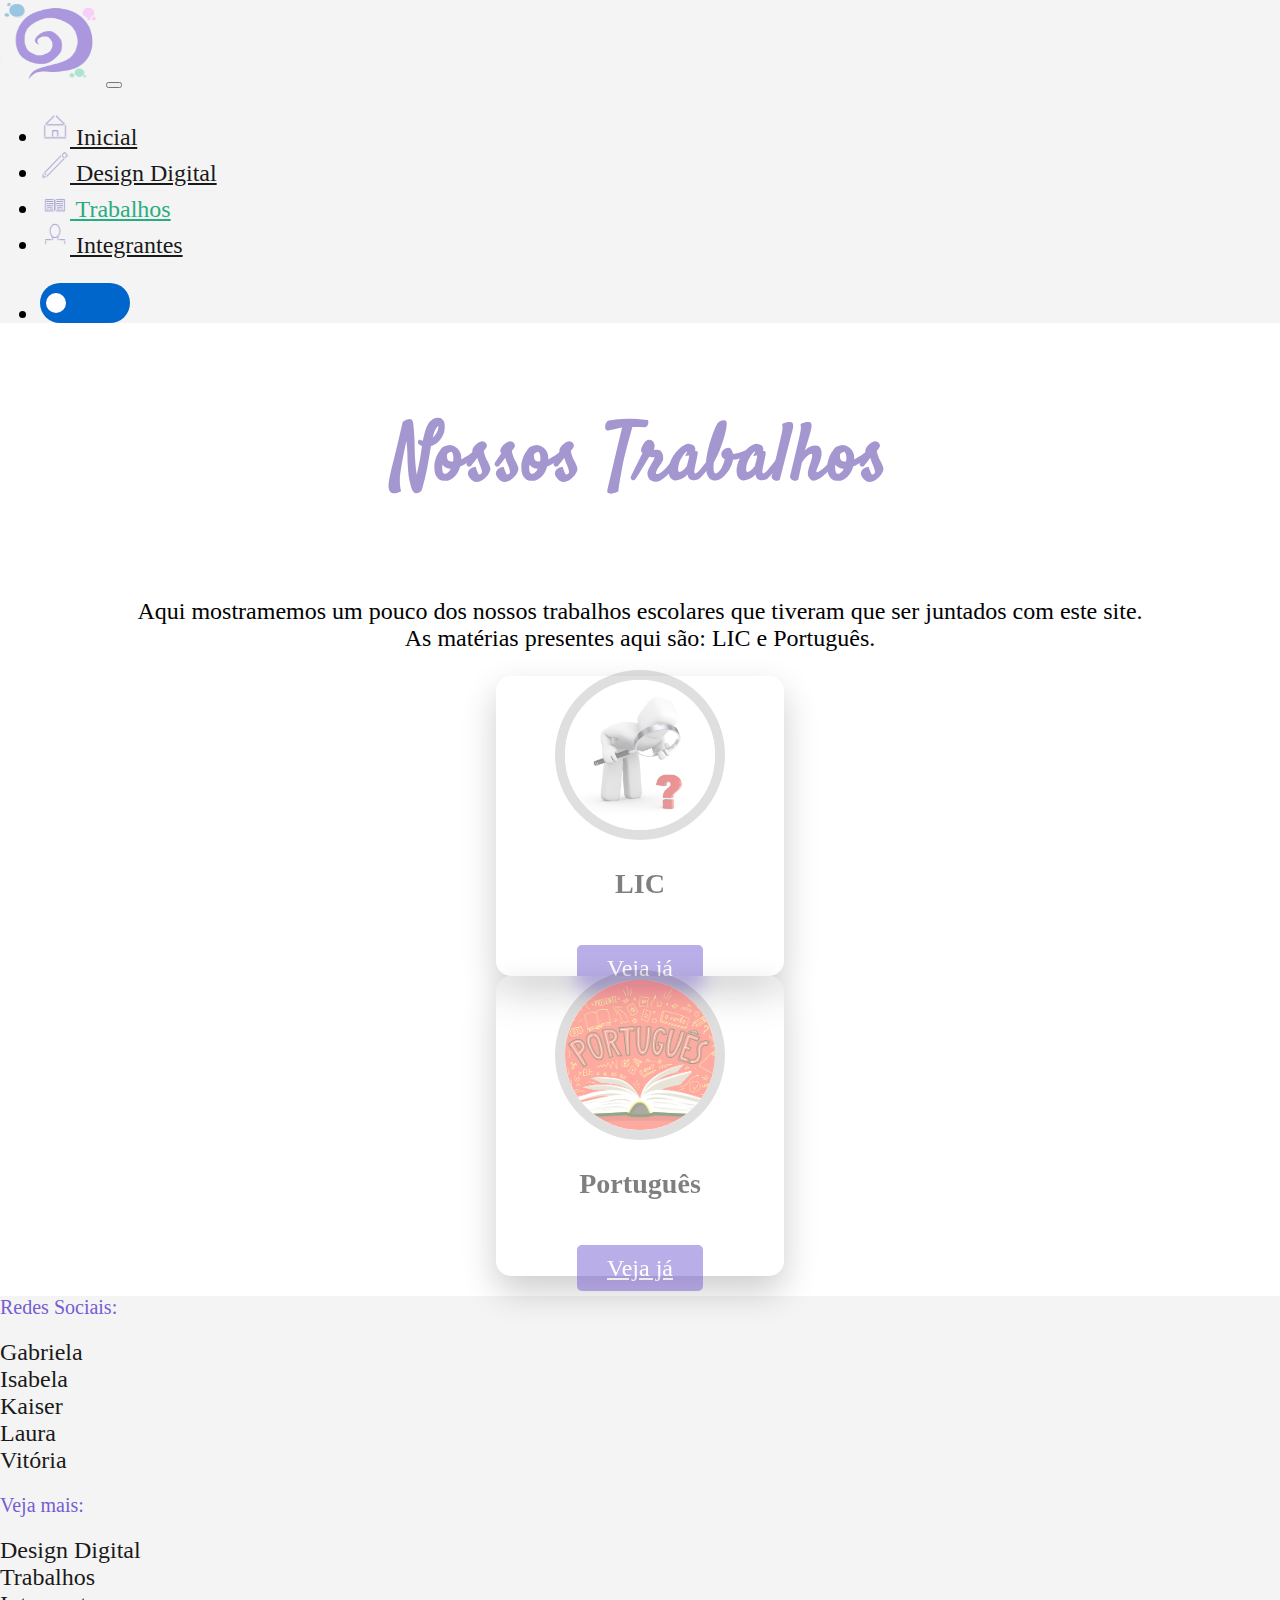
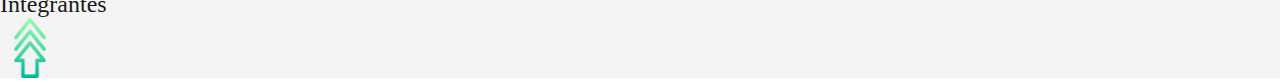
<file: trabalhos.html>
<html>

<head>
    <title>Modo Criativo | Trabalhos</title>
    <meta charset="UTF-8">
    <meta name="viewport" content="width=device-width, initial-scale=1.0">

    <link href="base.css" rel="stylesheet" type="text/css" />
    <link href="tudo.css" rel="stylesheet" type="text/css" />

    <link href="https://cdn.jsdelivr.net/npm/bootstrap@5.1.3/dist/css/bootstrap.min.css" rel="stylesheet"
        integrity="sha384-1BmE4kWBq78iYhFldvKuhfTAU6auU8tT94WrHftjDbrCEXSU1oBoqyl2QvZ6jIW3" crossorigin="anonymous">
    <script src="https://cdn.jsdelivr.net/npm/@popperjs/core@2.10.2/dist/umd/popper.min.js"
        integrity="sha384-7+zCNj/IqJ95wo16oMtfsKbZ9ccEh31eOz1HGyDuCQ6wgnyJNSYdrPa03rtR1zdB"></script>
    <script>
        function myFunction() {
            var element = document.body;
            element.classList.toggle("dark-mode");
        }
    </script>
</head>

<body>
    <!-- MENU -->

    <!-- ESQUERDA -->
    <div class="cabeçario">
        <div class="d-flex flex-column wrapper">
            <nav class="navbar navbar-expand-lg border-bottom p-4">
                <div class="container">
                    <a class="navbar-brand">
                        <img src="Imagem/logo.png" style="height: 85px; width: 100px;">
                    </a>

                    <!--BOTÃO RESPONSIVO-->
                    <button class="navbar-toggler" type="button" data-bs-toggle="collapse"
                        data-bs-target=".navbar-collapse">
                        <span class="navbar-toggler-icon"></span>
                    </button>
                    <!--END-->

                    <div class="collapse navbar-collapse" id="navbarNav">
                        <ul class="navbar-nav flex-grow-1">
                            <li class="nav-item">
                                <a class="nav-link menu" href="index.html" ><img
                                        src="Imagem/home.png" style="width: 30px; height: 30px;"> Inicial</a>
                            </li>
                            <li class="nav-item">
                                <a class="nav-link menu" href="design.html"><img src="Imagem/design.png"
                                        style="width: 30px; height: 30px;"> Design Digital</a>
                            </li>
                            <li class="nav-item">
                                <a class="nav-link menu" href="trabalhos.html"style="color: rgb(41, 172, 128);"><img src="Imagem/trabalhos.png"
                                        style="width: 30px; height: 30px;"> Trabalhos</a>
                            </li>
                            <li class="nav-item">
                                <a class="nav-link menu" href="integrantes.html"><img src="Imagem/nos.png"
                                        style="width: 30px; height: 30px;"> Integrantes</a>
                            </li>
                        </ul>

                        <!--DIREITA-->
                        <div class="align-self-end">
                            <ul class="navbar-nav">
                                <li class="nav-item">
                                    <!--BOTÃO DARK MODE-->
                                    <div class="tema"><button onclick="myFunction()">
                                            <div class="bola1"></div>
                                        </button></div>
                                </li>
                            </ul>
                        </div>
                    </div>
                </div>
            </nav>
        </div>
    </div>

    <!-- CONTEUDO -->
    <main class="flex-fill mb-3 mt-5">
        <div class="texto" style="text-align: center;">
            <h3 class="titulo">Nossos Trabalhos</h3>
            <p>
                Aqui mostramemos um pouco dos nossos trabalhos escolares que tiveram que ser juntados com este site.
                <br> As matérias presentes aqui são: LIC e Português.
            </p>
        </div>

        <section>
            <div class="container">
                <div class="row mt-5">
                    <!--Linha 1-->
                    <!--Card 1-->
                    <div class="col-sm-12 col-md-6 col-lg-6 mb-5">
                        <div class="card" style="width: 18rem;">
                            <div class="content" style="text-align: center;">
                                <div class="caixa"><img src="Imagem/lic.jpg" class="card-img-top"></div>
                                <div class="card-body">
                                    <div class="caixinha texto">
                                        <h3 class="card-title">LIC</h3>
                                    </div>
                                    <br>
                                    <a href="lic.html" class="butao btn">Veja já</a>
                                </div>
                            </div>
                        </div>
                    </div>
                    <!--Card 2-->
                    <div class="col-sm-12 col-md-6 col-lg-6 mb-5">
                        <div class="card" style="width: 18rem;">
                            <div class="content" style="text-align: center;">
                                <div class="caixa"><img src="Imagem/portugues.jpg" class="card-img-top"></div>
                                <div class="card-body">
                                    <div class="caixinha texto">
                                        <h3 class="card-title">Português</h3>
                                    </div>
                                    <br>
                                    <a href="portugues.html" class="butao btn">Veja já</a>
                                </div>
                            </div>
                        </div>
                    </div>
                </div>
            </div>
        </section>
    </main>

    <!-- RODAPÉ -->
    <footer class="roda border-top mt-5 pt-3 pb-5">
        <div class="container">
            <div class="row">
                <div class="col-12 col-md-4 text-center">
                    <p class="titulozinho">
                        Redes Sociais:
                    </p>
                    <a href="#">
                        Gabriela
                    </a><br>
                    <a href="https://www.instagram.com/mso.isabela/">
                        Isabela
                    </a><br>
                    <a href="https://www.instagram.com/kaiser_404/">
                        Kaiser
                    </a><br>
                    <a href="https://www.instagram.com/laura.pcoelho/">
                        Laura
                    </a><br>
                    <a href="https://www.instagram.com/v1.krol_/">
                        Vitória
                    </a>
                </div>
                <div class="col-12 col-md-4 text-center">
                    <p class="titulozinho">
                        Veja mais:
                    </p>
                    <a href="design.html">
                        Design Digital
                    </a><br>
                    <a href="trabalhos.html">
                        Trabalhos
                    </a><br>
                    <a href="integrantes.html">
                        Integrantes
                    </a><br>
                </div>
                <div class="col-12 col-md-4 text-center">
                    <a href="#"><img src="Imagem/seta-para-cima.png" style="height: 60px; width:60px;"></a>
                </div>
            </div>
        </div>
    </footer>
</body>

</html>
</file>
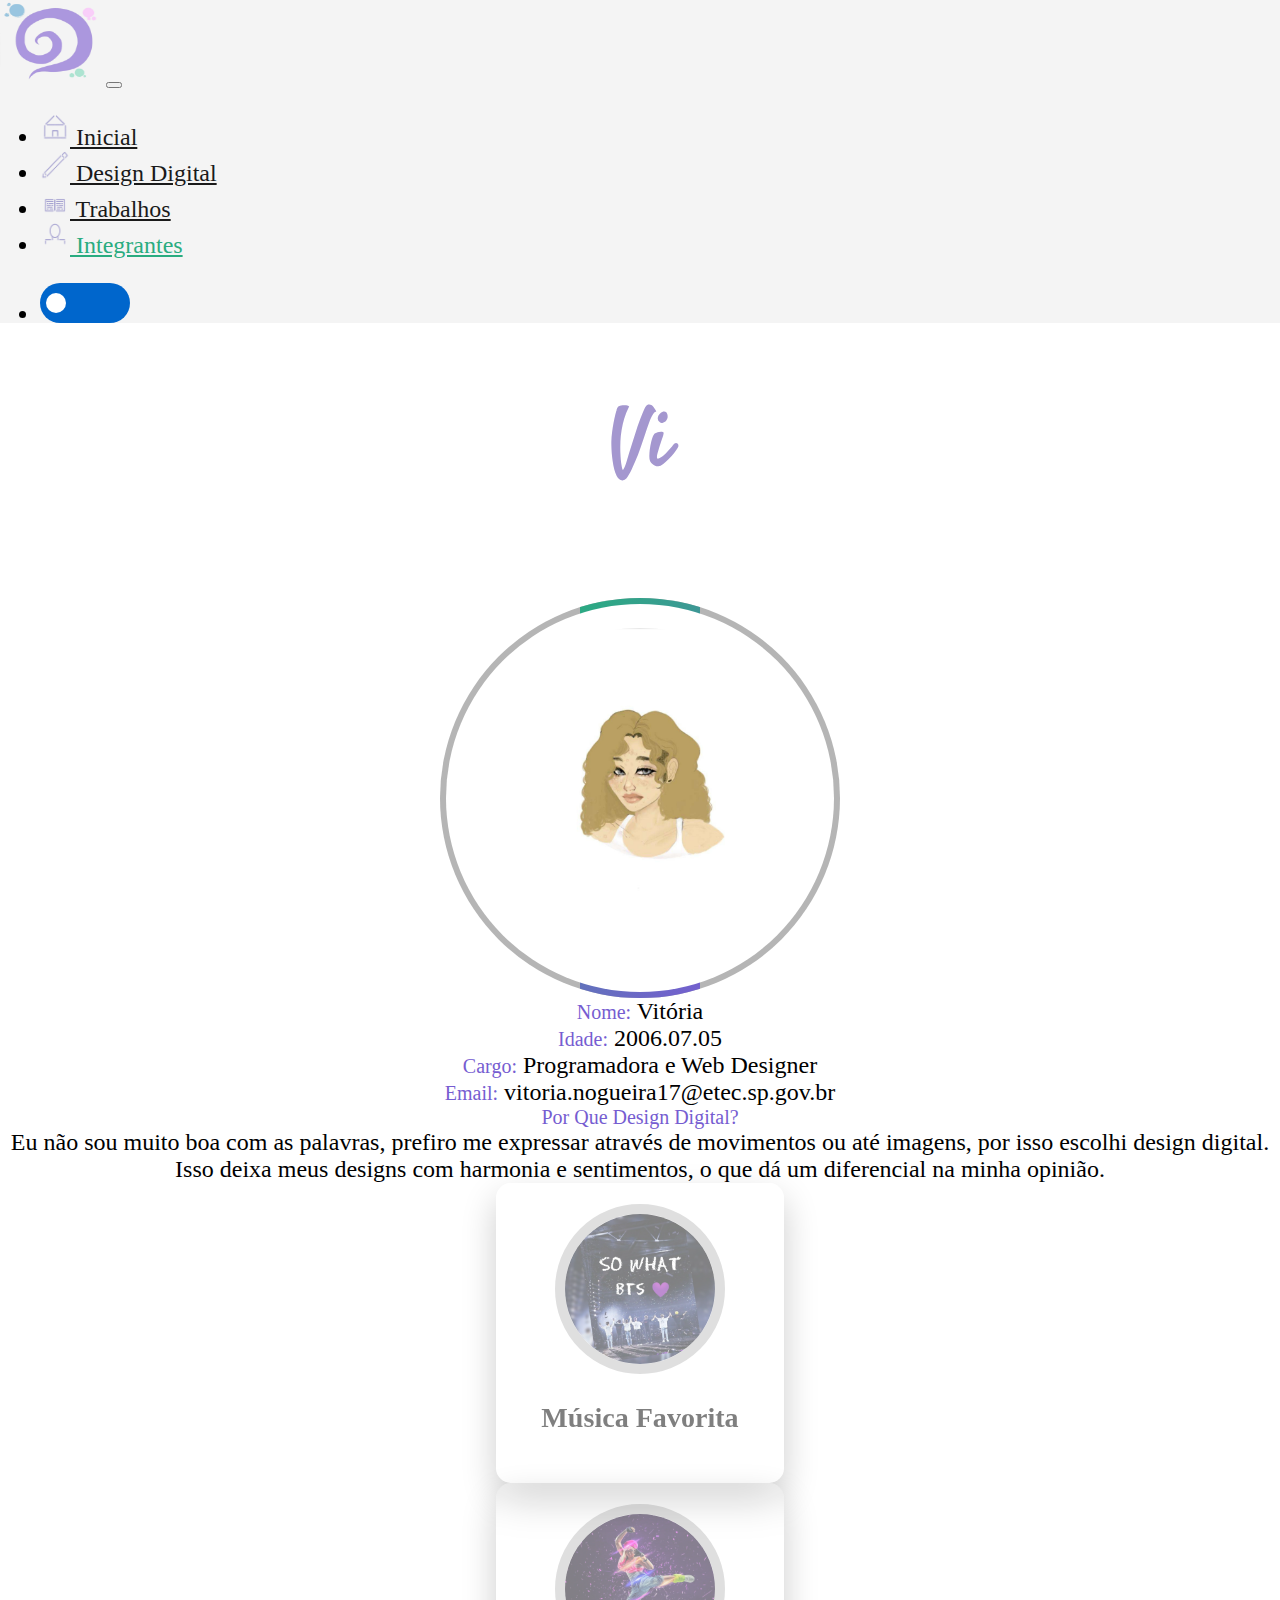
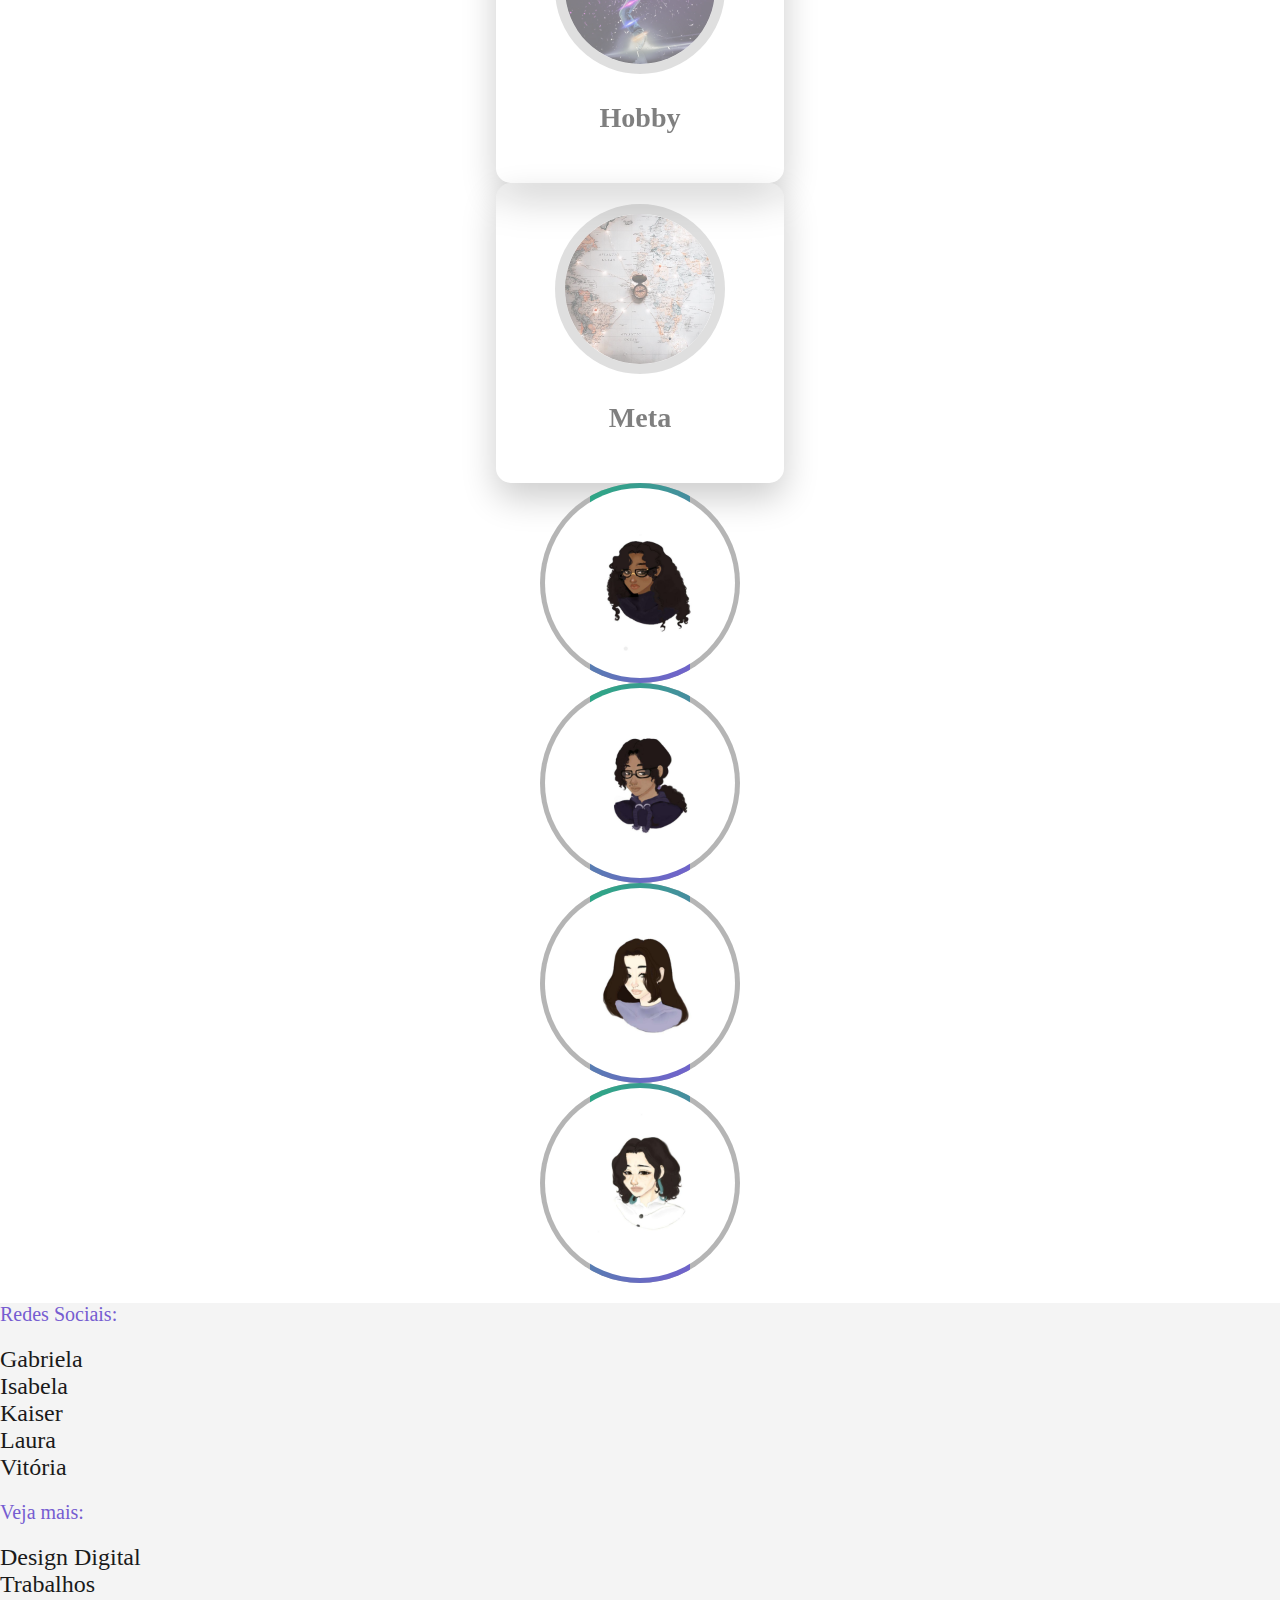
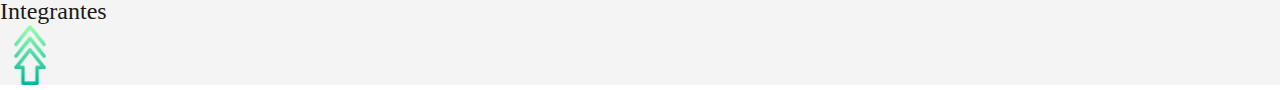
<file: vi.html>
<html>

<head>
    <title>Integrantes | Vitória</title>
    <meta charset="UTF-8">
    <meta name="viewport" content="width=device-width, initial-scale=1.0">

    <link href="base.css" rel="stylesheet" type="text/css" />
    <link href="tudo.css" rel="stylesheet" type="text/css" />
    <link href="integrantes.css" rel="stylesheet" type="text/css" />

    <link href="https://cdn.jsdelivr.net/npm/bootstrap@5.1.3/dist/css/bootstrap.min.css" rel="stylesheet"
        integrity="sha384-1BmE4kWBq78iYhFldvKuhfTAU6auU8tT94WrHftjDbrCEXSU1oBoqyl2QvZ6jIW3" crossorigin="anonymous">
    <script src="https://cdn.jsdelivr.net/npm/@popperjs/core@2.10.2/dist/umd/popper.min.js"
        integrity="sha384-7+zCNj/IqJ95wo16oMtfsKbZ9ccEh31eOz1HGyDuCQ6wgnyJNSYdrPa03rtR1zdB"></script>
    <script>
        function myFunction() {
            var element = document.body;
            element.classList.toggle("dark-mode");
        }
    </script>
</head>

<body>
    <!-- MENU -->

    <!-- ESQUERDA -->
    <div class="cabeçario">
        <div class="d-flex flex-column wrapper">
            <nav class="navbar navbar-expand-lg border-bottom p-4">
                <div class="container">
                    <a class="navbar-brand">
                        <img src="Imagem/logo.png" style="height: 85px; width: 100px;">
                    </a>

                    <!--BOTÃO RESPONSIVO-->
                    <button class="navbar-toggler" type="button" data-bs-toggle="collapse"
                        data-bs-target=".navbar-collapse">
                        <span class="navbar-toggler-icon"></span>
                    </button>
                    <!--END-->

                    <div class="collapse navbar-collapse" id="navbarNav">
                        <ul class="navbar-nav flex-grow-1">
                            <li class="nav-item">
                                <a class="nav-link menu" href="index.html" ><img
                                        src="Imagem/home.png" style="width: 30px; height: 30px;"> Inicial</a>
                            </li>
                            <li class="nav-item">
                                <a class="nav-link menu" href="design.html"><img src="Imagem/design.png"
                                        style="width: 30px; height: 30px;"> Design Digital</a>
                            </li>
                            <li class="nav-item">
                                <a class="nav-link menu" href="trabalhos.html"><img src="Imagem/trabalhos.png"
                                        style="width: 30px; height: 30px;"> Trabalhos</a>
                            </li>
                            <li class="nav-item">
                                <a class="nav-link menu" href="integrantes.html"style="color: rgb(41, 172, 128);"><img src="Imagem/nos.png"
                                        style="width: 30px; height: 30px;"> Integrantes</a>
                            </li>
                        </ul>

                        <!--DIREITA-->
                        <div class="align-self-end">
                            <ul class="navbar-nav">
                                <li class="nav-item">
                                    <!--BOTÃO DARK MODE-->
                                    <div class="tema"><button onclick="myFunction()">
                                            <div class="bola1"></div>
                                        </button></div>
                                </li>
                            </ul>
                        </div>
                    </div>
                </div>
            </nav>
        </div>
    </div>

    <!-- CONTEUDO -->
    <main class="flex-fill mb-3 mt-5">

        <!--PERFIL-->
        <div class="contem">
            <div class="container">
                <div class="row">
                    <h2 class="titulo mb-5" style="text-align: center;">Vi</h2><br>
                    <div class="box">
                        <div class="perfil">
                            <img src="Imagem/viuser.png">
                            <h2 style="text-align: center;">
                                실수와 눈물 속에 <br> we just go
                            </h2>
                        </div>
                    </div>
                    <!--END-->

                    <!--TEXTO-->
                    <p class="textinho mb-5 mt-5">
                        <span class="titulozinho">Nome:</span> Vitória <br>
                        <span class="titulozinho">Idade:</span> 2006.07.05 <br>
                        <span class="titulozinho">Cargo:</span> Programadora e Web Designer <br>
                        <span class="titulozinho">Email:</span> vitoria.nogueira17@etec.sp.gov.br <br>
                        <span class="titulozinho">Por Que Design Digital?</span><br>
                        Eu não sou muito boa com as palavras, prefiro me expressar através de movimentos ou até imagens, por isso escolhi design digital. <br> Isso deixa meus designs com harmonia e sentimentos, o que dá um diferencial na minha opinião.
                    </p>
                </div>
            </div>
        </div>
        <!--END-->

        <!--SOBRE-->
        <section>
            <div class="border-bottom border-top">
                <div class="container">
                    <div class="row mt-5 mb-3">
                        <!--Linha 1-->
                        <!--Card 1-->
                        <div class="col-sm-12 col-md-6 col-lg-4 mb-5">
                            <div class="card" style="width: 18rem;">
                                <div class="content" style="text-align: center;">
                                    <div class="caixa"><img src="Imagem/vi3.jpg" class="card-img-top"></div>
                                    <div class="card-body">
                                        <div class="caixinha texto">
                                            <h3 class="card-title">Música Favorita</h3>
                                        </div>
                                    </div>
                                    <ul class="sci">
                                        <li>
                                            <p class="texto">So What - BTS</p>
                                        </li>
                                    </ul>
                                </div>

                            </div>
                        </div>
                        <!--Card 2-->
                        <div class="col-sm-12 col-md-6 col-lg-4 mb-5">
                            <div class="card" style="width: 18rem;">
                                <div class="content" style="text-align: center;">
                                    <div class="caixa"><img src="Imagem/vi1.jpg"></div>
                                    <div class="card-body">
                                        <div class="caixinha texto">
                                            <h3 class="card-title">Hobby</h3>
                                        </div>
                                    </div>
                                    <ul class="sci">
                                        <li>
                                            <p class="texto">Dançar</p>
                                        </li>
                                    </ul>
                                </div>
                            </div>

                        </div>
                        <!--Card 3-->
                        <div class="col-sm-12 col-md-6 col-lg-4 mb-5">
                            <div class="card" style="width: 18rem;">
                                <div class="content" style="text-align: center;">
                                    <div class="caixa"><img src="Imagem/vi2.jpg" class="card-img-top"></div>
                                    <div class="card-body">
                                        <div class="caixinha texto">
                                            <h3 class="card-title">Meta</h3>
                                        </div>
                                    </div>
                                    <ul class="sci">
                                        <li>
                                            <p class="texto">Viajar</p>
                                        </li>
                                    </ul>
                                </div>
                            </div>
                        </div>
                    </div>
                </div>
            </div>
        </section>
        <!--END-->

        <!--NÓS-->
        <div class="container mb-5">
            <div class="row">
                <div class="col-sm-12 col-md-3 col-lg-3 mt-5">
                    <div class="box2">
                        <a href="gabi.html">
                            <div class="perfil">
                                <img src="Imagem/gabiuser.png">
                            </div>
                        </a>
                    </div>
                </div>
                <div class="col-sm-12 col-md-3 col-lg-3 mt-5">
                    <div class="box2">
                        <a href="kaiser.html">
                            <div class="perfil">
                                <img src="Imagem/kaiseruser.png">
                            </div>
                        </a>
                    </div>
                </div>
                <div class="col-sm-12 col-md-3 col-lg-3 mt-5">
                    <div class="box2">
                        <a href="laura.html">
                            <div class="perfil">
                                <img src="Imagem/laurauser.png">
                            </div>
                        </a>
                    </div>
                </div>
                <div class="col-sm-12 col-md-3 col-lg-3 mt-5">
                    <div class="box2">
                        <a href="isa.html">
                            <div class="perfil">
                                <img src="Imagem/isauser.png">
                            </div>
                        </a>
                    </div>
                </div>
            </div>
        </div>

    </main>

    <!-- RODAPÉ -->
    <footer class="roda border-top pt-3 pb-5">
        <div class="container">
            <div class="row">
                <div class="col-12 col-md-4 text-center">
                    <p class="titulozinho">
                        Redes Sociais:
                    </p>
                    <a href="#">
                        Gabriela
                    </a><br>
                    <a href="https://www.instagram.com/mso.isabela/">
                        Isabela
                    </a><br>
                    <a href="https://www.instagram.com/kaiser_404/">
                        Kaiser
                    </a><br>
                    <a href="https://www.instagram.com/laura.pcoelho/">
                        Laura
                    </a><br>
                    <a href="https://www.instagram.com/v1.krol_/">
                        Vitória
                    </a>
                </div>
                <div class="col-12 col-md-4 text-center">
                    <p class="titulozinho">
                        Veja mais:
                    </p>
                    <a href="design.html">
                        Design Digital
                    </a><br>
                    <a href="trabalhos.html">
                        Trabalhos
                    </a><br>
                    <a href="integrantes.html">
                        Integrantes
                    </a><br>
                </div>
                <div class="col-12 col-md-4 text-center">
                    <a href="#"><img src="Imagem/seta-para-cima.png" style="height: 60px; width:60px;"></a>
                </div>
            </div>
        </div>
    </footer>
</body>

</html>
</file>
<file: base.css>
@import url('https://fonts.googleapis.com/css2?family=Righteous&family=Sarala&display=swap');
@import url('https://fonts.googleapis.com/css2?family=Satisfy&display=swap');

/*----------------------------------Body------------------------------------------------------------*/
  
body{
background-color: #ffffff;
font-size: 24px;
list-style: none;
margin: 0;
padding: 0;
}

/*---------------------------End--------------------------------------------------------------------*/

/*-----------------------------------Cabeçario------------------------------------------------------*/

.cabeçario{
    background-color: #f4f4f4;
}
/*LINHA MENU*/
.cabeçario ul li a:hover{
    color:rgb(41, 172, 128);
}
.cabeçario ul li a{
    color: #1A1A1A;
    font-family:'Times New Roman', Times, serif;
    position: relative;
}
.cabeçario ul li a::after{
    content:'';
    width: 0;
    height: 2px;
    position: absolute;
    bottom: -1px;
    left: 50%;
    transform: translateX(-50%);
    background: #A497cf;
    transition: width 0.5s;
}
.cabeçario ul li a:hover::after{
    width: 50%;
}


/*------------------------Dark Mode Menu--------------------------------------------------------------------*/

.dark-mode{
 background-color: #333333;
 color: white;
}
/*LINHA MENU*/
.dark-mode .cabeçario ul li a:hover{
    color:rgb(110, 189, 162);
}
.dark-mode .cabeçario{
 background-color: #1A1A1A;
}
.dark-mode .cabeçario ul li a::after{
    content:'';
    width: 0;
    height: 2px;
    position: absolute;
    bottom: -1px;
    left: 50%;
    transform: translateX(-50%);
    background: #80629e;
    transition: width 0.5s;
}
.dark-mode .cabeçario ul li a:hover::after{
    width: 50%;
}
.dark-mode .menu{
 color: white;
}
.dark-mode .back{
visibility: hidden;
}
.tema button{  
 width: 90px;
 height: 40px;
 background-color: #0066cc;
 border: transparent;
 border-radius: 40px;
}
.bola1{  
    background-color: white;
    width: 20px;
    height: 20px;
    border: transparent;
    border-radius: 50%;
    transition: 0.4s;
}
.dark-mode .bola1{
    margin-left: 58px;     
}
body  .bola1{
     margin-left: 0;
}

/*-----------------------------------End------------------------------------------------------------*/
/*-----------------------------------Rodapé---------------------------------------------------------*/
.roda{
    background-color: #f4f4f4;
    color: #1A1A1A;
    text-decoration: none;
}
.roda p{
    font-family:'Times New Roman', Times, serif;
    font-size: 20px;
}
.roda a:hover{
    color: rgb(41, 172, 128);
}
.roda a{
    color: #1A1A1A;
    font-family:'Times New Roman', Times, serif;
    text-decoration: none;
}
.dark-mode .roda a:hover{
    color: rgb(110, 189, 162);
}
.dark-mode .roda{
    background-color: #1A1A1A;
    color: #ffffff;
}
.dark-mode .roda a{
    text-decoration: none;
    font-family:'Times New Roman', Times, serif;
    color: #ffffff;
}
</file>
<file: tudo.css>
@import url('https://fonts.googleapis.com/css2?family=Righteous&family=Sarala&display=swap');
@import url('https://fonts.googleapis.com/css2?family=Satisfy&display=swap');

/*----------------------------------Body------------------------------------------------------------*/
  
body{
  background-color: #ffffff;
  font-size: 24px;
  list-style: none;
  margin: 0;
  padding: 0;
}

/*Scroll*/
body::-webkit-scrollbar {
    width: 15px;               
  }
  
  body::-webkit-scrollbar-track {
    background: #8c8c8c;
  }
  
  body::-webkit-scrollbar-thumb {
    background-color: #515151;    
    border-radius: 15px;     
    border: 1px solid #b5b5b5; 
  }

/*---------------------------End--------------------------------------------------------------------*/

.texto{
    font-family:Georgia, 'Times New Roman', Times, serif
}
.texto font{
    color: #765dd1;
}
.dark-mode .texto font{
    color: #a489ff;
}
.titulo{
  font-size: 80px;
	color: #A497cf; 
	font-family: satisfy;
}
.titulozinho{
  color: #765dd1;
  font-size: 20px;
  font-family:Cambria, Cochin, Georgia, Times, 'Times New Roman', serif;
}
.dark-mode .titulozinho{
  color: #a489ff;
  font-size: 20px;
  font-family:Cambria, Cochin, Georgia, Times, 'Times New Roman', serif;
}
.dark-mode p{
  color: #e0e0e0;
}

/*-------------------------------------Card----------------------------------------------------------*/

section .container .card .butao{
  background-color: #515151;
  padding: 10px 30px;
  border-radius: 5px;
  border: none;
  outline: none;
  font-size: 1em;
  font-weight: 500;
  background: #765dd1;
  color: #ffffff;
  cursor: pointer;
}
.container .card{
  position: relative;
  width: 200px;
  height: 300px;
  background: rgba(255,255,255,0.05);
  margin: auto;
  box-shadow: 0 15px 35px rgba(0,0,0,0.2);
  border-radius: 15px;
  display: flex;
  justify-content: center;
  align-items: center;
  backdrop-filter: blur(10px);
}
.dark-mode .container .card{
  position: relative;
  width: 200px;
  height: 300px;
  background: #1a1a1a;
  margin: auto;
  box-shadow: 0 15px 35px rgba(0,0,0,0.2);
  border-radius: 15px;
  display: flex;
  justify-content: center;
  align-items: center;
  backdrop-filter: blur(10px);
}
.container .card .content{
  position: relative;
  display: flex;
  justify-content: center;
  align-items: center;
  flex-direction: column;
  opacity: 0.5;
  transition: 0.5s;
}
.container .card:hover .content{
  opacity: 1;
}
.container .card .caixa{
  position: relative;
  width: 150px;
  height: 150px;
  border-radius: 50%;
  overflow: hidden;
  border: 10px solid rgba(0,0,0,0.25);
}
.container .card .caixa img{
  position: absolute;
  top: 0;
  left: 0;
  width: 100%;
  height: 100%;
  object-fit: cover;
}
.caixinha h3 span{
  font-size: 12px;
  font-weight: 300;
  text-transform: initial;
}
/*----------------------------------------End---------------------------------------------------------------*/
/*-------------------------------------Portal---------------------------------------------------------------*/
.portal{
  position: relative;
}
.transition{
  position: absolute;
  top: 0px;
  left: 423px;
  opacity: 0;
  transition: opacity 0.5s ease;
}
.transition:hover{
  opacity: 1;
}
/*----------------------------------------End---------------------------------------------------------------*/
</file>
<file: integrantes.css>
@import url('https://fonts.googleapis.com/css2?family=Righteous&family=Sarala&display=swap');
@import url('https://fonts.googleapis.com/css2?family=Satisfy&display=swap');

/*----------------------------------Body------------------------------------------------------------*/
  
body{
  background-color: #ffffff;
  font-size: 24px;
  list-style: none;
  margin: 0;
  padding: 0;
}

/*Scroll*/
body::-webkit-scrollbar {
    width: 15px;               
  }
  
  body::-webkit-scrollbar-track {
    background: #8c8c8c;
  }
  
  body::-webkit-scrollbar-thumb {
    background-color: #515151;    
    border-radius: 15px;     
    border: 1px solid #b5b5b5; 
  }
/*---------------------------End--------------------------------------------------------------------*/
/*-----------------------------Sobre--------------------------------------------------------------*/
.contem .container .row .textinho{
    font-family: Georgia, 'Times New Roman', Times, serif;
    margin: auto;
    text-align: center;
}
.contem .container .row .box{
    margin: auto;
}
.container .row .box{
    position: relative;
    width: 400px;
    height: 400px;
    background-color: #b5b5b5;
    border-radius: 50%;
    overflow: hidden;
}
.dark-mode .container .row .box{
    position: relative;
    width: 400px;
    height: 400px;
    background-color: #1a1a1a;
    border-radius: 50%;
    overflow: hidden;
}
.container .row .box::before{
    content: '';
    position: absolute;
    inset: -10px 140px;
    background: linear-gradient(315deg, #765dd1, rgb(41, 172, 128));
    transition: .5s;
    animation: roda 4s linear infinite;
}
.container .row .box:hover::before{
    inset: -20px 0px;
}
@keyframes roda{
    0%{
        transform: rotate(0deg);
    }
    100%{
        transform: rotate(360deg);
    }
}
.container .row .box::after{
    content: '';
    position: absolute;
    inset: 6px;
    background: #ffffff;
    border-radius: 50%;
    z-index: 1;
}
.dark-mode .container .row .box::after{
    content: '';
    position: absolute;
    inset: 6px;
    background: #333333;
    border-radius: 50%;
    z-index: 1;
}
.container .row .box .perfil{
    position: absolute;
    inset: 30px;
    border-radius: 50%;
    overflow: hidden;
    display: flex;
    justify-content: center;
    align-items: center;
    flex-direction: column;
    z-index: 3;
}
.container .row .box .perfil img{
    position: absolute;
    top: 0;
    left: 0%;
    width: 100%;
    object-fit: cover;
    transition: .5s;
    pointer-events: none;
    z-index: 3;
}
.container .row .box:hover .perfil img{
    opacity: 0;
}
.container .row .box:hover .perfil img h2{
    position: relative;
    font-size: 1.5em;
    text-align: center;
    color: #000;
    font-weight: 600;
    text-transform: uppercase;
    word-spacing: 10px;
    z-index: 1;
    text-align: center;
}
.container .row .card .content .sci{
    position: absolute;
    bottom: 50px;
    display: flex;
}
.container .row .card .content .sci li{
    list-style: none;
    margin-right: 30px;
    transform: translateY(0px);
    transition: 0.5s;
    opacity: 0;
}
.container .row .card:hover .content{
    transform: translateY(-20px);
}
.container .row .card:hover .content .sci li{
    transform: translateY(100px);
    opacity: 1;
}
.container .row .card .content .sci li p{
    color: #1a1a1a;
    font-size: 20px;
}
.dark-mode .container .row .card .content .sci li p{
    color: #fff;
    font-size: 20px;
}
/*---------------------------------------Sobre--------------------------------------------------------------*/
.container .row .box2{
    margin: auto;
}
.container .row .box2{
    position: relative;
    width: 200px;
    height: 200px;
    background-color: #b5b5b5;
    border-radius: 50%;
    overflow: hidden;
}
.dark-mode .container .row .box2{
    position: relative;
    width: 200px;
    height: 200px;
    background-color: #1a1a1a;
    border-radius: 50%;
    overflow: hidden;
}
.container .row .box2::before{
    content: '';
    position: absolute;
    inset: -10px 50px;
    background: linear-gradient(315deg, #765dd1, rgb(41, 172, 128));
    transition: .5s;
    animation: roda 4s linear infinite;
}
.container .row .box2:hover::before{
    inset: -20px 0px;
}
@keyframes roda{
    0%{
        transform: rotate(0deg);
    }
    100%{
        transform: rotate(360deg);
    }
}
.container .row .box2::after{
    content: '';
    position: absolute;
    inset: 5px;
    background: #ffffff;
    border-radius: 50%;
    z-index: 1;
}
.dark-mode .container .row .box2::after{
    content: '';
    position: absolute;
    inset: 5px;
    background: #333333;
    border-radius: 50%;
    z-index: 1;
}
.container .row .box2 .perfil{
    position: absolute;
    inset: 10px;
    border-radius: 50%;
    overflow: hidden;
    display: flex;
    justify-content: center;
    align-items: center;
    flex-direction: column;
    z-index: 3;
}
.container .row .box2 .perfil img{
    position: absolute;
    top: 0;
    left: 0%;
    width: 100%;
    object-fit: cover;
    transition: .5s;
    pointer-events: none;
    z-index: 3;
}
</file>
